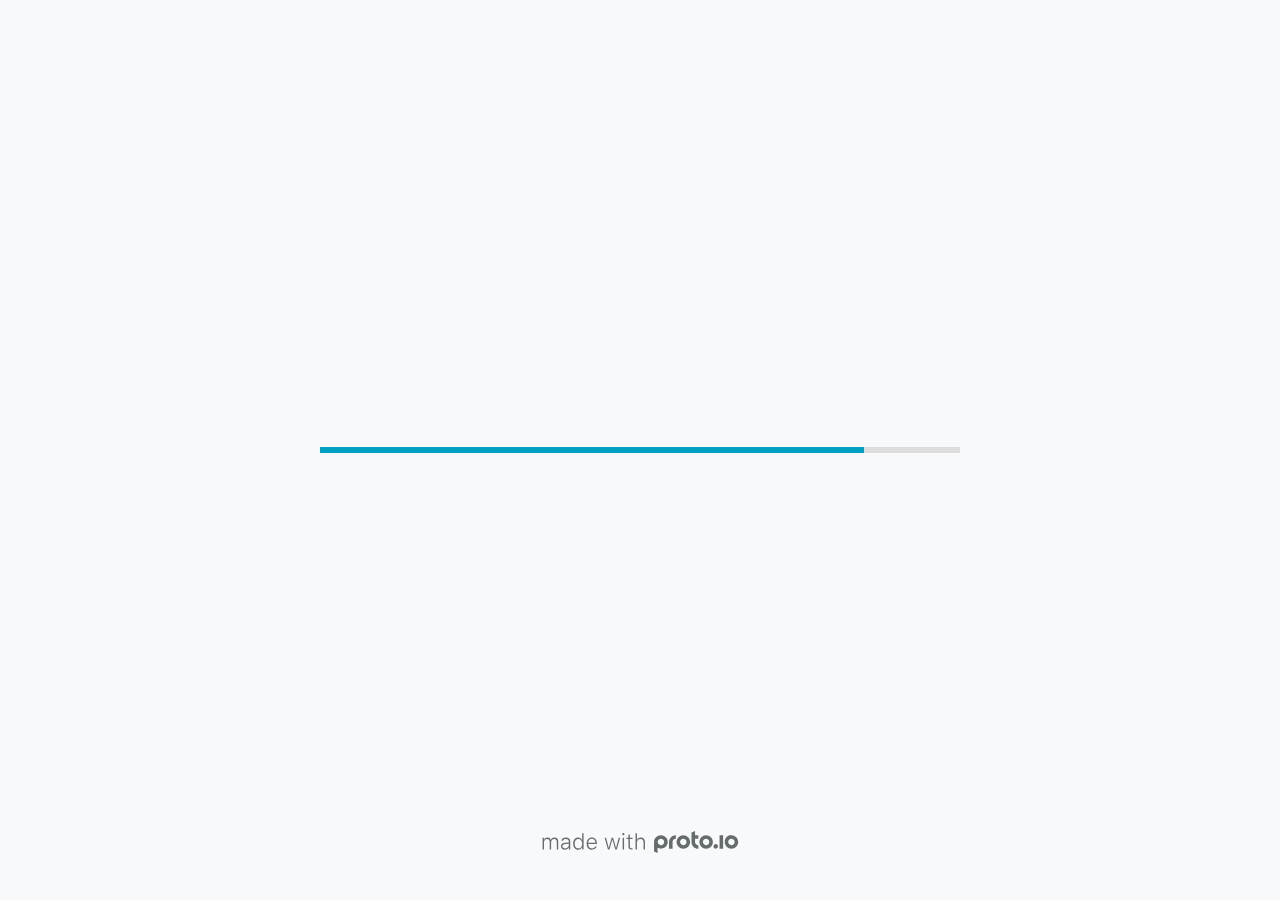
<file: files/hifiprototype/src/index.html>
<!DOCTYPE HTML>
	<head>

		<meta charset="utf-8">

		<title>B&amp;BB App Prototype - Proto.io</title>

		
			<meta name="HandheldFriendly" content="True">
			<meta name="MobileOptimized" content="390"> 

			
			
			
			<meta name="viewport" content="minimum-scale=1.00, maximum-scale=1.00, initial-scale=1.00, user-scalable=no, shrink-to-fit=no" />

			
				<meta name="apple-mobile-web-app-capable" content="yes" />
				<meta name="apple-mobile-web-app-status-bar-style" content="black-translucent" />
			

			<meta name="format-detection" content="telephone=no">


			

            
            <link rel="icon" sizes="192x192" href="./src/assets/branding/android-icon-hires.png">
            <link rel="icon" sizes="128x128" href="./src/assets/branding/android-icon.png">

            
            <link href="./src/assets/branding/apple-touch-icon-retina180.png" sizes="180x180" rel="apple-touch-icon">

            
            <link href="./src/assets/branding/apple-touch-icon-retina.png" sizes="114x114" rel="apple-touch-icon">

            
            <link href="./src/assets/branding/apple-touch-icon.png" sizes="57x57" rel="apple-touch-icon">

            
            <link href="./src/assets/branding/startup.png" media="(device-width: 320px)" rel="apple-touch-startup-image">

            
            <link href="./src/assets/branding/startup-retina.png" media="(device-width: 320px) and (device-height: 480px) and (-webkit-device-pixel-ratio: 2)" rel="apple-touch-startup-image">

            
            <link href="./src/assets/branding/startup-568.png" media="(device-width: 320px) and (device-height: 568px) and (-webkit-device-pixel-ratio: 2)" rel="apple-touch-startup-image">

            
            <link href="./src/assets/branding/startup-retina-6.png" media="(device-width: 375px) and (device-height: 667px) and (orientation: portrait) and (-webkit-device-pixel-ratio: 2)" rel="apple-touch-startup-image">

            
            <link href="./src/assets/branding/startup-retina-6plus.png" media="(device-width: 414px) and (device-height: 736px) and (orientation: portrait) and (-webkit-device-pixel-ratio: 3)" rel="apple-touch-startup-image">

            
            <link href="./src/assets/branding/startup-retina-6plus-landscape.png" media="(device-width: 414px) and (device-height: 736px) and (orientation: landscape) and (-webkit-device-pixel-ratio: 3)" rel="apple-touch-startup-image">

            
            <link href="./src/assets/branding/startup-ipad.png" media="(device-width: 768px) and (orientation: portrait)" rel="apple-touch-startup-image">

            
            <link href="./src/assets/branding/startup-ipad-landscape.png" media="(device-width: 768px) and (orientation: landscape)" rel="apple-touch-startup-image">

            
            <link href="./src/assets/branding/startup-ipad-retina.png" media="(device-width: 768px) and (orientation: portrait) and (-webkit-device-pixel-ratio: 2)" rel="apple-touch-startup-image">

            
            <link href="./src/assets/branding/startup-ipad-landscape-retina.png" media="(device-width: 768px) and (orientation: landscape) and (-webkit-device-pixel-ratio: 2)" rel="apple-touch-startup-image">

            
            <link href="./src/assets/branding/startup-ipad-pro.png" media="(device-width: 1024px) and (orientation: portrait) and (-webkit-device-pixel-ratio: 2)" rel="apple-touch-startup-image">

            
            <link href="./src/assets/branding/startup-ipad-pro-landscape.png" media="(device-width: 1024px) and (orientation: landscape) and (-webkit-device-pixel-ratio: 2)" rel="apple-touch-startup-image">

			<meta http-equiv="cleartype" content="on"> 


			 
		    <script type="text/javascript" src="./scripts/plugins/jquery/jquery.js"></script>

			
				<link rel="stylesheet" href="./stylesheets/player-export.css" />
				<script type="text/javascript" src="./scripts/player-export.js"></script>
			

			
			<script type="text/javascript" src="./libraries/common/components.js"></script> 
			<link type="text/css" rel="Stylesheet" href="./libraries/common/components.1.00.css" /> 

			
					<script type="text/javascript" src="./libraries/generic2/components.js"></script> 
					<link type="text/css" rel="Stylesheet" href="./libraries/generic2/components.1.00.css" /> 
				
					<script type="text/javascript" src="./libraries/ios7/components.js"></script> 
					<link type="text/css" rel="Stylesheet" href="./libraries/ios7/components.1.00.css" /> 
				
					<script type="text/javascript" src="./libraries/ios9/components.js"></script> 
					<link type="text/css" rel="Stylesheet" href="./libraries/ios9/components.1.00.css" /> 
				
				<script type="text/javascript" src="./data/data.js"></script> 
			<script type="text/javascript" src="./webkitmask/maskimages.js"></script> 

		<style>
			body { width: 390px; height: 844px; }
			.landscape, .landscape .prx-page { min-height: 390px; }
			.portrait, .portrait .prx-page { min-height: 844px; }
		</style>

		<script type="text/javascript">

			prx.ver = '6.8.21.0';
			prx.url.account = 'https://carolinaturner.proto.io';
			prx.url.staticassets = 'https://gal.proto.io';
			prx.url.devices = 'https://dteyv52hbg2at.cloudfront.net/devices';
			prx.url.static = 'https://dteyv52hbg2at.cloudfront.net';
			prx.url.siteurl = 'proto.io';
			prx.url.crossmsg = 'https://carolinaturner.proto.io';

			prx.nodejsassetsserver = {};
			prx.nodejsassetsserver.host = ".proto.io";
			prx.nodejsassetsserver.subdomainprefix = "https://a3";
			prx.nodejsassetsserver.maxsubdomains = "20";

			prx.device_library = 'ios9';
			prx.devices[prx.device] = {
				name: prx.device
				,defaultOrientation: 'portrait'
				,portrait_applies: 1 //new
				,portrait: [390,844]
				,landscape_applies: 1 //new
				,landscape: [844,390]
				,allow_orientation_change: 1 //new
				,statusbar_skin: 'default' // new
				,statusbarheightportrait: 0
				,statusbarheightlandscape: 0
				,navigationbar_skin: 'default' //new
				,navigationbarheightportrait: 0
				,navigationbarheightlandscape: 0
				,normalportrait: [390,844]
				,normallandscape: [844,390]
				,device_s3bucket: 'ee774ce2-0226-4d4b-b35e-dd4649e6ed40'
				,dpr: '1.00'
				,deviceType: "iphone13"
                ,showiPhoneXNotch: false
                ,hasCustomSkinNotch: false
				,appleWatchRoundedCorners: false
				,scrollType: "default"
				,initialscale: 1.00
				,targetdensitydpi: "device-dpi"
			}
			// save a copy of the device in the player state
			prx.currentPlayerStatus.projectDevice = prx.toolbox.clone(prx.devices[prx.device]);
			prx.currentPlayerStatus.targetDevice = {"ISANDROIDTABLET":0,"ISIPOD":0,"ISCHROME":0,"ISIOS":1,"ISMSIE":0,"ISMOZILLA":0,"isAndroid-Pad":0,"ISOPERA":0,"ISWEBKIT":0,"SOSVERSION":{"CBUILDVER":"","CMAJORVER":"","CMINORVER":"","CTEXT":"","IMINORVER":0,"IMAJORVER":0,"IBUILDVER":0},"ISIPAD":0,"ISMOBILE":1,"ISSAFARI":0,"ISIPHONE":1,"ISWINDOWS":0,"ISWINDOWSTOUCH":0,"ISDEVICE":1,"ISANDROID":0,"ISCUSTOM":0};
			prx.releaseChannel = 'stable';

			prx.projectsettings.id = '2ea7b122-e24b-4f5b-9ff5-437df12cb12d';
			prx.projectsettings.s3b = 'carolinaturner-1436339-37e8da80-9d60-a00c-c797a4b10e584ace';
			prx.projectsettings.account = 'carolinaturner';
			prx.projectsettings.statusbar = '0'; 
			prx.projectsettings.statusbarapplies = '0';
			prx.projectsettings.navigationbar = '0';
			prx.projectsettings.navigationbarapplies = '0';
			prx.projectsettings.initialpageid = -1;
			
			
			prx.projectsettings.flashactions = 1;
			prx.projectsettings.gatrackingcode = '';

			prx.export2html = '1' == true;
			prx.mobPlayer = 0;

			prx.user.country = 'US';

			prx.s3Links = []; 
			var sLinkedAssets = [];
			

			prx.csrf_token = 'DC09A3D9CDAC7E0BA3E25F310F61EE6B1B80CCB68DB7070C76CCBBC2BD9F13F2';

            

            
                            prx.assetsAccessToken = "eyJ0eXAiOiJKV1QiLCJhbGciOiJIUzI1NiJ9.eyJkIjp7InVpZCI6Ii0xIiwicHJvamVjdF9pZCI6IjJlYTdiMTIyLWUyNGItNGY1Yi05ZmY1LTQzN2RmMTJjYjEyZCJ9LCJ2IjowLCJleHAiOjE2ODE5NjU3MTUsImlhdCI6MTY4MTc4NTcxNX0.Au-fqPR9bm7HCH7kh58Y0An0N4TqTuFt-VyO3YQQfv4";

			prx.iniPlayer.iniPreLoad();

		</script>
	</head>

	

			<body class="player device-cursor-touch mobile-device-true " " id="mbd" >

				
				<div id="window-wrapper">
					<div id="dragarea"></div>
					<div id="statusbar"></div>
					<div id="underlay" style=""></div>

					<div class="prx-page" data-role="page" id="p-1" data-id="1"></div>
					
								<div class="prx-page" data-role="page" id="p-2" data-id="2"></div>
							
								<div class="prx-page" data-role="page" id="p-5" data-id="5"></div>
							
								<div class="prx-page" data-role="page" id="p-6" data-id="6"></div>
							
								<div class="prx-page" data-role="page" id="p-7" data-id="7"></div>
							
								<div class="prx-page" data-role="page" id="p-8" data-id="8"></div>
							
					<div id="navigationbar"></div>
					<div id="overlay"></div>
					<div id="trash"></div>
					<div id="quick-audios"></div>
				</div>

				 
			<div id="loader-wrapper">
				
				<div class="progress">
					<div class="progress-bar"></div>
				</div>
				<div id="poweredby"></div>
			</div>
			


			</body>
		

</html>
</file>
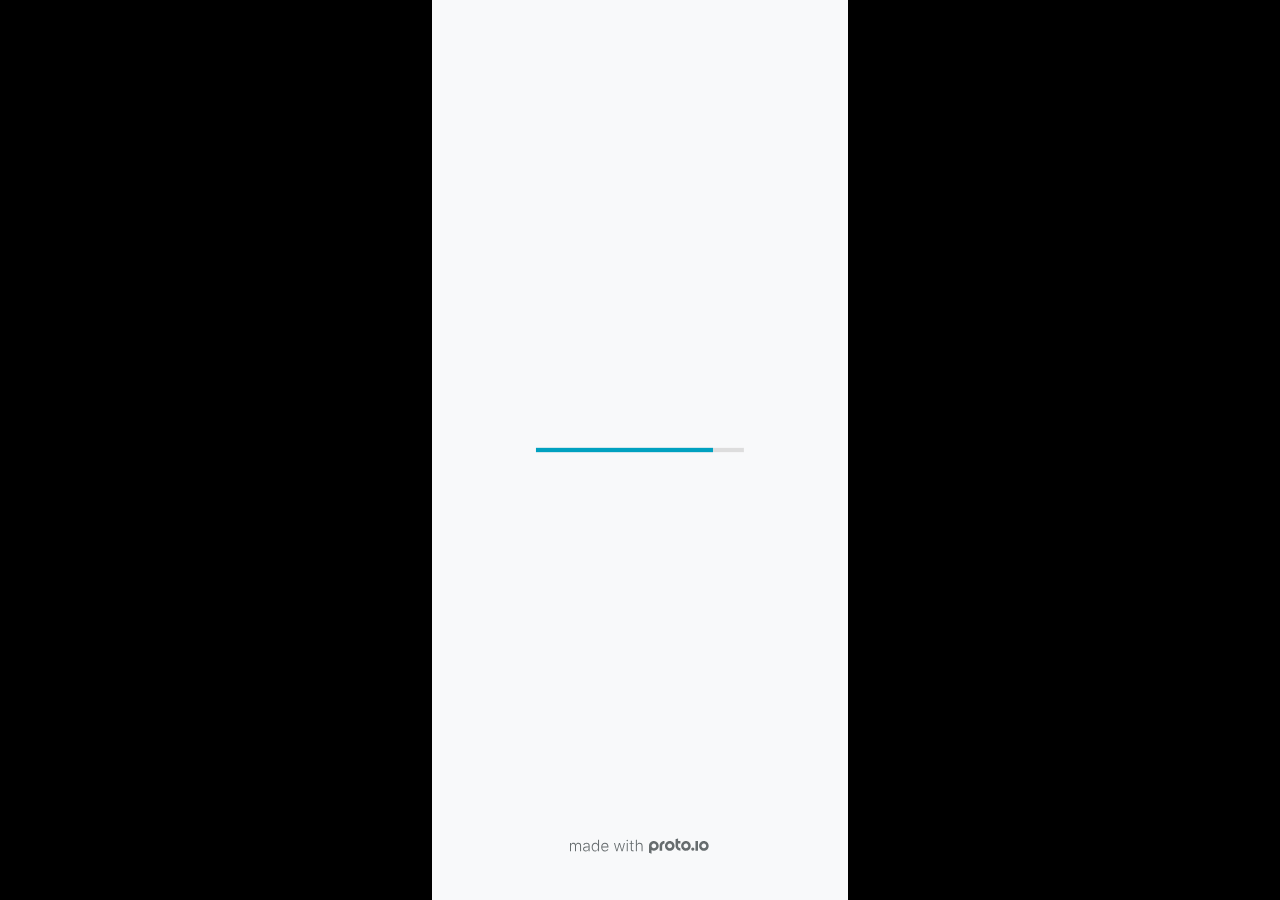
<file: files/hifiprototype/fullscreen.html>
<!DOCTYPE HTML>
	<head>
		<meta charset="utf-8">

        
			<meta name="HandheldFriendly" content="True">
			<meta name="MobileOptimized" content="390"> 

			
			
			
			<meta name="viewport" content="minimum-scale=1, maximum-scale=1, initial-scale=1, user-scalable=no, shrink-to-fit=no" />

			
				<meta name="apple-mobile-web-app-capable" content="yes" />
				<meta name="apple-mobile-web-app-status-bar-style" content="black-translucent" />
			

			<meta name="format-detection" content="telephone=no">


			

            
            <link rel="icon" sizes="192x192" href="./src/assets/branding/android-icon-hires.png">
            <link rel="icon" sizes="128x128" href="./src/assets/branding/android-icon.png">

            
            <link href="./src/assets/branding/apple-touch-icon-retina180.png" sizes="180x180" rel="apple-touch-icon">

            
            <link href="./src/assets/branding/apple-touch-icon-retina.png" sizes="114x114" rel="apple-touch-icon">

            
            <link href="./src/assets/branding/apple-touch-icon.png" sizes="57x57" rel="apple-touch-icon">

            
            <link href="./src/assets/branding/startup.png" media="(device-width: 320px)" rel="apple-touch-startup-image">

            
            <link href="./src/assets/branding/startup-retina.png" media="(device-width: 320px) and (device-height: 480px) and (-webkit-device-pixel-ratio: 2)" rel="apple-touch-startup-image">

            
            <link href="./src/assets/branding/startup-568.png" media="(device-width: 320px) and (device-height: 568px) and (-webkit-device-pixel-ratio: 2)" rel="apple-touch-startup-image">

            
            <link href="./src/assets/branding/startup-retina-6.png" media="(device-width: 375px) and (device-height: 667px) and (orientation: portrait) and (-webkit-device-pixel-ratio: 2)" rel="apple-touch-startup-image">

            
            <link href="./src/assets/branding/startup-retina-6plus.png" media="(device-width: 414px) and (device-height: 736px) and (orientation: portrait) and (-webkit-device-pixel-ratio: 3)" rel="apple-touch-startup-image">

            
            <link href="./src/assets/branding/startup-retina-6plus-landscape.png" media="(device-width: 414px) and (device-height: 736px) and (orientation: landscape) and (-webkit-device-pixel-ratio: 3)" rel="apple-touch-startup-image">

            
            <link href="./src/assets/branding/startup-ipad.png" media="(device-width: 768px) and (orientation: portrait)" rel="apple-touch-startup-image">

            
            <link href="./src/assets/branding/startup-ipad-landscape.png" media="(device-width: 768px) and (orientation: landscape)" rel="apple-touch-startup-image">

            
            <link href="./src/assets/branding/startup-ipad-retina.png" media="(device-width: 768px) and (orientation: portrait) and (-webkit-device-pixel-ratio: 2)" rel="apple-touch-startup-image">

            
            <link href="./src/assets/branding/startup-ipad-landscape-retina.png" media="(device-width: 768px) and (orientation: landscape) and (-webkit-device-pixel-ratio: 2)" rel="apple-touch-startup-image">

            
            <link href="./src/assets/branding/startup-ipad-pro.png" media="(device-width: 1024px) and (orientation: portrait) and (-webkit-device-pixel-ratio: 2)" rel="apple-touch-startup-image">

            
            <link href="./src/assets/branding/startup-ipad-pro-landscape.png" media="(device-width: 1024px) and (orientation: landscape) and (-webkit-device-pixel-ratio: 2)" rel="apple-touch-startup-image">

			<meta http-equiv="cleartype" content="on"> 


			

		<title>B&amp;BB App Prototype - Proto.io player</title>

		
				<link type="text/css" rel="stylesheet" href="./src/stylesheets/preview-letterbox-min.css">
				<script type="text/javascript" src="./src/scripts/preview-letterbox-min.js"></script>
			

		<script type="text/javascript">
			var prx = window.prx || {};
			prx.letterboxmode = true;
			prx.orientation = 'portrait';
			prx.orientations = {};
			prx.orientations.portrait = 1;
			prx.orientations.landscape = 1;
			prx.project = {};
			prx.project.id = '2ea7b122-e24b-4f5b-9ff5-437df12cb12d';
			prx.project.title = 'B&amp;BB App Prototype';
			prx.project.version = 0;
			prx.project.livepreview = 0;
			prx.project.account = "carolinaturner";
			prx.activePage = {};
			
				prx.user = false;
			
			prx.flashactions = 1;

			prx.device_library = 'ios9';
			prx.device = {
					name: prx.device
					,caption: "iPhone 14"
					,defaultOrientation: 'portrait'
					,portrait_applies: 1 //new
					,portrait: [390,844]
					,landscape_applies: 1 //new
					,landscape: [844,390]
					,allow_orientation_change: 1 && 1 //new

			}

			prx.url.crossmsg = 'https://carolinaturner.proto.io';
			prx.ver = '6.8.21.0';
			prx.exitFullScreenUrl = 'https://carolinaturner.proto.io/player/index.cfm?id=2ea7b122-e24b-4f5b-9ff5-437df12cb12d';
			prx.openURL = '';
			prx.downloadURL = '';

			
		</script>

		

	</head>

	<body>

		
				<iframe id="pio-playerframe" src="./src/index.html" scrolling="NO" style="width: 390px; height: 844px;" webkitAllowFullScreen mozallowfullscreen allowFullScreen allowvr allow="autoplay"></iframe>
				
						<script type="text/javascript">
							// remove parameter from address bar immediately if no changes
							let url = new URL(window.location.href);
							url.searchParams.delete('hc');
							url.searchParams.delete('ap');
							window.history.replaceState({}, document.title, url.toString());
						</script>
					
	</body>

</html>
</file>
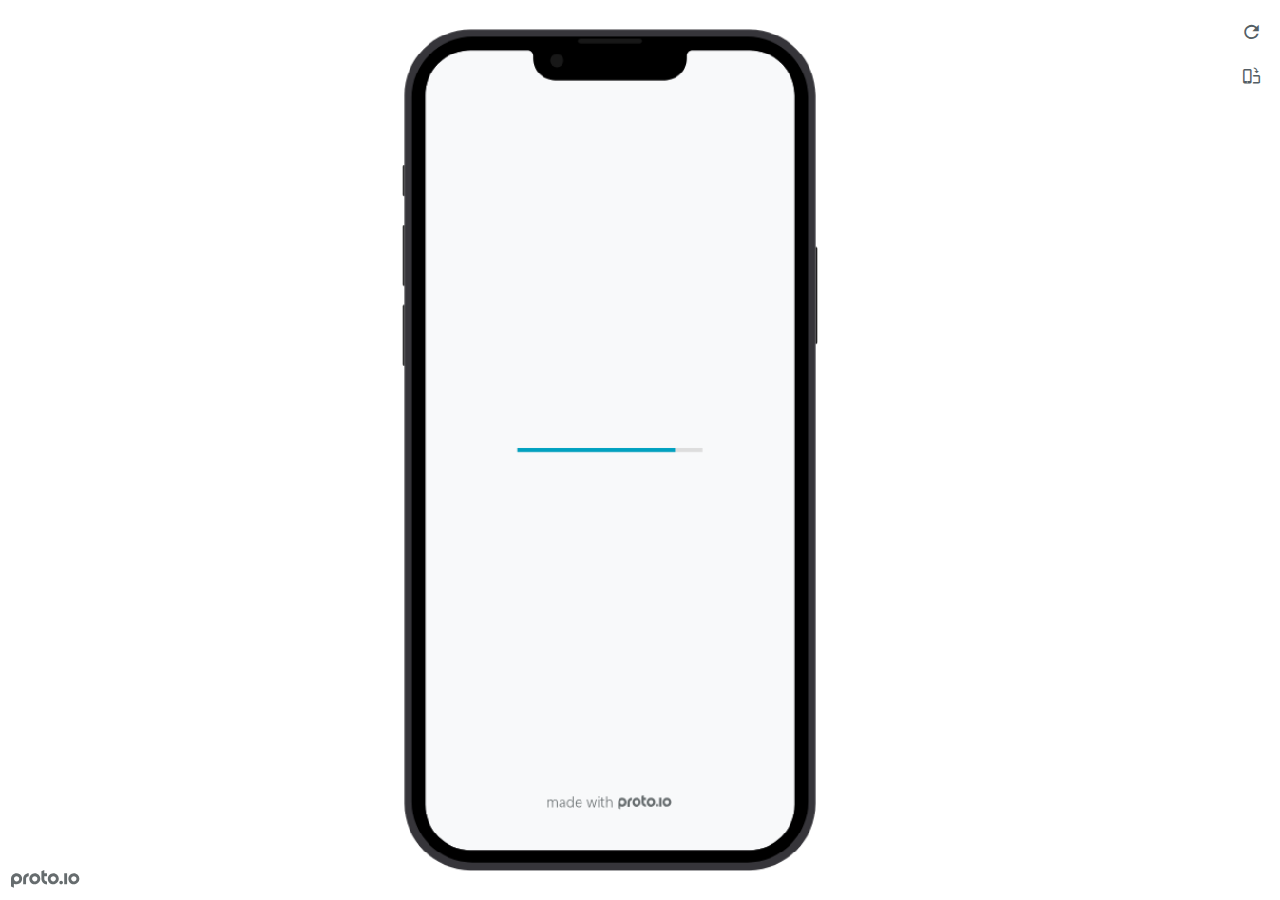
<file: files/hifiprototype/preview.html>
<!DOCTYPE HTML>
    <head>
    <meta charset="utf-8">

    <title>B&amp;BB App Prototype - Proto.io player</title>

    
				<link type="text/css" rel="stylesheet" href="./src/stylesheets/preview-export-min.css">
				<script type="text/javascript" src="./src/scripts/preview-export-min.js"></script>
			

    <script type="text/javascript">
        var prx = window.prx || {};
        prx.orientation = 'portrait';
        prx.orientations = {};
        prx.orientations.portrait = 1;
        prx.orientations.landscape = 1;
        prx.project = {};
        prx.project.id = '2ea7b122-e24b-4f5b-9ff5-437df12cb12d';
        prx.project.title = 'B&amp;BB App Prototype';
        prx.project.version = 0;
        prx.project.livepreview = 0;
        prx.project.account = "carolinaturner";
        prx.activePage = {};
        prx.usercountry = "us";
        
            prx.user = false;
        
        prx.skin = 'apple-phone-iphone13_13pro-1';
        prx.ver = '6.8.21.0';
        //prx.flashactions = 1;
		prx.flashactions = 1; //we are not using the DB value anymore

        prx.nodejsassetsserver = {};
        prx.nodejsassetsserver.host = ".proto.io";
        prx.nodejsassetsserver.subdomainprefix = "https://a3";
        prx.nodejsassetsserver.maxsubdomains = "20";
        prx.account = "carolinaturner";
        prx.browserShowScreenshots = 'true';
        prx.url.crossmsg = 'https://carolinaturner.proto.io';
        prx.playerUrl = 'https://carolinaturner.proto.io/player/';
        prx.fullScreenUrl = 'https://carolinaturner.proto.io/player/fullscreen/index.cfm?id=2ea7b122-e24b-4f5b-9ff5-437df12cb12d';
        prx.spaces = false;
        prx.csrf_token = '00218A307AC21078F567B41BB8A4BF36455E91274A69DDFF1E8A6DB6CAA8E00F';

        prx.bShowPlayerBetaPrompt = false;

        

    </script>

    

</head>


<body style="background-color:#FFFFFF">

    

    <div class="page-sidebar">
        
        <div class="sidebar-action-buttons">

            
                <span class="header-action-button player-icon-reload embed-icon-reload" id="refresh-preview">
                    <span class="tooltip">Refresh preview</span>
                </span>
                
                    <span  class="header-action-button player-icon-rotate embed-icon-rotate" id="change-orientation">
                        <span class="tooltip">Change orientation</span>
                    </span>
                

            <div class="header-action-button player-icon-enter-fullscreen-mode-icon" id="go-fullscreen">
                <span class="tooltip">Go full screen</span>
            </div>
        </div>

    </div>

    <div id="maincontent" class="portrait">

        <div id="shortcut-pressed-outer">
            <div id="shortcut-pressed"></div>
        </div>
        

			<div class="frame_generic">
				
				<div class="body_generic skin_apple-phone-iphone13_13pro-1 skin-wrapper skin-os-apple skin-device-phone skin-model-iphone13_13pro skin-size-1 skin-color-black skin-orientation-portrait skin-dimensions-390-844">

					<div class="buttons top"></div>
					<div class="detail-top"></div>
					<div class="web-search"></div>
					<div class="buttons left"></div>

					<div class="body_generic_inner">
						
						<iframe id="pio-playerframe" src="./src/index.html" scrolling="NO" style="width: 390px; height: 844px;" webkitAllowFullScreen mozallowfullscreen allowFullScreen allowvr allow="autoplay"></iframe>
						
                                <script type="text/javascript">
                                    // remove parameter from address bar immediately if no changes
                                    let url = new URL(window.location.href);
                                    url.searchParams.delete('hc');
									url.searchParams.delete('ap');
                                    window.history.replaceState({}, document.title, url.toString());
                                </script>
                            
					</div>

					<div class="buttons right"></div>
					<div class="detail-bottom"></div>
				</div>
				
			</div>
		
    </div>

    

    
            <div id="branding"></div>
        
</body>


<script type="text/javascript">
    
</script>
</html>
</file>
<file: files/hifiprototype/src/stylesheets/player-export.css>
/*!
 * 
 *                                                                       
 *                              ::;;;;                                   
 *    ::,,,,::    ::,,  ,,,,::::::11ii::,,::,,,,::      ::::,,::,,,,::   
 *  ,,111111ii,,::1111::111111ii::111111::111111ii,,    ii11,,ii111111,, 
 *  11ii::;;11;;ii11::iiii::;;11;;11ii::ii11::::11ii    ii11;;11;;::ii11 
 *  11;;  ::11ii11;;::11ii  ::11ii11ii,,iiii..  iiii    ii11;;11::  ;;11 
 *  1111;;ii11;;11;;,,ii11::ii11;;ii11;;;;11;;;;11;;;;;;ii11::11ii;;11ii 
 *  11111111;;::11;;  ::ii1111;;  ::ii11::ii1111ii::11ii;;11,,;;1111ii:: 
 *  11;;,,::  ,,::,,      ::,,        ::::  ::::    ,,,,::::    ::,,     
 *  ;;;;                                                                 
 *                                                                       
 *  Build: 4/5/2023, 10:34:19 AM
 */

/*!
 * Waves v0.5.5
 * http://fian.my.id/Waves
 *
 * Copyright 2014 Alfiana E. Sibuea and other contributors
 * Released under the MIT license
 * https://github.com/fians/Waves/blob/master/LICENSE
 */.mask-inner{position:relative;background-size:100% 100%;background-repeat:no-repeat}.mask-inner .mask-inner{transform:none!important}.mask-border .mborder,.mask-filter{height:100%;width:100%}.mask-border .mborder{border:1px solid hsla(0,0%,100%,.8);position:absolute;pointer-events:none}.mask-border .area-border{border:1px solid #00a1c0;left:0;top:0;position:absolute;transform-origin:0 0;box-sizing:border-box}.mask-border .mask-radius{width:100%;height:100%;overflow:hidden;position:absolute}.mask-border .mask-radius .mask-radius-border{position:relative;width:100%;height:100%;border:1px solid hsla(0,0%,100%,.8)}.mask-border.hide-handles .prx-resizable-handle{opacity:0;pointer-events:none!important}.mask-border.hide-handles .area-border{border:1px dashed #b4bcbf}.mask-wrapper{overflow:hidden;height:100%;pointer-events:none}.mask-wrapper.borderPos-inside{box-sizing:border-box}.mask-wrapper.borderPos-outside{width:100%;height:100%}.mask-wrapper.borderPos-outside .mask-inner{box-sizing:content-box}.mask-edit-mode-handles{pointer-events:none}.mask-edit-mode-handles.hide-handles .prx-resizable-handle,.mask-edit-mode-handles.hide-handles .prx-rotate-handle{opacity:0;pointer-events:none!important}.mask-edit-mode-handles.hide-handles .xborder{border-color:#b4bcbf!important}abbr,address,article,aside,audio,b,blockquote,body,caption,cite,code,dd,del,dfn,div,dl,dt,em,fieldset,figure,footer,form,h1,h2,h3,h4,h5,h6,header,hgroup,html,i,iframe,img,ins,kbd,label,legend,li,mark,menu,nav,object,ol,p,pre,q,samp,section,small,span,strong,sub,sup,table,tbody,td,tfoot,th,thead,time,tr,ul,var,video{margin:0;padding:0;border:0;outline:0;font-size:100%;background:transparent}article,aside,details,figcaption,figure,footer,header,hgroup,nav,section{display:block}audio,canvas,video{display:inline-block;*display:inline;*zoom:1}[hidden],audio:not([controls]){display:none}html{font-size:100%;-webkit-text-size-adjust:100%;-ms-text-size-adjust:100%}body{margin:0;font-size:13px}body,button,input,select,textarea{font-family:sans-serif;color:#222}a{color:#00e}a:visited{color:#551a8b}a:hover{color:#06e}a:focus{outline:thin dotted}a:active,a:hover{outline:0}abbr[title]{border-bottom:1px dotted}b,strong{font-weight:700}blockquote{margin:1em 40px}dfn{font-style:italic}hr{display:block;height:1px;border:0;border-top:1px solid #ccc;margin:1em 0;padding:0}ins{background:#ff9;text-decoration:none}ins,mark{color:#000}mark{background:#ff0;font-style:italic;font-weight:700}code,kbd,pre,samp{font-family:monospace,serif;_font-family:courier new,monospace;font-size:1em}pre{white-space:pre;white-space:pre-wrap;word-wrap:break-word}q{quotes:none}q:after,q:before{content:"";content:none}small{font-size:85%}sub,sup{font-size:75%;line-height:0;position:relative;vertical-align:baseline}sup{top:-.5em}sub{bottom:-.25em}ol,ul{margin:1em 0;padding:0 0 0 40px}dd{margin:0 0 0 40px}nav ol,nav ul{list-style:none;list-style-image:none;margin:0;padding:0}img{border:0;-ms-interpolation-mode:bicubic}svg:not(:root){overflow:hidden}figure,form{margin:0}fieldset{margin:0}fieldset,legend{border:0;padding:0}legend{*margin-left:-7px}button,input,select,textarea{font-size:100%;margin:0;vertical-align:baseline;*vertical-align:middle}button,input{line-height:normal;*overflow:visible}table button,table input{*overflow:auto}[role=button],button,input[type=button],input[type=reset],input[type=submit]{-webkit-appearance:button}input[type=checkbox],input[type=radio]{box-sizing:border-box;padding:0}input[type=search]{-webkit-appearance:textfield;-moz-box-sizing:content-box;-webkit-box-sizing:content-box;box-sizing:content-box}input[type=search]::-webkit-search-decoration{-webkit-appearance:none}button::-moz-focus-inner{border:0;padding:0}textarea{overflow:auto;vertical-align:top;resize:vertical}input:invalid,textarea:invalid{background-color:#f0dddd}table{border-collapse:collapse;border-spacing:0}td{vertical-align:top}.nocallout{-webkit-touch-callout:none}textarea[contenteditable]{-webkit-appearance:none}.gifhidden{position:absolute;left:-100%}.ir{display:block;border:0;text-indent:-999em;overflow:hidden;background-color:transparent;background-repeat:no-repeat;text-align:left;direction:ltr}.ir br{display:none}.hidden{display:none!important;visibility:hidden}.visuallyhidden{border:0;clip:rect(0 0 0 0);height:1px;margin:-1px;overflow:hidden;padding:0;position:absolute;width:1px}.visuallyhidden.focusable:active,.visuallyhidden.focusable:focus{clip:auto;height:auto;margin:0;overflow:visible;position:static;width:auto}.invisible{visibility:hidden}.clearfix:after,.clearfix:before{content:"";display:table}.clearfix:after{clear:both}.clearfix{*zoom:1}@media print{*{background:transparent!important;color:#000!important;text-shadow:none!important;filter:none!important;-ms-filter:none!important}a,a:visited{text-decoration:underline}a[href]:after{content:" (" attr(href) ")"}abbr[title]:after{content:" (" attr(title) ")"}.ir a:after,a[href^="#"]:after,a[href^="javascript:"]:after{content:""}blockquote,pre{border:1px solid #999;page-break-inside:avoid}thead{display:table-header-group}img,tr{page-break-inside:avoid}img{max-width:100%!important}@page{margin:.5cm}h2,h3,p{orphans:3;widows:3}h2,h3{page-break-after:avoid}}#eval-iframe{display:none}body{-webkit-appearance:none;-webkit-box-flex:1;-webkit-touch-callout:none;-webkit-tap-highlight-color:rgba(0,0,0,0)}*{-webkit-user-select:none;-khtml-user-select:none;-moz-user-select:-moz-none;-o-user-select:none;user-select:none}input,textarea{-webkit-user-select:text;-khtml-user-select:text;-moz-user-select:text;-o-user-select:text;user-select:text}#dragarea{font-family:Helvetica,Arial,sans-serif;text-align:left}.text{height:95%;overflow:auto}.wrap{overflow:hidden}.pos,.spos{position:absolute}.action-highlight{position:absolute;top:0;left:0;height:100%;width:100%;background:rgba(255,255,0,.5);background:rgba(64,208,255,.3);opacity:0;pointer-events:none;-webkit-transition:opacity .2s ease-in;transition:opacity .2s ease-in;border:2px solid #40c8f4;padding:3px;box-sizing:border-box}.action-highlight-simple-visible,.action-highlight-visible{opacity:1}#appModeNote{background-color:#333;border-top:5px solid #000;bottom:0;color:#f0f0f0;display:none;font-family:helvetica;left:0;padding:10px 0;position:fixed;text-align:center;width:100%}#appModeNote em{display:block;font-size:20px;font-weight:700;line-height:26px}#appModeNote span{display:block;font-size:14px;line-height:20px}.hidden{display:none}.prx-page.loadedFrom{display:block}.prx-page.loadedTo{z-index:999999}.prx-page.loadedTo-1{z-index:10000000}.prx-page.loadedTo-2{z-index:10000001}.prx-page.loadedTo-3{z-index:10000002}.prx-page.loadedTo-4{z-index:10000003}.prx-page.loadedTo-5{z-index:10000004}.prx-page.loadedTo-6{z-index:10000005}.prx-page.loadedTo-7{z-index:10000006}.prx-page.loadedTo-8{z-index:10000007}.prx-page.loadedTo-9{z-index:10000008}.prx-page.loadedTo-10{z-index:10000009}.prx-page.loadedTo-11{z-index:10000010}.prx-page.loadedTo-12{z-index:10000011}.prx-page.loadedTo-13{z-index:10000012}.prx-page.loadedTo-14{z-index:10000013}.prx-page.loadedTo-15{z-index:10000014}.prx-page.loadedTo-16{z-index:10000015}.prx-page.loadedTo-17{z-index:10000016}.prx-page.loadedTo-18{z-index:10000017}.prx-page.loadedTo-19{z-index:10000018}.prx-page.loadedTo-20{z-index:10000019}.prx-page.loadedTo-21{z-index:10000020}.prx-page.loadedTo-22{z-index:10000021}.prx-page.loadedTo-23{z-index:10000022}.prx-page.loadedTo-24{z-index:10000023}.prx-page.loadedTo-25{z-index:10000024}.prx-page.loadedTo-26{z-index:10000025}.prx-page.loadedTo-27{z-index:10000026}.prx-page.loadedTo-28{z-index:10000027}.prx-page.loadedTo-29{z-index:10000028}.prx-page.loadedTo-30{z-index:10000029}#navigationbar,#statusbar{background:transparent 0 0;display:block;width:100%;border:0;top:0;position:fixed;z-index:1}#loader-wrapper{background:#f8f9fa;height:100%;left:0;position:fixed;top:0;width:100%;z-index:99999;font-size:11px}#loader-wrapper .progress{position:absolute;top:50%;left:50%;transform:translate(-50%,-50%);-ms-transform:translate(-50%,-50%);-webkit-transform:translate(-50%,-50%);width:50%;height:4px;background-color:#ddd}#loader-wrapper .progress-bar{position:relative;width:0;height:4px;-webkit-transition:.4s linear;-moz-transition:.4s linear;-o-transition:.4s linear;transition:.4s linear;-webkit-transition-property:width,background-color;-moz-transition-property:width,background-color;-o-transition-property:width,background-color;transition-property:width,background-color}#loader-wrapper .progress-bar:before,.progress-bar:after{content:"";position:absolute;top:0;left:0;right:0}#loader-wrapper .progress-bar:before{bottom:0;background-color:#ddd}#loader-wrapper .progress-bar:after{z-index:2;bottom:0;background:#00a1c0}#loader-wrapper #app-icon{position:absolute;top:50%;left:50%;transform:translate(-50%,-150%);-ms-transform:translate(-50%,-150%);-webkit-transform:translate(-50%,-150%);width:114px;height:114px}#loader-wrapper #poweredby{position:absolute;bottom:5%;left:50%;transform:translate(-50%);-ms-transform:translate(-50%);-webkit-transform:translate(-50%);width:100%;height:16px;background-image:url(/images/player/player-logo.svg);background-repeat:no-repeat;background-position:top;background-size:auto 200%;z-index:99999}body{-moz-transition:opacity .3s linear;-o-transition:opacity .3s linear;-webkit-transition:opacity .3s linear;transition:opacity .3s linear}.reloading{background:#fff!important;opacity:0}@media (min-width:481px) and (max-width:1079px){#loader-wrapper .progress,#loader-wrapper .progress-bar{height:4px}}@media (min-width:1080px){#loader-wrapper #poweredby{height:24px}#loader-wrapper .progress,#loader-wrapper .progress-bar{height:6px}}@media (width:1280px) and (height:768px){#loader-wrapper .progress,#loader-wrapper .progress-bar{height:2px}}.pointer-events-none{pointer-events:none!important}body .prx-page{-webkit-trans1form:translate3d(0,0,0)}.prx-page .type-symbol .box{-w1ebkit-transform:translateZ(0)}html{background:transparent}body{background:#fff;overflow:hidden}body.mobile-device-true *{-webkit-text-size-adjust:100%}body.mobile-device-false *{-webkit-text-size-adjust:initial}#window-wrapper{width:100%;height:100%;overflow:hidden;position:relative}#dragarea{background:transparent;display:none}#overlay,#quick-audios,#trash,#underlay{position:absolute;top:0;left:0}#quick-audios,#trash{display:none}.visible{display:block!important}.iScrollHorizontalScrollbar,.iScrollVerticalScrollbar{z-index:auto!important}.overlay{position:fixed;left:0;right:0;bottom:0;top:0}.ui-mobile-viewport-transitioning,.ui-mobile-viewport-transitioning .prx-page{o1verflow:visible!important}.box[style*="z-index:0;"],.box[style*="z-index: 0;"]{z-index:auto!important}.box[data-mpoverlay="1"]{pos1ition:fixed}#temp-for-external-link{display:none}#dragarea,html{background:transparent!important}.hide{display:none!important}*{outline:none}.ghost-component,.ghost-component *,.ghost-component .box *{pointer-events:none!important}#statusbar{position:fixed!important}.prx-page{position:absolute;display:none}.prx-page.prx-page-active,.prx-page[class*=prx-page-transitioning-]{display:block}.prx-page[class*=prx-page-transitioning-]{overflow:hidden}.prx-page.prx-page-transitioning-overlay-in-source,.prx-page.prx-page-transitioning-overlay-out-target{overflow:visible}.prx-page.prx-page-below{z-index:10}.prx-page.prx-page-above{z-index:20}#overlay{z-index:30}.prx-page.prx-page-transition-flip,.prx-page.prx-page-transition-turn{-webkit-backface-visibility:hidden;-moz-backface-visibility:hidden;backface-visibility:hidden}.prx-page.prx-page-transition-turn{-webkit-transform:translateZ(0);-moz-transform:translateZ(0);-webkit-transform-origin:0 center;-moz-transform-origin:0 center;transform-origin:0 center;transform:translateZ(0)}.prx-page.prx-page-transition-flow:not(.prx-page-transition-flow-overlay),.prx-page.prx-page-transition-overlay-top{box-shadow:0 0 20px rgba(0,0,0,.4)}.prx-page-above.prx-page-transition-notificationInWatchOS{transition:background-color .45s ease-out}.prx-page-above.prx-page-transition-notificationInWatchOS.prx-page-transition-notificationInWatchOS-notification-in{background-color:transparent!important;transition:background-color 0s ease-out}.device-cursor-touch,.device-cursor-touch *{cursor:url(/images/player/touch-cursor-64.png) 32 32,default!important;cursor:-webkit-image-set(url("/images/player/touch-cursor-64.png") 1x,url("/images/player/touch-cursor-64@2x.png") 2x) 32 32,default!important}.device-cursor-web,.device-cursor-web *{cursor:default}.device-cursor-web .delayedtap,.device-cursor-web .delayedtap *,.device-cursor-web .interaction-click,.device-cursor-web .interaction-click *,.device-cursor-web .interaction-tap,.device-cursor-web .interaction-tap *,.device-cursor-web .release,.device-cursor-web .release *,.device-cursor-web .touch,.device-cursor-web .touch *{cursor:pointer;cursor:hand}.device-cursor-web [data-component-type=text]{cursor:default}.device-cursor-web .move,.device-cursor-web .move *{cursor:move}.device-cursor-web input,.device-cursor-web textarea{cursor:text}.do-chrome-fix #window-wrapper{-webkit-perspective:1}.do-chrome-fix .pos{-webkit-backface-visibility:hidden;-webkit-transform:translateZ(0)}.do-chrome-fix *{-w1ebkit-transform:translateZ(0) scale(1) scaleX(1) skew(0deg,0deg) skewX(0deg) skewY(0deg) rotateX(0deg) rotateY(0deg) rotate(0deg)}.do-chrome-fix.dont-do-chrome-fix #window-wrapper{-webkit-perspective:none}.do-chrome-fix.dont-do-chrome-fix .pos{-webkit-backface-visibility:visible;-webkit-transform:none}.prx-page-transitioning:not(.prx-page-transitioning-overlay-in-source):not(.loadedFrom) [data-mpoverlay="1"]{display:none}#fps{position:fixed;z-index:9999;font-size:18px;top:20px;left:20px;background:rgba(0,0,0,.8);border-radius:6px;color:#fff;padding:3px 10px}#fps,.cbutton{pointer-events:none}.cbutton{position:absolute;display:inline-block;padding:0;border:none;background:none;color:#286aab;font-size:1.4em;overflow:visible;-webkit-transition:color .7s;transition:color .7s;-webkit-tap-highlight-color:rgba(0,0,0,0)}.cbutton.cbutton--click,.cbutton:focus{outline:none;color:#3c8ddc}.cbutton:after{position:absolute;width:100%;height:100%;border-radius:50%;content:"";opacity:0;pointer-events:none}.cbutton--effect-jelena:after{border:3px solid hsla(0,0%,82.7%,.7)}.cbutton--effect-jelena.cbutton--click:after{-webkit-animation:anim-effect-jelena .3s ease-out forwards;animation:anim-effect-jelena .3s ease-out forwards}@-webkit-keyframes anim-effect-jelena{0%{opacity:1;-webkit-transform:scale3d(.6,.6,1);transform:scale3d(.6,.6,1)}to{opacity:0;-webkit-transform:scale3d(1.2,1.2,1);transform:scale3d(1.2,1.2,1)}}@keyframes anim-effect-jelena{0%{opacity:1;-webkit-transform:scale3d(.5,.5,1);transform:scale3d(.5,.5,1)}to{opacity:0;-webkit-transform:scale3d(1.2,1.2,1);transform:scale3d(1.2,1.2,1)}}.cbutton--effect-sanja:after{background:hsla(0,0%,75.3%,.3)}.cbutton--effect-sanja.cbutton--click:after{-webkit-animation:anim-effect-sanja 1s ease-out forwards;animation:anim-effect-sanja 1s ease-out forwards}@-webkit-keyframes anim-effect-sanja{0%{opacity:1;-webkit-transform:scale3d(.5,.5,1);transform:scale3d(.5,.5,1)}25%{opacity:1;-webkit-transform:scaleX(1);transform:scaleX(1)}to{opacity:0;-webkit-transform:scaleX(1);transform:scaleX(1)}}@keyframes anim-effect-sanja{0%{opacity:1;-webkit-transform:scale3d(.5,.5,1);transform:scale3d(.5,.5,1)}25%{opacity:1;-webkit-transform:scaleX(1);transform:scaleX(1)}to{opacity:0;-webkit-transform:scaleX(1);transform:scaleX(1)}}#log{position:fixed;z-index:9999;font-size:24px;top:20px;right:20px;pointer-events:none}.watchOSscrollbars .iScrollVerticalScrollbar{position:fixed!important;width:12px!important;background-color:hsla(0,0%,100%,.3)!important;border-radius:8px!important;z-index:99999!important}.watchOSscrollbars .iScrollIndicator{background:#fff!important;border-radius:8px!important;left:2px!important;width:8px!important}.applewatch-rounded-corners{-webkit-clip-path:inset(0 0 0 0 round 63px);clip-path:inset(0 0 0 0 round 63px)}.group-action-prediv{position:absolute}.player .type-symbol.type-symbol-transparent .group-action-prediv{pointer-events:auto}.initialise-hidden-container{display:block!important;visibility:hidden!important}.a-enter-vr{height:0!important}.fullscreen-vr .prx-page{transform:none!important;position:fixed!important}

/*!
 * Waves v0.5.5
 * http://fian.my.id/Waves
 *
 * Copyright 2014 Alfiana E. Sibuea and other contributors
 * Released under the MIT license
 * https://github.com/fians/Waves/blob/master/LICENSE
 */.waves-effect{position:relative;overflow:hidden}.waves-effect.box{position:absolute}.waves-effect .waves-ripple{position:absolute;border-radius:50%;width:100px;height:100px;margin-top:-50px;margin-left:-50px;opacity:0;background-color:rgba(0,0,0,.2);pointer-events:none}.waves-effect.waves-light .waves-ripple{background-color:hsla(0,0%,100%,.4)}.waves-button,.waves-circle{-webkit-mask-image:-webkit-radial-gradient(circle,#fff 100%,#000 0);mask-image:radial-gradient(circle,#fff 100%,#000 0)}.waves-button,.waves-button-input,.waves-button:hover,.waves-button:link,.waves-button:visited{white-space:nowrap;vertical-align:middle;cursor:pointer;border:none;outline:none;color:inherit;background-color:transparent;font-size:14px;text-align:center;text-decoration:none;z-index:1}.waves-button{padding:10px 15px;border-radius:2px}.waves-button-input{margin:0;padding:10px 15px}.waves-input-wrapper{border-radius:2px;vertical-align:bottom}.waves-input-wrapper.waves-button{padding:0}.waves-input-wrapper .waves-button-input{position:relative;top:0;left:0;z-index:1}.waves-block{display:block}a.waves-effect .waves-ripple{z-index:-1}#loader-wrapper #poweredby{background-image:url(../images/player/player-logo.svg)!important}.device-cursor-touch,.device-cursor-touch *{cursor:url(../images/player/touch-cursor-64.png) 32 32,default!important;cursor:-webkit-image-set(url("../images/player/touch-cursor-64.png") 1x,url("../images/player/touch-cursor-64@2x.png") 2x) 32 32,default!important}
</file>
<file: files/hifiprototype/src/libraries/common/components.1.00.css>
.type-shapes .shape-wrapper{width:100%;height:100%;-moz-box-sizing:border-box;-webkit-box-sizing:border-box;box-sizing:border-box;background-clip:content-box}.type-shapes .shapes-text-container{position:absolute;top:0;left:0;right:0;display:table;width:100%;height:100%;text-align:center}.type-shapes .shapes-text-container>span{display:table-cell;vertical-align:middle}.type-shapes svg{overflow:visible}.player .type-symbol{overflow:hidden}.player .type-symbol.symbol-scroll{-webkit-perspective:1000}.player .type-symbol.type-symbol-transparent{pointer-events:none !important}.player .type-symbol.type-symbol-transparent .box{pointer-events:auto}.type-symbol.fullscreen{transform:none !important;width:100vw !important;height:100vh !important}.type-symbol>.type-symbol-hover-message,.type-symbol.ui-draggable-dragging:hover>.type-symbol-hover-message,.type-symbol.prx-resizable-resizing:hover>.type-symbol-hover-message{display:none;position:absolute;color:#fff;font-family:Helvetica,Arial,sans-serif !important;background:rgba(0,0,0,.7);top:50%;left:50%;text-align:center;position:absolute;pointer-events:none;width:70px;height:30px;line-height:15px;font-size:10px !important;border-radius:3px;margin:-20px 0 0 -40px;padding:5px}.type-symbol:hover>.type-symbol-hover-message{display:block}.type-vrsymbol.fullscreen{transform:none !important;width:100vw !important;height:100vh !important}.type-vrsymbol.fullscreen canvas{width:100vw !important;height:100vh !important}.type-vrsymbol>.type-vrsymbol-hover-message,.type-vrsymbol.ui-draggable-dragging:hover>.type-vrsymbol-hover-message,.type-vrsymbol.prx-resizable-resizing:hover>.type-vrsymbol-hover-message{display:none;position:absolute;color:#fff;font-family:Helvetica,Arial,sans-serif !important;background:rgba(0,0,0,.7);top:50%;left:50%;text-align:center;position:absolute;pointer-events:none;width:70px;height:30px;line-height:15px;font-size:10px !important;border-radius:3px;margin:-20px 0 0 -40px;padding:5px}.type-vrsymbol:hover>.type-vrsymbol-hover-message{display:block}.type-text.v2-text .text-contents{o1verflow:hidden;width:100%;height:100%}.type-text.v2-text.box [data-editableProperty]{word-wrap:break-word !important}.type-text .autoresize{white-space:nowrap}.player .type-text .autoResize-true{white-space:nowrap}.type-richtext p{margin:0;line-height:normal}.type-rectangle .inner-rec{position:absolute;width:100%;height:100%;-moz-box-sizing:border-box;-webkit-box-sizing:border-box;box-sizing:border-box;background-clip:content-box}.type-rectangle .shapes-image-background{top:0;left:0;width:100%;height:100%;position:absolute;background-position:center;background-repeat:no-repeat}.type-rectangle[data-shape-type=oval] .shapes-image-background{border-radius:50%}.type-rectangle .shapes-text-container{display:table;width:100%;height:100%;text-align:center}.type-rectangle .shapes-text-container>span{display:table-cell;vertical-align:middle}.type-horizontalline .inner{width:100%;height:0}.type-verticalline .inner{width:0;height:100%}.type-actionarea .inner-rec{width:100%;height:100%}.type-actionarea .inner-rec div{width:100%;height:100%;background:#40c8f4;opacity:.4;-moz-box-sizing:border-box;-webkit-box-sizing:border-box;box-sizing:border-box}.type-actionarea .inner-rec div:before{content:" ";display:block;position:absolute;top:50%;left:50%;width:24px;height:24px;margin:-12px 0 0 -12px}.player .type-actionarea .inner-rec div{background:transparent}.player .type-actionarea .inner-rec div:before{background-image:none}.type-image,.type-image .type-image-wrapper{background:0 0 repeat;background-size:100% 100%;width:100%;height:100%;background-clip:content-box;transform:translate3d(0px, 0px, 0px)}.type-image .type-image-wrapper.type-image-svg{background:center center no-repeat;background-size:contain;transform:translate3d(0px, 0px, 0px)}.type-image .type-image-wrapper img{display:none}.player .type-image .type-image-wrapper.gif img{display:block !important;width:1px;height:1px;opacity:.1}.type-image.type-image-repeater,.type-image.type-image-repeater .type-image-wrapper{background-size:auto}.type-image .image-inner{width:100%;height:100%}.type-image .image-inner.borderPos-inside .type-image-wrapper{box-sizing:border-box;background-origin:border-box}.type-image .image-inner.borderPos-outside{display:-webkit-box;display:-moz-box;display:-ms-flexbox;display:-webkit-flex;display:flex;-moz-flex-flow:row;-ms-flex-flow:row;-webkit-flex-flow:row;flex-flow:row;-moz-box-orient:horizontal;-ms-box-orient:horizontal;-webkit-box-orient:horizontal;box-orient:horizontal;-ms-align-items:center;-webkit-align-items:center;align-items:center;-ms-box-align:center;-webkit-box-align:center;box-align:center;-ms-flex-align:center;-webkit-flex-align:center;flex-align:center;-ms-justify-content:center;-webkit-justify-content:center;justify-content:center;-ms-box-pack:center;-webkit-box-pack:center;box-pack:center;-ms-flex-pack:center;-webkit-flex-pack:center;flex-pack:center}.type-image .image-inner.borderPos-outside .type-image-wrapper{-ms-flex-shrink:0;-webkit-flex-shrink:0;flex-shrink:0;box-sizing:content-box}.type-image .mask-inner .type-image-wrapper{transform:none}.type-image>.type-image-hover-message,.type-image.ui-draggable-dragging:hover>.type-image-hover-message,.type-image.prx-resizable-resizing:hover>.type-image-hover-message{display:none;position:absolute;color:#fff;font-family:Helvetica,Arial,sans-serif !important;background:rgba(0,0,0,.7);top:50%;left:50%;text-align:center;position:absolute;pointer-events:none;width:70px;height:30px;line-height:15px;font-size:10px !important;border-radius:3px;margin:-20px 0 0 -40px;padding:5px}.type-image:hover>.type-image-hover-message{display:block}.type-placeholder .bg{position:absolute;width:100%;height:100%;-moz-box-sizing:border-box;-webkit-box-sizing:border-box;box-sizing:border-box}.type-placeholder .diagonal{border:0px solid transparent;position:absolute;-moz-box-sizing:border-box;-webkit-box-sizing:border-box;box-sizing:border-box}.type-placeholder .diagonal1{-moz-transform-origin:0 0;-webkit-transform-origin:0 0;-o-transform-origin:0 0;transform-origin:0 0}.type-placeholder .diagonal2{-moz-transform-origin:right top;-webkit-transform-origin:right top;-o-transform-origin:right top;transform-origin:right top}.type-placeholder .contents{width:100%;height:100%;display:-webkit-box;display:-moz-box;display:-ms-flexbox;display:-webkit-flex;display:flex;-ms-justify-content:center;-webkit-justify-content:center;justify-content:center;-ms-box-pack:center;-webkit-box-pack:center;box-pack:center;-ms-flex-pack:center;-webkit-flex-pack:center;flex-pack:center;-ms-align-items:center;-webkit-align-items:center;align-items:center;-ms-box-align:center;-webkit-box-align:center;box-align:center;-ms-flex-align:center;-webkit-flex-align:center;flex-align:center}.type-placeholder .contents>span{display:inline-block}.type-placeholder .contents span[data-editableproperty]:empty{padding:0}.type-webview .webview-scroll-wrapper{width:100%;height:100%;-webkit-overflow-scrolling:touch;overflow:auto}.type-webview iframe{width:100%;height:100%;border:none}.type-html iframe{width:100%;height:100%;overflow:hidden;border:none}.type-animationtarget{position:relative}.type-animationtarget.type-animatiotarget-fixed-positioning{position:absolute}.type-animationtarget .animationtarget-circle{-moz-box-sizing:border-box;-webkit-box-sizing:border-box;box-sizing:border-box;width:0;height:0;position:absolute;top:0;left:0;border-radius:50%;display:none}.type-animationtarget .animationtarget-vertical{position:absolute;top:0}.type-animationtarget .animationtarget-horizontal{position:absolute;top:0%;left:0}.player .type-animationtarget{opacity:0 !important;pointer-events:none !important}.type-bannerad .bannerad-outer{display:table;height:100%;width:100%}.type-bannerad .bannerad-inner{display:table-cell;position:relative;text-align:center;vertical-align:middle;width:100%;background-size:100% 100%}.type-tooltip .tooltip-content-wrapper{width:100%;height:100%;position:relative}.type-tooltip .tooltip-content-wrapper .tooltip-outer{position:absolute;overflow:hidden}.type-tooltip .tooltip-content-wrapper .tooltip{position:absolute;-moz-transform:rotate(45deg);-webkit-transform:rotate(45deg);transform:rotate(45deg);filter:progid:DXImageTransform.Microsoft.Matrix(sizingMethod="auto expand", M11=0.7071067811865476, M12=-0.7071067811865475, M21=0.7071067811865475, M22=0.7071067811865476);-ms-filter:"progid:DXImageTransform.Microsoft.Matrix(SizingMethod='auto expand', M11=0.7071067811865476, M12=-0.7071067811865475, M21=0.7071067811865475, M22=0.7071067811865476)";-moz-box-sizing:border-box;-webkit-box-sizing:border-box;box-sizing:border-box}.type-tooltip .tooltip-content-wrapper .tooltip-content-outer{position:absolute;width:100%;height:100%;-moz-box-sizing:border-box;-webkit-box-sizing:border-box;box-sizing:border-box}.type-tooltip .tooltip-content-wrapper .tooltip-content{width:100%;height:100%;overflow:hidden;padding:10px;-moz-box-sizing:border-box;-webkit-box-sizing:border-box;box-sizing:border-box}.type-tooltip.verticalAlignCenter .tooltip-content{display:-webkit-box;display:-moz-box;display:-ms-flexbox;display:-webkit-flex;display:flex;-ms-box-align:center;-webkit-box-align:center;box-align:center;-ms-flex-align:center;-webkit-flex-align:center;flex-align:center;-ms-align-items:center;-webkit-align-items:center;align-items:center}.type-tooltip.verticalAlignCenter .tooltip-content .tooltip-text{width:100%}.type-vectoranimation .type-vectoranimation-wrapper{width:100%;height:100%}.type-vectoranimation .bodymovin,.type-vectoranimation .bodymovin-player{width:100%;height:100%}.type-vectoranimation .vector-inner{width:100%;height:100%}.type-vectoranimation .vector-inner.borderPos-inside .type-vectoranimation-wrapper{box-sizing:border-box;background-origin:border-box;overflow:hidden}.type-vectoranimation .vector-inner.borderPos-outside{display:-webkit-box;display:-moz-box;display:-ms-flexbox;display:-webkit-flex;display:flex;-moz-flex-flow:row;-ms-flex-flow:row;-webkit-flex-flow:row;flex-flow:row;-moz-box-orient:horizontal;-ms-box-orient:horizontal;-webkit-box-orient:horizontal;box-orient:horizontal;-ms-align-items:center;-webkit-align-items:center;align-items:center;-ms-box-align:center;-webkit-box-align:center;box-align:center;-ms-flex-align:center;-webkit-flex-align:center;flex-align:center;-ms-justify-content:center;-webkit-justify-content:center;justify-content:center;-ms-box-pack:center;-webkit-box-pack:center;box-pack:center;-ms-flex-pack:center;-webkit-flex-pack:center;flex-pack:center}.type-vectoranimation .vector-inner.borderPos-outside .type-vectoranimation-wrapper{-ms-flex-shrink:0;-webkit-flex-shrink:0;flex-shrink:0;box-sizing:content-box}.type-vectoranimation>.type-vectoranimation-hover-message,.type-vectoranimation.ui-draggable-dragging:hover>.type-vectoranimation-hover-message,.type-vectoranimation.prx-resizable-resizing:hover>.type-vectoranimation-hover-message{display:none;position:absolute;color:#fff;font-family:Helvetica,Arial,sans-serif !important;background:rgba(0,0,0,.7);top:50%;left:50%;text-align:center;position:absolute;pointer-events:none;width:70px;height:45px;line-height:15px;font-size:10px !important;border-radius:3px;margin:-27px 0 0 -40px;padding:5px}.type-vectoranimation:hover>.type-vectoranimation-hover-message{display:block}.type-basic-tabbar ul{margin:0;padding:0;list-style:none;height:100%}.type-basic-tabbar ul li{margin:0;padding:0;float:left;text-align:center;height:100%;position:relative}.type-basic-tabbar ul li:first-child{border-left:0 none !important}.type-basic-tabbar ul li input{display:none}.type-basic-tabbar ul li label{width:100%;height:100%;display:block}.type-basic-tabbar ul li label .icon-wrapper{width:100%;height:100%;display:block}.type-basic-tabbar ul li label .icon{height:100%;background-position:center center;background-repeat:no-repeat;background-size:auto 60%;-webkit-mask-size:auto 60%;mask-size:auto 60%;-webkit-mask-repeat:no-repeat;mask-repeat:no-repeat;-webkit-mask-position:center center;mask-position:center center}.type-basic-tabbar.type-basic-tabbar-icon-top ul li label .icon{height:75%}.type-basic-tabbar.type-basic-tabbar-icon-top ul li label .caption{display:inline-block;width:100%;height:25%;float:left}.type-generic-onoffswitch input[type=checkbox]{display:none}.type-generic-onoffswitch label{display:block;overflow:hidden}.type-generic-onoffswitch .onoffswitch-inner{width:200%;margin-left:-100%;-moz-transition:margin .3s ease-in 0s;-webkit-transition:margin .3s ease-in 0s;-ms-transition:margin .3s ease-in 0s;-o-transition:margin .3s ease-in 0s;transition:margin .3s ease-in 0s}.type-generic-onoffswitch input:checked+label .onoffswitch-inner{margin-left:0}.type-generic-onoffswitch .onoffswitch-inner div{float:left;width:50%;color:#fff;font-family:Trebuchet,Arial,sans-serif;font-weight:bold;-moz-box-sizing:border-box;-webkit-box-sizing:border-box;-ms-box-sizing:border-box;-o-box-sizing:border-box;box-sizing:border-box}.type-generic-onoffswitch .onoffswitch-inner .active{background-color:#2fccff;color:#fff}.type-generic-onoffswitch .onoffswitch-inner .inactive{background-color:#eee;color:#999;text-align:right}.type-generic-onoffswitch .onoffswitch-switch{background:#fff;position:absolute;top:0;bottom:0;-moz-transition:right .3s ease-in 0s;-webkit-transition:right .3s ease-in 0s;-ms-transition:right .3s ease-in 0s;-o-transition:right .3s ease-in 0s;transition:right .3s ease-in 0s}.type-generic-onoffswitch input:checked+label .onoffswitch-switch{right:0px !important}.type-datetime #background{box-sizing:border-box;margin:0;padding:0;height:100%;overflow:hidden;display:-webkit-box;display:-moz-box;display:-ms-flexbox;display:-webkit-flex;display:flex;-ms-justify-content:center;-webkit-justify-content:center;justify-content:center;-ms-box-pack:center;-webkit-box-pack:center;box-pack:center;-ms-flex-pack:center;-webkit-flex-pack:center;flex-pack:center;-ms-align-items:center;-webkit-align-items:center;align-items:center;-ms-box-align:center;-webkit-box-align:center;box-align:center;-ms-flex-align:center;-webkit-flex-align:center;flex-align:center}.type-datetime #datetime{width:100%}.type-basic-button .basic-button-inner{height:100%;width:100%;-moz-box-sizing:border-box;box-sizing:border-box;display:-webkit-box;display:-moz-box;display:-ms-flexbox;display:-webkit-flex;display:flex;-ms-box-pack:center;-webkit-box-pack:center;box-pack:center;-ms-flex-pack:center;-webkit-flex-pack:center;flex-pack:center;-ms-align-items:center;-webkit-align-items:center;align-items:center;-ms-box-align:center;-webkit-box-align:center;box-align:center;-ms-flex-align:center;-webkit-flex-align:center;flex-align:center;-moz-flex-flow:row;-ms-flex-flow:row;-webkit-flex-flow:row;flex-flow:row;-moz-box-orient:horizontal;-ms-box-orient:horizontal;-webkit-box-orient:horizontal;box-orient:horizontal;-ms-align-items:center;-webkit-align-items:center;align-items:center;-ms-box-align:center;-webkit-box-align:center;box-align:center;-ms-flex-align:center;-webkit-flex-align:center;flex-align:center}.type-basic-button .basic-button-icon{height:50%}.type-basic-button .basic-button-icon img{height:50%;vertical-align:middle}.type-basic-slider .slider-bar{position:absolute;top:50%;width:100%}.type-basic-slider .slider-bar-filled{height:100%}.type-basic-slider .slider-button{display:block;position:absolute;top:0;bottom:0}#iphoneX-notch-player{display:none}#iphoneX-notch-player{background:#000;position:absolute;z-index:9999999;pointer-events:none}#iphoneX-notch-player:before,#iphoneX-notch-player:after{content:"";display:block;background-color:#191919;position:absolute}#iphoneX-notch-player:after{border-radius:50%}#iphoneX-notch-player.portrait,#iphoneX-notch-player.portrait-p{left:50%;transform:translateX(-50%)}#iphoneX-notch-player.portrait:before,#iphoneX-notch-player.portrait-p:before{left:50%;transform:translateX(-50%)}#iphoneX-notch-player.portrait-p{display:block !important}#iphoneX-notch-player.landscape,#iphoneX-notch-player.landscape-p{top:50%;left:0;transform:translateY(-50%)}#iphoneX-notch-player.landscape:before,#iphoneX-notch-player.landscape-p:before{top:50%;transform:translateY(-50%)}#iphoneX-notch-player.landscape .iphoneX-notch-corners:before,#iphoneX-notch-player.landscape .iphoneX-notch-corners:after,#iphoneX-notch-player.landscape-p .iphoneX-notch-corners:before,#iphoneX-notch-player.landscape-p .iphoneX-notch-corners:after{left:auto;top:auto;right:auto}#iphoneX-notch-player.landscape-p-minus90{display:block !important;top:50%;right:0 !important;transform:translateY(-50%) rotate(180deg) !important}#iphoneX-notch-player.landscape-p-minus90:before{top:50%;transform:translateY(-50%)}#iphoneX-notch-player.landscape-p-minus90 .iphoneX-notch-corners:before,#iphoneX-notch-player.landscape-p-minus90 .iphoneX-notch-corners:after{left:auto;top:auto;right:auto}#iphoneX-notch-player.landscape-p{display:block !important}#iphoneX-notch-player .iphoneX-notch-corners{width:100%;height:100%;display:block}#iphoneX-notch-player .iphoneX-notch-corners:before,#iphoneX-notch-player .iphoneX-notch-corners:after{content:" ";display:block;position:absolute;top:0;background-position:0 0;background-repeat:no-repeat}#dragarea,.timeline-dragarea{font-size:16px}.type-richtext{font-size:12px !important}.type-richtext .fr-element{font-size:12px !important;f1ont-family:"Arial,sans-serif"}.type-basic-button.generic .basic-button-inner{padding:0px 10px}.type-basic-button.generic .basic-button-icon,.type-basic-button.generic .basic-button-text{margin:0px 6px}.type-placeholder .bg{border:5px solid #999}.type-placeholder .diagonal1{left:2px}.type-placeholder .diagonal2{right:2px}.type-placeholder .contents>span{margin:0 1px}.type-placeholder .contents span[data-editableproperty]{padding:5px}.type-placeholder .contents span[data-editableproperty] textarea{margin-left:-5px}.type-animationtarget .animationtarget-circle{border:2px solid #09c}.type-animationtarget .animationtarget-vertical{border-left:2px solid #09c;height:24px;margin-top:-4px}.type-animationtarget .animationtarget-horizontal{border-top:2px solid #09c;width:24px;margin-left:-4px}.type-tooltip .tooltip-content-wrapper .tooltip{width:40px;height:40px}.type-tooltip .tooltip-content-wrapper .tooltip-content{padding:10px}.type-basic-tabbar.type-basic-tabbar-icon-top ul li label .caption{margin-top:-5px}.type-generic-onoffswitch label{border:2px solid #999;border-radius:20px}.type-generic-onoffswitch .onoffswitch-inner div{padding:0px 10px;line-height:30px}.type-generic-onoffswitch .onoffswitch-switch{width:32px;border:2px solid #999;border-radius:20px;right:56px;margin:-1px}#iphoneX-notch-player:before{border-radius:6px}#iphoneX-notch-player:after{width:11px;height:11px}#iphoneX-notch-player.portrait,#iphoneX-notch-player.portrait-p{width:210px;height:30px;border-radius:0 0 22px 22px}#iphoneX-notch-player.portrait:before,#iphoneX-notch-player.portrait-p:before{width:50px;height:6px;top:6px}#iphoneX-notch-player.portrait:after,#iphoneX-notch-player.portrait-p:after{top:4px;right:54px}#iphoneX-notch-player.landscape,#iphoneX-notch-player.landscape-p,#iphoneX-notch-player.landscape-p-minus90{width:30px;height:210px;border-radius:0 22px 22px 0}#iphoneX-notch-player.landscape:before,#iphoneX-notch-player.landscape-p:before,#iphoneX-notch-player.landscape-p-minus90:before{width:6px;height:50px;left:6px}#iphoneX-notch-player.landscape:after,#iphoneX-notch-player.landscape-p:after,#iphoneX-notch-player.landscape-p-minus90:after{left:4px;top:54px}#iphoneX-notch-player .iphoneX-notch-corners{width:100%;height:100%}#iphoneX-notch-player .iphoneX-notch-corners:before,#iphoneX-notch-player .iphoneX-notch-corners:after{width:6px;height:6px}#iphoneX-notch-player .iphoneX-notch-corners:before{left:-6px;background-image:radial-gradient(circle at 0 100%, rgba(0, 0, 0, 0) 6px, #000 7px)}#iphoneX-notch-player .iphoneX-notch-corners:after{right:-6px;background-image:radial-gradient(circle at 100% 100%, rgba(0, 0, 0, 0) 6px, #000 7px)}#iphoneX-notch-player.landscape .iphoneX-notch-corners:before,#iphoneX-notch-player.landscape-p .iphoneX-notch-corners:before{top:-6px;background-image:radial-gradient(circle at 100% 0, rgba(0, 0, 0, 0) 6px, #000 7px)}#iphoneX-notch-player.landscape .iphoneX-notch-corners:after,#iphoneX-notch-player.landscape-p .iphoneX-notch-corners:after{bottom:-6px;background-image:radial-gradient(circle at 100% 100%, rgba(0, 0, 0, 0) 6px, #000 7px)}a-scene.round-corners-device .a-enter-vr{margin-right:10px}.type-basic-segmentedcontrol .icon{margin:5px}
</file>
<file: files/hifiprototype/src/libraries/generic2/components.1.00.css>
.type-basic-checkbox label{display:-webkit-box;display:-moz-box;display:-ms-flexbox;display:-webkit-flex;display:flex;-ms-align-items:top;-webkit-align-items:top;align-items:top;-ms-box-align:top;-webkit-box-align:top;box-align:top;-ms-flex-align:top;-webkit-flex-align:top;flex-align:top;height:100%;width:100%}.type-basic-checkbox label .basic-checkbox-text{word-wrap:break-word}.type-basic-checkbox label .basic-checkbox-inner{position:absolute;-moz-box-sizing:border-box;box-sizing:border-box;display:-webkit-box;display:-moz-box;display:-ms-flexbox;display:-webkit-flex;display:flex;-ms-align-items:center;-webkit-align-items:center;align-items:center;-ms-box-align:center;-webkit-box-align:center;box-align:center;-ms-flex-align:center;-webkit-flex-align:center;flex-align:center;-moz-box-orient:horizontal;-ms-box-orient:horizontal;-webkit-box-orient:horizontal;box-orient:horizontal;-ms-justify-content:center;-webkit-justify-content:center;justify-content:center;-ms-box-pack:center;-webkit-box-pack:center;box-pack:center;-ms-flex-pack:center;-webkit-flex-pack:center;flex-pack:center}.type-basic-checkbox input{display:none}.type-basic-checkbox label .basic-checkbox-icon{display:none;height:50%}.type-basic-checkbox input:checked+label .basic-checkbox-inner .basic-checkbox-icon{display:block}.type-basic-searchbar input,.type-basic-searchbar .basic-searchbar-faux-input{-moz-box-sizing:border-box;-webkit-box-sizing:border-box;box-sizing:border-box;height:100%;width:100%;border:medium none;-webkit-appearance:none;-moz-appearance:none;appearance:none}.type-basic-searchbar .basic-searchbar-faux-input{overflow:hidden}.type-basic-searchbar.box.current-component [data-editableProperty] textarea{height:100% !important;vertical-align:initial}.type-basic-searchbar .basic-searchbar-icon{background:center center no-repeat;background-size:contain;display:block;height:100%}.type-basic-searchbar .basic-searchbar-icon-faux{height:100%}.type-basic-searchbar .basic-searchbar-icon-erase{height:40%;background:center center no-repeat;background-size:contain;visibility:hidden}.type-basic-searchbar input,.type-basic-searchbar .basic-searchbar-faux-input{background-color:transparent}.type-basic-searchbar input:valid+.basic-searchbar-input-overlay,.type-basic-searchbar input:focus+.basic-searchbar-input-overlay,.type-basic-searchbar .basic-searchbar-faux-input:not(:empty)+.basic-searchbar-faux-input-overlay{-ms-flex-line-pack:start;-webkit-flex-line-pack:start;align-flex-line-pack:start;-ms-align-content:flex-start;-webkit-align-content:flex-start;align-content:flex-start;-ms-box-pack:start;-webkit-box-pack:start;box-pack:start;-ms-flex-pack:start;-webkit-flex-pack:start;flex-pack:start;-ms-justify-content:flex-start;-webkit-justify-content:flex-start;justify-content:flex-start}.type-basic-searchbar input:valid~.basic-searchbar-icon-erase{visibility:visible}.type-basic-searchbar .basic-searchbar-faux-input:not(:empty)~.basic-searchbar-icon-erase{visibility:visible}.type-basic-searchbar .basic-searchbar-faux-input:not(:empty)+.basic-searchbar-faux-input-overlay .placeholder-input{display:none}.type-basic-searchbar input:invalid{box-shadow:none}.type-basic-searchbar .basic-searchbar-input-overlay,.type-basic-searchbar .basic-searchbar-faux-input-overlay{width:100%;height:100%;position:absolute;left:0;top:0;pointer-events:none;display:-webkit-box;display:-moz-box;display:-ms-flexbox;display:-webkit-flex;display:flex;-ms-box-align:center;-webkit-box-align:center;box-align:center;-ms-flex-align:center;-webkit-flex-align:center;flex-align:center;-ms-align-items:center;-webkit-align-items:center;align-items:center;-ms-box-pack:center;-webkit-box-pack:center;box-pack:center;-ms-flex-pack:center;-webkit-flex-pack:center;flex-pack:center;-ms-justify-content:center;-webkit-justify-content:center;justify-content:center}.type-basic-searchbar.textAlign-left .basic-searchbar-input-overlay,.type-basic-searchbar.textAlign-left .basic-searchbar-faux-input-overlay{-ms-box-pack:start;-webkit-box-pack:start;box-pack:start;-ms-flex-pack:start;-webkit-flex-pack:start;flex-pack:start;-ms-justify-content:flex-start;-webkit-justify-content:flex-start;justify-content:flex-start}.type-basic-searchbar.textAlign-right input:valid+.basic-searchbar-input-overlay,.type-basic-searchbar.textAlign-right input:focus+.basic-searchbar-input-overlay,.type-basic-searchbar.textAlign-right .basic-searchbar-faux-input:not(:empty)+.basic-searchbar-faux-input-overlay{-ms-flex-line-pack:justify;-webkit-flex-line-pack:justify;align-flex-line-pack:justify;-ms-align-content:space-between;-webkit-align-content:space-between;align-content:space-between;-ms-box-pack:justify;-webkit-box-pack:justify;box-pack:justify;-ms-flex-pack:justify;-webkit-flex-pack:justify;flex-pack:justify;-ms-justify-content:space-between;-webkit-justify-content:space-between;justify-content:space-between}.type-basic-searchbar.textAlign-right .basic-searchbar-input-overlay,.type-basic-searchbar.textAlign-right .basic-searchbar-faux-input-overlay{-ms-box-pack:justify;-webkit-box-pack:justify;box-pack:justify;-ms-flex-pack:justify;-webkit-flex-pack:justify;flex-pack:justify;-ms-justify-content:space-between;-webkit-justify-content:space-between;justify-content:space-between}.type-basic-searchbar .basic-searchbar-input-flex{width:100%;height:100%;position:absolute;-moz-box-sizing:border-box;-webkit-box-sizing:border-box;box-sizing:border-box;display:-webkit-box;display:-moz-box;display:-ms-flexbox;display:-webkit-flex;display:flex;-ms-box-align:center;-webkit-box-align:center;box-align:center;-ms-flex-align:center;-webkit-flex-align:center;flex-align:center;-ms-align-items:center;-webkit-align-items:center;align-items:center;-ms-box-pack:start;-webkit-box-pack:start;box-pack:start;-ms-flex-pack:start;-webkit-flex-pack:start;flex-pack:start;-ms-justify-content:flex-start;-webkit-justify-content:flex-start;justify-content:flex-start}.type-basic-searchbar .basic-searchbar-input-flex .basic-searchbar-icon,.type-basic-searchbar .basic-searchbar-input-flex .basic-searchbar-icon-faux{-ms-flex-grow:0;-webkit-flex-grow:0;flex-grow:0;-ms-flex-shrink:0;-webkit-flex-shrink:0;flex-shrink:0}.type-basic-select.ui-selected,.type-basic-select.display-on-top{position:absolute;z-index:100 !important}.type-basic-select .basic-select-contextmenu{display:none;position:absolute;min-width:75%;box-sizing:border-box}.type-basic-select.current-component .basic-select-contextmenu{display:block}.type-basic-select .basic-select-item{position:relative;white-space:nowrap;display:-webkit-box;display:-moz-box;display:-ms-flexbox;display:-webkit-flex;display:flex;-ms-flex-direction:row;-moz-flex-direction:row;-webkit-flex-direction:row;flex-direction:row}.type-basic-select .basic-select-item .error-msg{-ms-align-self:center;-webkit-align-self:center;align-self:center;-ms-flex-item-align:center;-webkit-flex-item-align:center;flex-item-align:center;width:100%}.type-basic-select .basic-select-item .image{-ms-align-self:center;-webkit-align-self:center;align-self:center;-ms-flex-item-align:center;-webkit-flex-item-align:center;flex-item-align:center;display:-webkit-box;display:-moz-box;display:-ms-flexbox;display:-webkit-flex;display:flex;-ms-justify-content:center;-webkit-justify-content:center;justify-content:center;-ms-box-pack:center;-webkit-box-pack:center;box-pack:center;-ms-flex-pack:center;-webkit-flex-pack:center;flex-pack:center}.type-basic-select .basic-select-item .image img{-ms-align-self:center;-webkit-align-self:center;align-self:center;-ms-flex-item-align:center;-webkit-flex-item-align:center;flex-item-align:center;display:none}.type-basic-select .basic-select-item.active img{display:block}.type-basic-select .select-trigger{overflow:hidden;height:100%;-moz-box-sizing:border-box;-webkit-box-sizing:border-box;box-sizing:border-box;text-overflow:ellipsis}.type-basic-select .select-trigger-icon{height:100%;float:right;background:center center no-repeat;background-size:50%}.type-basic-dropdown.ui-selected,.type-basic-dropdown.display-on-top{position:absolute;z-index:100 !important}.type-basic-dropdown.position-dropdown-flex-end .basic-dropdown-wrapper{-ms-justify-content:flex-end;-webkit-justify-content:flex-end;justify-content:flex-end;-ms-box-pack:end;-webkit-box-pack:end;box-pack:end;-ms-flex-pack:end;-webkit-flex-pack:end;flex-pack:end}.type-basic-dropdown.position-dropdown-center .basic-dropdown-wrapper{-ms-justify-content:center;-webkit-justify-content:center;justify-content:center;-ms-box-pack:center;-webkit-box-pack:center;box-pack:center;-ms-flex-pack:center;-webkit-flex-pack:center;flex-pack:center}.type-basic-dropdown.position-dropdown-flex-start .basic-dropdown-wrapper{-ms-justify-content:flex-start;-webkit-justify-content:flex-start;justify-content:flex-start;-ms-box-pack:start;-webkit-box-pack:start;box-pack:start;-ms-flex-pack:start;-webkit-flex-pack:start;flex-pack:start}.type-basic-dropdown .basic-dropdown-wrapper{display:-webkit-box;display:-moz-box;display:-ms-flexbox;display:-webkit-flex;display:flex}.type-basic-dropdown .basic-dropdown-contextmenu{display:none}.type-basic-dropdown.current-component .basic-dropdown-contextmenu{display:block}.type-basic-dropdown .basic-dropdown-item{position:relative;white-space:nowrap}.type-basic-dropdown .dropdown-trigger{overflow:hidden;height:100%;-moz-box-sizing:border-box;-webkit-box-sizing:border-box;box-sizing:border-box;display:-webkit-box;display:-moz-box;display:-ms-flexbox;display:-webkit-flex;display:flex;-ms-flex-wrap:nowrap;-moz-flex-wrap:nowrap;-webkit-flex-wrap:nowrap;flex-wrap:nowrap;-ms-justify-content:space-between;-webkit-justify-content:space-between;justify-content:space-between;-ms-box-pack:justify;-webkit-box-pack:justify;box-pack:justify;-ms-flex-pack:justify;-webkit-flex-pack:justify;flex-pack:justify}.type-basic-dropdown .basic-dropdown-active-value{overflow:hidden;text-overflow:ellipsis;white-space:nowrap;display:block;min-width:1px;-ms-flex-grow:99999;-webkit-flex-grow:99999;flex-grow:99999}.type-basic-dropdown .dropdown-trigger-icon{height:100%;-ms-flex-grow:1;-webkit-flex-grow:1;flex-grow:1;display:-webkit-box;display:-moz-box;display:-ms-flexbox;display:-webkit-flex;display:flex;-ms-align-items:center;-webkit-align-items:center;align-items:center}.type-basic-dropdown .dropdown-trigger-icon img{width:auto;height:60%}.type-basic-dropdown iframe.fr-iframe{width:100%}.type-basic-radiobutton label{display:-webkit-box;display:-moz-box;display:-ms-flexbox;display:-webkit-flex;display:flex;-ms-align-items:top;-webkit-align-items:top;align-items:top;-ms-box-align:top;-webkit-box-align:top;box-align:top;-ms-flex-align:top;-webkit-flex-align:top;flex-align:top}.type-basic-radiobutton .bordered-circle{box-sizing:border-box;border-radius:50%;border-style:solid;position:relative}.type-basic-radiobutton .bordered-circle .circle{top:50%;left:50%;display:none;box-sizing:border-box;border-radius:50%;background-clip:content-box;border:0px solid transparent;position:absolute}.type-basic-radiobutton input:checked+label .circle{display:block}.type-basic-switch input{display:none}.type-basic-switch label{display:flex;align-items:center;height:100%;width:100%}.type-basic-switch .switch-background{display:block;position:relative;-webkit-box-sizing:border-box;-moz-box-sizing:border-box;box-sizing:border-box;-webkit-transition:all .3s ease-in;-moz-transition:all .3s ease-in;-o-transition:all .3s ease-in;transition:all .3s ease-in}.type-basic-switch .switch{position:absolute;-webkit-box-sizing:border-box;-moz-box-sizing:border-box;box-sizing:border-box;-webkit-transition:all .3s ease-in;-moz-transition:all .3s ease-in;-o-transition:all .3s ease-in;transition:all .3s ease-in;top:50%;-webkit-transform:translate(0, -50%);-moz-transform:translate(0, -50%);-o-transform:translate(0, -50%);transform:translate(0, -50%)}.type-basic-pagecontroller .basic-pagecontroller-inner{width:100%;height:100%;-moz-box-sizing:border-box;box-sizing:border-box;display:-webkit-box;display:-webkit-flexbox;display:-ms-flexbox;display:-webkit-flex;display:flex}.type-basic-pagecontroller .basic-pagecontroller-button{height:100%;-webkit-box-flex:1;-webkit-flex-grow:1;-ms-flex-grow:1;flex-grow:1;display:-webkit-box;-webkit-box-orient:horizontal;-webkit-box-pack:center;-webkit-box-align:center;display:-webkit-flexbox;display:-ms-flexbox;display:-webkit-flex;display:flex;-ms-justify-content:center;-webkit-justify-content:center;justify-content:center}.type-basic-pagecontroller .basic-pagecontroller-button input{display:none}.type-basic-pagecontroller .basic-pagecontroller-button label{height:100%;display:block}.type-basic-progressbar .progressbar-bar{width:100%;height:100%}.type-basic-progressbar .progressbar-bar-filled{height:100%}.type-basic-buttongroup .basic-buttongroup-inner{width:100%;height:100%;-moz-box-sizing:border-box;box-sizing:border-box;display:-webkit-box;display:-moz-box;display:-ms-flexbox;display:-webkit-flex;display:flex}.type-basic-buttongroup .basic-buttongroup-button{-webkit-box-flex:1;-ms-flex-grow:1;-webkit-flex-grow:1;flex-grow:1;-ms-flex-basis:1px;-webkit-flex-basis:1px;flex-basis:1px;position:relative;overflow:hidden}.type-basic-buttongroup .basic-buttongroup-button input{display:none}.type-basic-buttongroup .basic-buttongroup-button label{width:100%;height:100%;text-align:center;box-sizing:border-box;display:-webkit-box;-webkit-box-orient:horizontal;-webkit-box-pack:center;-webkit-box-align:center;display:-webkit-box;display:-moz-box;display:-ms-flexbox;display:-webkit-flex;display:flex;-ms-align-items:center;-webkit-align-items:center;align-items:center;-ms-box-align:center;-webkit-box-align:center;box-align:center;-ms-flex-align:center;-webkit-flex-align:center;flex-align:center;-ms-justify-content:center;-webkit-justify-content:center;justify-content:center;-ms-box-pack:center;-webkit-box-pack:center;box-pack:center;-ms-flex-pack:center;-webkit-flex-pack:center;flex-pack:center;position:absolute;top:0;left:0;right:0;bottom:0}.type-basic-buttongroup .basic-buttongroup-button label .icon-wrapper{max-width:100%;position:relative}.type-basic-buttongroup .basic-buttongroup-button label .icon-wrapper .icon{position:absolute;top:0;left:0;right:0;bottom:0}.type-basic-buttongroup .basic-buttongroup-button:first-child{border-left:0 none !important}.type-basic-buttongroup.iconpos-top .basic-buttongroup-button label{-ms-flex-direction:column;-moz-flex-direction:column;-webkit-flex-direction:column;flex-direction:column}.type-basic-buttongroup.iconpos-left .basic-buttongroup-button label,.type-basic-buttongroup.iconpos-right .basic-buttongroup-button label,.type-basic-buttongroup.iconpos-none .basic-buttongroup-button label,.type-basic-buttongroup.iconpos-notext .basic-buttongroup-button label{-ms-flex-direction:row;-moz-flex-direction:row;-webkit-flex-direction:row;flex-direction:row}.type-basic-buttongroup.iconpos-top .basic-buttongroup-button label .caption{-ms-flex-grow:1;-webkit-flex-grow:1;flex-grow:1}.type-basic-buttongroup.iconpos-top.iconSize-1 .basic-buttongroup-button label .icon-wrapper{-ms-flex-grow:1.5;-webkit-flex-grow:1.5;flex-grow:1.5}.type-basic-buttongroup.iconpos-top.iconSize-2 .basic-buttongroup-button label .icon-wrapper{-ms-flex-grow:3;-webkit-flex-grow:3;flex-grow:3}.type-basic-buttongroup.iconpos-top.iconSize-3 .basic-buttongroup-button label .icon-wrapper{-ms-flex-grow:4.5;-webkit-flex-grow:4.5;flex-grow:4.5}.type-basic-buttongroup.iconpos-top.iconSize-4 .basic-buttongroup-button label .icon-wrapper{-ms-flex-grow:6;-webkit-flex-grow:6;flex-grow:6}.type-basic-buttongroup.iconpos-top.iconSize-5 .basic-buttongroup-button label .icon-wrapper{-ms-flex-grow:8.5;-webkit-flex-grow:8.5;flex-grow:8.5}.type-basic-buttongroup .icon{overflow:hidden;background-position:center center;background-repeat:no-repeat;background-size:auto 60%;-webkit-mask-size:auto 60%;mask-size:auto 60%;-webkit-mask-repeat:no-repeat;mask-repeat:no-repeat;-webkit-mask-position:center center;mask-position:center center}.type-basic-buttongroup .icon img{opacity:0}.type-basic-buttongroup.type-basic-buttongroup div div label .top{display:inline-block;width:100%;height:25%;float:left}.type-basic-buttongroup.horizontal.textAlign-right:not(.iconpos-top) .basic-buttongroup-button label{-ms-justify-content:flex-end;-webkit-justify-content:flex-end;justify-content:flex-end;-ms-box-pack:end;-webkit-box-pack:end;box-pack:end;-ms-flex-pack:end;-webkit-flex-pack:end;flex-pack:end;text-align:right}.type-basic-buttongroup.horizontal.textAlign-left:not(.iconpos-top) .basic-buttongroup-button label{-ms-justify-content:flex-start;-webkit-justify-content:flex-start;justify-content:flex-start;-ms-box-pack:flex-start;-webkit-box-pack:flex-start;box-pack:flex-start;-ms-flex-pack:flex-start;-webkit-flex-pack:flex-start;flex-pack:flex-start;text-align:left}.type-basic-buttongroup.horizontal.textAlign-center:not(.iconpos-top) .basic-buttongroup-button label{-ms-justify-content:center;-webkit-justify-content:center;justify-content:center;-ms-box-pack:center;-webkit-box-pack:center;box-pack:center;-ms-flex-pack:center;-webkit-flex-pack:center;flex-pack:center;text-align:center}.type-basic-buttongroup.horizontal.textAlign-right.iconpos-top .basic-buttongroup-button label{-ms-align-items:flex-end;-webkit-align-items:flex-end;align-items:flex-end;-ms-box-align:flex-end;-webkit-box-align:flex-end;box-align:flex-end;-ms-flex-align:flex-end;-webkit-flex-align:flex-end;flex-align:flex-end;text-align:right}.type-basic-buttongroup.horizontal.textAlign-left.iconpos-top .basic-buttongroup-button label{-ms-align-items:flex-start;-webkit-align-items:flex-start;align-items:flex-start;-ms-box-align:flex-start;-webkit-box-align:flex-start;box-align:flex-start;-ms-flex-align:flex-start;-webkit-flex-align:flex-start;flex-align:flex-start;text-align:left}.type-basic-buttongroup.horizontal.textAlign-center.iconpos-top .basic-buttongroup-button label{-ms-align-items:center;-webkit-align-items:center;align-items:center;-ms-box-align:center;-webkit-box-align:center;box-align:center;-ms-flex-align:center;-webkit-flex-align:center;flex-align:center;text-align:center}.type-basic-buttongroup.horizontal.textAlign-justify .basic-buttongroup-button label{text-align:justify}.type-basic-buttongroup.vertical.textAlign-right .basic-buttongroup-button label{-ms-justify-content:flex-end;-webkit-justify-content:flex-end;justify-content:flex-end;-ms-box-pack:end;-webkit-box-pack:end;box-pack:end;-ms-flex-pack:end;-webkit-flex-pack:end;flex-pack:end;text-align:right}.type-basic-buttongroup.vertical.textAlign-left .basic-buttongroup-button label{-ms-justify-content:left;-webkit-justify-content:left;justify-content:left;-ms-box-pack:left;-webkit-box-pack:left;box-pack:left;-ms-flex-pack:left;-webkit-flex-pack:left;flex-pack:left;text-align:left}.type-basic-buttongroup.vertical.textAlign-center .basic-buttongroup-button label{-ms-justify-content:center;-webkit-justify-content:center;justify-content:center;-ms-box-pack:center;-webkit-box-pack:center;box-pack:center;-ms-flex-pack:center;-webkit-flex-pack:center;flex-pack:center;text-align:center}.type-basic-buttongroup.vertical.textAlign-justify .basic-buttongroup-button label{text-align:justify}.type-basic-buttongroup.vertical .icon-wrapper{-ms-flex-shrink:0;-webkit-flex-shrink:0;flex-shrink:0}.type-basic-buttongroup.vertical .basic-buttongroup-inner{-ms-flex-direction:column;-moz-flex-direction:column;-webkit-flex-direction:column;flex-direction:column}.type-basic-buttongroup.vertical .basic-buttongroup-button{position:relative}.type-basic-buttongroup.vertical .basic-buttongroup-button label{position:absolute;top:0;right:0;bottom:0;left:0}.type-basic-checkboxlist .basic-checkboxlist-inner{width:100%;height:100%;-moz-box-sizing:border-box;box-sizing:border-box;overflow:hidden;display:-webkit-box;display:-moz-box;display:-ms-flexbox;display:-webkit-flex;display:flex}.type-basic-checkboxlist .basic-checkboxlist-button{position:relative;-webkit-box-flex:1;-ms-flex-grow:1;-webkit-flex-grow:1;flex-grow:1;-ms-flex-basis:1px;-webkit-flex-basis:1px;flex-basis:1px}.type-basic-checkboxlist .basic-checkboxlist-button:first-child{border-left:0 none !important}.type-basic-checkboxlist .basic-checkboxlist-button input{display:none}.type-basic-checkboxlist .basic-checkboxlist-button label{width:auto;height:100%;text-align:center;box-sizing:border-box;display:-webkit-box;-webkit-box-orient:horizontal;-webkit-box-pack:center;-webkit-box-align:center;display:-webkit-box;display:-moz-box;display:-ms-flexbox;display:-webkit-flex;display:flex;-ms-align-items:center;-webkit-align-items:center;align-items:center;-ms-box-align:center;-webkit-box-align:center;box-align:center;-ms-flex-align:center;-webkit-flex-align:center;flex-align:center;-ms-justify-content:space-between;-webkit-justify-content:space-between;justify-content:space-between;-ms-box-pack:space-between;-webkit-box-pack:space-between;box-pack:space-between;-ms-flex-pack:space-between;-webkit-flex-pack:space-between;flex-pack:space-between}.type-basic-checkboxlist.iconpos-top .basic-checkboxlist-button label{-ms-flex-direction:column;-moz-flex-direction:column;-webkit-flex-direction:column;flex-direction:column}.type-basic-checkboxlist.iconpos-left .basic-checkboxlist-button label,.type-basic-checkboxlist.iconpos-right .basic-checkboxlist-button label,.type-basic-checkboxlist.iconpos-none .basic-checkboxlist-button label,.type-basic-checkboxlist.iconpos-notext .basic-checkboxlist-button label{-ms-flex-direction:row;-moz-flex-direction:row;-webkit-flex-direction:row;flex-direction:row}.type-basic-checkboxlist.iconpos-left .caption{order:2}.type-basic-checkboxlist.iconpos-left .icon{order:1}.type-basic-checkboxlist.iconpos-right .caption{order:1}.type-basic-checkboxlist.iconpos-right .icon{order:2}.type-basic-checkboxlist .icon-box{display:-webkit-box;display:-moz-box;display:-ms-flexbox;display:-webkit-flex;display:flex;-ms-justify-content:space-between;-webkit-justify-content:space-between;justify-content:space-between;-ms-box-pack:space-between;-webkit-box-pack:space-between;box-pack:space-between;-ms-flex-pack:space-between;-webkit-flex-pack:space-between;flex-pack:space-between;-ms-flex-shrink:0;-webkit-flex-shrink:0;flex-shrink:0}.type-basic-checkboxlist label .activeIcon{display:none}.type-basic-checkboxlist label .inactiveIcon{display:block}.type-basic-checkboxlist input:checked+label .activeIcon{display:block}.type-basic-checkboxlist input:checked+label .inactiveIcon{display:none}.type-basic-checkboxlist .icon img{-ms-align-self:center;-webkit-align-self:center;align-self:center;-ms-flex-item-align:center;-webkit-flex-item-align:center;flex-item-align:center;max-width:100%;max-height:100%}.type-basic-checkboxlist .caption{width:100%;-ms-flex-shrink:9999;-webkit-flex-shrink:9999;flex-shrink:9999}.type-basic-checkboxlist.type-basic-checkboxlist div div label .top{display:inline-block;width:100%;height:25%;float:left}.type-basic-checkboxlist.horizontal.textAlign-right:not(.iconpos-top) .basic-checkboxlist-button label{text-align:right}.type-basic-checkboxlist.horizontal.textAlign-left:not(.iconpos-top) .basic-checkboxlist-button label{text-align:left}.type-basic-checkboxlist.horizontal.textAlign-center:not(.iconpos-top) .basic-checkboxlist-button label{text-align:center}.type-basic-checkboxlist.horizontal.textAlign-justify .basic-checkboxlist-button label{text-align:justify}.type-basic-checkboxlist.vertical.textAlign-right .basic-checkboxlist-button label{text-align:right}.type-basic-checkboxlist.vertical.textAlign-left .basic-checkboxlist-button label{text-align:left}.type-basic-checkboxlist.vertical.textAlign-center .basic-checkboxlist-button label{text-align:center}.type-basic-checkboxlist.vertical.textAlign-justify .basic-checkboxlist-button label{text-align:justify}.type-basic-checkboxlist.vertical .basic-checkboxlist-inner{-ms-flex-direction:column;-moz-flex-direction:column;-webkit-flex-direction:column;flex-direction:column}.type-basic-checkboxlist.vertical .basic-checkboxlist-button label{position:absolute;top:0;right:0;bottom:0;left:0}.type-basic-circularprogressbar.type-basic-loader .circularprogressbar{animation:basic-loader-rotation infinite .75s linear}.type-basic-circularprogressbar .circularprogressbar-bar{width:100%;height:100%}.type-basic-circularprogressbar .circularprogressbar-bar-filled{height:100%}@-webkit-keyframes basic-loader-rotation{0%{-webkit-transform:rotate(0);-ms-transform:rotate(0);-o-transform:rotate(0);transform:rotate(0)}100%{-webkit-transform:rotate(360deg);-ms-transform:rotate(360deg);-o-transform:rotate(360deg);transform:rotate(360deg)}}@-moz-keyframes basic-loader-rotation{0%{-webkit-transform:rotate(0);-ms-transform:rotate(0);-o-transform:rotate(0);transform:rotate(0)}100%{-webkit-transform:rotate(360deg);-ms-transform:rotate(360deg);-o-transform:rotate(360deg);transform:rotate(360deg)}}@-o-keyframes basic-loader-rotation{0%{-webkit-transform:rotate(0);-ms-transform:rotate(0);-o-transform:rotate(0);transform:rotate(0)}100%{-webkit-transform:rotate(360deg);-ms-transform:rotate(360deg);-o-transform:rotate(360deg);transform:rotate(360deg)}}@keyframes basic-loader-rotation{0%{-webkit-transform:rotate(0);-ms-transform:rotate(0);-o-transform:rotate(0);transform:rotate(0)}100%{-webkit-transform:rotate(360deg);-ms-transform:rotate(360deg);-o-transform:rotate(360deg);transform:rotate(360deg)}}.type-basic-textfield input,.type-basic-textfield .faux-input{-moz-box-sizing:border-box;-webkit-box-sizing:border-box;box-sizing:border-box;height:100%;width:100%;border:medium none;-webkit-appearance:none;-moz-appearance:none;appearance:none;overflow:hidden}.type-basic-textfield .faux-input{display:-webkit-box;-webkit-box-orient:horizontal;-webkit-box-pack:center;-webkit-box-align:center;display:-webkit-flexbox;display:-ms-flexbox;display:-webkit-flex;display:flex;-webkit-flex-align:center;-ms-flex-align:center;-webkit-align-items:center;align-items:center;white-space:nowrap;overflow:hidden}.type-basic-textfield .faux-input:empty,.type-basic-textfield .faux-input.placeholder-input{display:none}.type-basic-textfield .faux-input:empty+.faux-input.placeholder-input{display:-webkit-box;display:-webkit-flexbox;display:-ms-flexbox;display:-webkit-flex;display:flex}.type-basic-textfield.box.current-component [data-editableProperty] textarea{height:100% !important}.type-basic-textfield.type-basic-textfield-password .faux-input:not(.placeholder-input),.type-basic-textfield.type-basic-textfield-password.box.current-component [data-editableProperty] textarea{-webkit-text-security:disc}.type-basic-textfield input[type=number]::-webkit-inner-spin-button,.type-basic-textfield input[type=number]::-webkit-outer-spin-button{-webkit-appearance:none;margin:0}.type-basic-textarea>textarea,.type-basic-textarea .faux-input{-moz-box-sizing:border-box;-webkit-box-sizing:border-box;box-sizing:border-box;height:100%;width:100%;resize:none;border:medium none;-webkit-appearance:none;-moz-appearance:none;appearance:none}.type-basic-textarea .faux-input:empty,.type-basic-textarea .faux-input.placeholder-input{display:none}.type-basic-textarea .faux-input:empty+.faux-input.placeholder-input{display:block}.type-basic-searchbar input,.type-basic-searchbar .basic-searchbar-faux-input{margin:0 16px}.type-basic-searchbar .basic-searchbar-icon{margin-left:17px}.type-basic-searchbar .basic-searchbar-icon-faux{margin-left:17px}.type-basic-searchbar .basic-searchbar-icon-erase{margin-right:13px}.type-basic-searchbar .basic-searchbar-input-overlay .placeholder-input,.type-basic-searchbar .basic-searchbar-faux-input-overlay .placeholder-input{margin-left:16px;margin-right:17px}.type-basic-searchbar.textAlign-right .basic-searchbar-faux-input-overlay .placeholder-input,.type-basic-searchbar.textAlign-right .basic-searchbar-input-overlay .placeholder-input{margin-right:38px}.type-basic-searchbar .basic-searchbar-icon-faux~input,.type-basic-searchbar .basic-searchbar-icon-faux~.basic-searchbar-faux-input{margin:0 12px}.type-basic-searchbar .basic-searchbar-icon-faux~.basic-searchbar-input-overlay .placeholder-input,.type-basic-searchbar .basic-searchbar-icon-faux~.basic-searchbar-faux-input-overlay .placeholder-input{margin-left:12px}.type-basic-select .basic-select-contextmenu{padding:8px 0px}.type-basic-select .basic-select-contextmenu .basic-select-item .error-msg{margin-right:8px}.type-basic-select .basic-select-contextmenu .basic-select-item .image{width:16px;height:16px;margin:0px 8px}.type-basic-select .basic-select-contextmenu .basic-select-item .image img{max-width:16px;max-height:16px}.type-basic-select .select-trigger{padding-left:16px}.type-basic-dropdown .basic-dropdown-contextmenu{padding:8px 0px}.type-basic-dropdown .basic-dropdown-item{padding:8px 26px}.type-basic-dropdown .dropdown-trigger{padding-left:10px}.type-basic-dropdown .dropdown-trigger-icon img{padding:0 16px 0 12px}.type-basic-radiobutton label{border-width:2px}.type-basic-tabbar.type-basic-tabbar-icon-top ul li label .caption{margin-top:-5px}.type-basic-checkboxlist label{padding:0px 12px}.type-basic-checkboxlist .icon,.type-basic-checkboxlist .caption{margin:0px 4px}.type-basic-buttongroup label{padding:0 12px}.type-basic-buttongroup .icon-wrapper,.type-basic-buttongroup .caption{margin:0 4px}.type-basic-buttongroup.iconpos-top .caption{margin-top:8px}.type-basic-buttongroup.iconpos-top .icon-wrapper{margin-top:8px}.type-basic-textfield input,.type-basic-textfield .faux-input{padding:0 16px}.type-basic-textarea>textarea,.type-basic-textarea .faux-input{padding:16px}
</file>
<file: files/hifiprototype/src/libraries/ios7/components.1.00.css>
.type-ios7-navbar .ios7-navbar-inner{width:100%;height:100%;-moz-box-sizing:border-box;box-sizing:border-box;background-clip:padding-box}.type-ios7-navbar .ios7-navbar-title{display:-webkit-box;display:-moz-box;display:-ms-flexbox;display:-webkit-flex;display:flex;-ms-justify-content:center;-webkit-justify-content:center;justify-content:center;-ms-box-pack:center;-webkit-box-pack:center;box-pack:center;-ms-flex-pack:center;-webkit-flex-pack:center;flex-pack:center;-ms-align-items:center;-webkit-align-items:center;align-items:center;-ms-box-align:center;-webkit-box-align:center;box-align:center;-ms-flex-align:center;-webkit-flex-align:center;flex-align:center;text-align:center;height:100%}.type-ios7-navbar .ios7-navbar-button{display:-webkit-box;display:-moz-box;display:-ms-flexbox;display:-webkit-flex;display:flex;-ms-align-items:center;-webkit-align-items:center;align-items:center;-ms-box-align:center;-webkit-box-align:center;box-align:center;-ms-flex-align:center;-webkit-flex-align:center;flex-align:center;height:100%}.type-ios7-navbar .ios7-navbar-button-left{position:absolute;top:0;-ms-justify-content:flex-start;-webkit-justify-content:flex-start;justify-content:flex-start;-ms-box-pack:start;-webkit-box-pack:start;box-pack:start;-ms-flex-pack:start;-webkit-flex-pack:start;flex-pack:start}.type-ios7-navbar .ios7-navbar-button-right{position:absolute;top:0;-ms-justify-content:flex-end;-webkit-justify-content:flex-end;justify-content:flex-end;-ms-box-pack:end;-webkit-box-pack:end;box-pack:end;-ms-flex-pack:end;-webkit-flex-pack:end;flex-pack:end}.type-ios7-navbar .ios7-navbar-button-icon{height:50%}.type-ios7-toolbar .ios7-toolbar-inner{height:100%;-moz-box-sizing:border-box;box-sizing:border-box;display:-webkit-box;-webkit-box-orient:horizontal;display:-webkit-flexbox;display:-ms-flexbox;display:-webkit-flex;display:flex}.type-ios7-toolbar .ios7-toolbar-button{position:relative;height:100%;float:left;background:no-repeat center center;background-size:auto 50%;-webkit-box-flex:1;-webkit-flex-grow:1;-ms-flex-grow:1;flex-grow:1;-webkit-flex-basis:1px;-ms-flex-basis:1px;flex-basis:1px}.type-ios7-statusbar .ios7-statusbar-inner{width:100%;height:100%;display:-webkit-box;-webkit-box-orient:horizontal;-webkit-box-pack:center;-webkit-box-align:center;display:-webkit-flexbox;display:-ms-flexbox;display:-webkit-flex;display:flex;-ms-justify-content:center;-webkit-justify-content:center;justify-content:center;-webkit-flex-align:center;-ms-flex-align:center;-webkit-align-items:center;align-items:center;position:relative}.type-ios7-statusbar .ios7-statusbar-signal{-webkit-box-flex:1;-webkit-flex-grow:1;-ms-flex-grow:1;flex-grow:1;-webkit-flex-basis:1px;-ms-flex-basis:1px;flex-basis:1px}.type-ios7-statusbar .ios7-statusbar-signal-dot{border-radius:50%;float:left}.type-ios7-statusbar .ios7-statusbar-signal-dot-empty{background-color:transparent !important}.type-ios7-statusbar .ios7-statusbar-provider{float:left;height:100%}.type-ios7-statusbar .ios7-statusbar-time{font-family:HelveticaNeue-Medium,Helvetica,Verdana,Arial,sans-serif;-webkit-box-flex:0;-webkit-flex-grow:0;-ms-flex-grow:0;flex-grow:0;text-align:center}.type-ios7-statusbar .ios7-statusbar-battery-life{-webkit-box-flex:1;-webkit-flex-grow:1;-ms-flex-grow:1;flex-grow:1;-webkit-flex-basis:1px;-ms-flex-basis:1px;flex-basis:1px;text-align:right}.type-ios7-statusbar .ios7-statusbar-battery-life-text{float:right;height:100%}.type-ios7-statusbar .ios7-statusbar-battery-life-icon{float:right;background:#000;background-clip:content-box;-moz-box-sizing:border-box;box-sizing:border-box;position:relative}.type-ios7-statusbar .ios7-statusbar-battery-life-icon-battery-pole{position:absolute;top:0;bottom:0;overflow:hidden}.type-ios7-statusbar .ios7-statusbar-battery-life-icon-battery-pole-inner{content:" ";display:block;position:absolute}.type-ios11-statusbar .ios11-statusbar-inner{display:-webkit-box;display:-moz-box;display:-ms-flexbox;display:-webkit-flex;display:flex;-ms-align-items:center;-webkit-align-items:center;align-items:center;-ms-box-align:center;-webkit-box-align:center;box-align:center;-ms-flex-align:center;-webkit-flex-align:center;flex-align:center;width:100%;height:100%;box-sizing:border-box}.type-ios11-statusbar .ios11-statusbar-inner .ios11-statusbar-time{-ms-flex-grow:1;-webkit-flex-grow:1;flex-grow:1;display:-webkit-box;display:-moz-box;display:-ms-flexbox;display:-webkit-flex;display:flex;-ms-align-items:center;-webkit-align-items:center;align-items:center;-ms-box-align:center;-webkit-box-align:center;box-align:center;-ms-flex-align:center;-webkit-flex-align:center;flex-align:center}.type-ios11-statusbar .ios11-statusbar-inner .ios11-statusbar-icons{-ms-flex-grow:0;-webkit-flex-grow:0;flex-grow:0;-ms-flex-shrink:0;-webkit-flex-shrink:0;flex-shrink:0;display:-webkit-box;display:-moz-box;display:-ms-flexbox;display:-webkit-flex;display:flex;-ms-align-items:center;-webkit-align-items:center;align-items:center;-ms-box-align:center;-webkit-box-align:center;box-align:center;-ms-flex-align:center;-webkit-flex-align:center;flex-align:center}.type-ios16-live-activities .ios16-live-activities-inner{display:-webkit-box;display:-moz-box;display:-ms-flexbox;display:-webkit-flex;display:flex;-ms-flex-direction:row;-moz-flex-direction:row;-webkit-flex-direction:row;flex-direction:row;-ms-justify-content:center;-webkit-justify-content:center;justify-content:center}.type-ios16-live-activities .ios16-live-activities-inner .ios16-live-activities-time-wrapper{-ms-flex-grow:1;-webkit-flex-grow:1;flex-grow:1;display:-webkit-box;display:-moz-box;display:-ms-flexbox;display:-webkit-flex;display:flex;-ms-align-items:center;-webkit-align-items:center;align-items:center;-ms-justify-content:center;-webkit-justify-content:center;justify-content:center;-ms-flex-basis:1px;-webkit-flex-basis:1px;flex-basis:1px}.type-ios16-live-activities .ios16-live-activities-inner .ios16-live-activities-time-wrapper .ios16-live-activities-time{white-space:nowrap;overflow:hidden}.type-ios16-live-activities .ios16-live-activities-inner .ios16-live-activities-island-wrapper .ios16-live-activities-island{background-color:#000;position:relative;display:-webkit-box;display:-moz-box;display:-ms-flexbox;display:-webkit-flex;display:flex;-ms-flex-direction:row;-moz-flex-direction:row;-webkit-flex-direction:row;flex-direction:row}.type-ios16-live-activities .ios16-live-activities-inner .ios16-live-activities-island-wrapper .ios16-live-activities-island .ios16-live-activities-island-added-width{transition:width 600ms}.type-ios16-live-activities .ios16-live-activities-inner .ios16-live-activities-icons-wrapper{-ms-flex-grow:1;-webkit-flex-grow:1;flex-grow:1;display:-webkit-box;display:-moz-box;display:-ms-flexbox;display:-webkit-flex;display:flex;-ms-align-items:center;-webkit-align-items:center;align-items:center;-ms-justify-content:end;-webkit-justify-content:end;justify-content:end;-ms-flex-basis:1px;-webkit-flex-basis:1px;flex-basis:1px}.type-ios16-live-activities .ios16-live-activities-inner .ios16-live-activities-icons-wrapper .ios16-live-activities-icons{margin-left:auto;margin-right:auto;white-space:nowrap;overflow:hidden;display:-webkit-box;display:-moz-box;display:-ms-flexbox;display:-webkit-flex;display:flex;-ms-flex-direction:row;-moz-flex-direction:row;-webkit-flex-direction:row;flex-direction:row;-ms-justify-content:end;-webkit-justify-content:end;justify-content:end}.type-ios7-button .ios7-button-inner{height:100%;width:100%;-moz-box-sizing:border-box;box-sizing:border-box;display:-webkit-box;-webkit-box-orient:horizontal;-webkit-box-pack:center;-webkit-box-align:center;display:-webkit-flexbox;display:-ms-flexbox;display:-webkit-flex;display:flex;-webkit-flex-align:center;-ms-flex-align:center;-webkit-align-items:center;align-items:center}.type-ios7-button .ios7-button-icon{height:50%}.type-ios7-button .ios7-button-icon img{height:50%;v1ertical-align:middle}.type-ios7-segmentedcontrol .ios7-segmentedcontrol-inner{width:100%;height:100%;-moz-box-sizing:border-box;box-sizing:border-box;display:-webkit-box;display:-webkit-flexbox;display:-ms-flexbox;display:-webkit-flex;display:flex}.type-ios7-segmentedcontrol .ios7-segmentedcontrol-button{height:100%;-webkit-box-flex:1;-webkit-flex-grow:1;-ms-flex-grow:1;flex-grow:1;-webkit-flex-basis:1px;-ms-flex-basis:1px;flex-basis:1px;position:relative}.type-ios7-segmentedcontrol .ios7-segmentedcontrol-button:first-child{border-left:0 none !important}.type-ios7-segmentedcontrol .ios7-segmentedcontrol-button input{display:none}.type-ios7-segmentedcontrol .ios7-segmentedcontrol-button label{width:100%;height:100%;text-align:center;display:-webkit-box;-webkit-box-orient:horizontal;-webkit-box-pack:center;-webkit-box-align:center;display:-webkit-flexbox;display:-ms-flexbox;display:-webkit-flex;display:flex;-webkit-flex-align:center;-ms-flex-align:center;-webkit-align-items:center;align-items:center;-ms-justify-content:center;-webkit-justify-content:center;justify-content:center}.type-ios7-segmentedcontrol.type-ios13-segmentedcontrol .ios7-segmentedcontrol-inner{overflow:hidden}.type-ios7-segmentedcontrol.type-ios13-segmentedcontrol .ios7-segmentedcontrol-button input:not(:checked)+label .label-separator{content:"";height:40%;width:0;position:absolute}.type-ios7-pagecontroller .ios7-pagecontroller-inner{width:100%;height:100%;-moz-box-sizing:border-box;box-sizing:border-box;display:-webkit-box;display:-webkit-flexbox;display:-ms-flexbox;display:-webkit-flex;display:flex}.type-ios7-pagecontroller .ios7-pagecontroller-button{height:100%;-webkit-box-flex:1;-webkit-flex-grow:1;-ms-flex-grow:1;flex-grow:1;display:-webkit-box;-webkit-box-orient:horizontal;-webkit-box-pack:center;-webkit-box-align:center;display:-webkit-flexbox;display:-ms-flexbox;display:-webkit-flex;display:flex;-ms-justify-content:center;-webkit-justify-content:center;justify-content:center}.type-ios7-pagecontroller .ios7-pagecontroller-button input{display:none}.type-ios7-pagecontroller .ios7-pagecontroller-button label{height:100%;display:block}.type-ios7-label .ios7-label-inner{height:100%;width:100%;display:-webkit-box;-webkit-box-orient:horizontal;-webkit-box-pack:center;-webkit-box-align:center;display:-webkit-flexbox;display:-ms-flexbox;display:-webkit-flex;display:flex;-webkit-flex-align:center;-ms-flex-align:center;-webkit-align-items:center;align-items:center}.type-ios7-textfield input,.type-ios7-textfield .faux-input{-moz-box-sizing:border-box;-webkit-box-sizing:border-box;box-sizing:border-box;height:100%;width:100%;border:medium none;-webkit-appearance:none;-moz-appearance:none;appearance:none;overflow:hidden}.type-ios7-textfield .faux-input{display:-webkit-box;-webkit-box-orient:horizontal;-webkit-box-pack:center;-webkit-box-align:center;display:-webkit-flexbox;display:-ms-flexbox;display:-webkit-flex;display:flex;-webkit-flex-align:center;-ms-flex-align:center;-webkit-align-items:center;align-items:center;white-space:nowrap;overflow:hidden}.type-ios7-textfield .faux-input:empty,.type-ios7-textfield .faux-input.placeholder-input{display:none}.type-ios7-textfield .faux-input:empty+.faux-input.placeholder-input{display:-webkit-box;display:-webkit-flexbox;display:-ms-flexbox;display:-webkit-flex;display:flex}.type-ios7-textfield.box.current-component [data-editableProperty] textarea{height:100% !important}.type-ios7-textfield.type-ios7-textfield-password .faux-input:not(.placeholder-input),.type-ios7-textfield.type-ios7-textfield-password.box.current-component [data-editableProperty] textarea{-webkit-text-security:disc}.type-ios7-textfield input[type=number]::-webkit-inner-spin-button,.type-ios7-textfield input[type=number]::-webkit-outer-spin-button{-webkit-appearance:none;margin:0}.type-ios7-textarea>textarea,.type-ios7-textarea .faux-input{-moz-box-sizing:border-box;-webkit-box-sizing:border-box;box-sizing:border-box;height:100%;width:100%;resize:none;border:medium none;-webkit-appearance:none;-moz-appearance:none;appearance:none}.type-ios7-textarea .faux-input:empty,.type-ios7-textarea .faux-input.placeholder-input{display:none}.type-ios7-textarea .faux-input:empty+.faux-input.placeholder-input{display:block}.type-ios7-checkbox .ios7-checkbox-inner{height:100%;width:100%;-moz-box-sizing:border-box;box-sizing:border-box;display:-webkit-box;-webkit-box-orient:horizontal;-webkit-box-pack:center;-webkit-box-align:center;display:-webkit-flexbox;display:-ms-flexbox;display:-webkit-flex;display:flex;-webkit-flex-align:center;-ms-flex-align:center;-webkit-align-items:center;align-items:center;-ms-justify-content:center;-webkit-justify-content:center;justify-content:center}.type-ios7-checkbox input{display:none}.type-ios7-checkbox input:checked+.ios7-checkbox-inner{border-width:0 !important}.type-ios7-checkbox .ios7-checkbox-icon{display:none;height:50%}.type-ios7-checkbox input:checked+.ios7-checkbox-inner .ios7-checkbox-icon{display:block}.type-ios7-switch input{display:none}.type-ios7-switch label{display:block;width:100%;height:100%;-moz-box-sizing:border-box;-webkit-box-sizing:border-box;box-sizing:border-box;-moz-transition:all .3s ease-in;-webkit-transition:all .3s ease-in;transition:all .3s ease-in}.type-ios7-switch .switch{position:absolute;border-radius:50%;-moz-box-sizing:border-box;-webkit-box-sizing:border-box;box-sizing:border-box;-moz-transition:all .3s ease-in;-webkit-transition:all .3s ease-in;transition:all .3s ease-in}.type-ios7-slider .slider-bar{position:absolute;top:50%;width:100%}.type-ios7-slider .slider-bar-filled{height:100%}.type-ios7-slider .slider-button{display:block;position:absolute;top:0;bottom:0}.player .type-ios7-picker ul{-webkit-perspective:1000;margin:0;right:0}.type-ios7-picker .outer{height:100%}.type-ios7-picker .inner{height:100%;overflow:hidden;position:relative;background:#fff}.type-ios7-picker .inner ul{list-style:none}.type-ios7-picker .inner ul input{display:none}.type-ios7-picker .inner ul label{display:inline;white-space:nowrap;overflow:hidden;text-overflow:ellipsis}.type-ios7-picker .inner ul input:checked+label{color:#2a3666;font-size:120%}.type-ios7-picker .inner ul input+label span{visibility:hidden;float:left;display:inline-block}.type-ios7-picker .inner ul input:checked+label span{visibility:visible}.type-ios7-picker .bar{width:100%;position:absolute;top:50%;pointer-events:none}.type-ios8-searchbar input,.type-ios8-searchbar .ios8-searchbar-faux-input{-moz-box-sizing:border-box;-webkit-box-sizing:border-box;box-sizing:border-box;height:100%;width:100%;border:medium none;-webkit-appearance:none;-moz-appearance:none;appearance:none}.type-ios8-searchbar .ios8-searchbar-faux-input{overflow:hidden}.type-ios8-searchbar.box.current-component [data-editableProperty] textarea{height:100% !important}.type-ios8-searchbar .ios8-searchbar-icon{background:center center no-repeat;background-size:contain;display:block;height:100%}.type-ios8-searchbar .ios8-searchbar-icon-faux{height:100%}.type-ios8-searchbar .ios8-searchbar-icon-erase{height:40%;background:center center no-repeat;background-size:contain;display:none}.type-ios8-searchbar input,.type-ios8-searchbar .ios8-searchbar-faux-input{background-color:transparent;text-align:left !important}.type-ios8-searchbar input:valid+.ios8-searchbar-input-overlay,.type-ios8-searchbar input:focus+.ios8-searchbar-input-overlay,.type-ios8-searchbar .ios8-searchbar-faux-input:not(:empty)+.ios8-searchbar-faux-input-overlay{-webkit-box-pack:start;-webkit-box-align:start;-ms-justify-content:flex-start;-webkit-justify-content:flex-start;justify-content:flex-start}.type-ios8-searchbar input:valid~.ios8-searchbar-icon-erase,.type-ios8-searchbar .ios8-searchbar-faux-input:not(:empty)~.ios8-searchbar-icon-erase{display:block}.type-ios8-searchbar .ios8-searchbar-faux-input:not(:empty)+.ios8-searchbar-faux-input-overlay .placeholder-input{display:none}.type-ios8-searchbar input:invalid{box-shadow:none}.type-ios8-searchbar .ios8-searchbar-input-overlay,.type-ios8-searchbar .ios8-searchbar-faux-input-overlay{width:100%;height:100%;position:absolute;left:0;top:0;pointer-events:none;display:-webkit-box;display:-moz-box;display:-ms-flexbox;display:-webkit-flex;display:flex;-ms-justify-content:center;-webkit-justify-content:center;justify-content:center;-ms-box-pack:center;-webkit-box-pack:center;box-pack:center;-ms-flex-pack:center;-webkit-flex-pack:center;flex-pack:center;-ms-align-items:center;-webkit-align-items:center;align-items:center;-ms-box-align:center;-webkit-box-align:center;box-align:center;-ms-flex-align:center;-webkit-flex-align:center;flex-align:center}.type-ios8-searchbar .ios8-searchbar-input-overlay.ios13,.type-ios8-searchbar .ios8-searchbar-faux-input-overlay.ios13{-ms-justify-content:flex-start;-webkit-justify-content:flex-start;justify-content:flex-start;-ms-box-pack:start;-webkit-box-pack:start;box-pack:start;-ms-flex-pack:start;-webkit-flex-pack:start;flex-pack:start}.type-ios8-searchbar .ios8-searchbar-input-flex{width:100%;height:100%;position:absolute;-moz-box-sizing:border-box;-webkit-box-sizing:border-box;box-sizing:border-box;display:-webkit-box;-webkit-box-orient:horizontal;-webkit-box-pack:center;-webkit-box-align:center;display:-webkit-flexbox;display:-ms-flexbox;display:-webkit-flex;display:flex;-webkit-flex-align:center;-ms-flex-align:center;-webkit-align-items:center;align-items:center;-ms-justify-content:flex-start;-webkit-justify-content:flex-start;justify-content:flex-start}.type-ios8-searchbar .ios8-searchbar-input-flex .ios8-searchbar-icon,.type-ios8-searchbar .ios8-searchbar-input-flex .ios8-searchbar-icon-faux{-webkit-flex-grow:0;-ms-flex-grow:0;flex-grow:0;-webkit-flex-shrink:0;-ms-flex-shrink:0;flex-shrink:0}.type-ios7-list .ios7-list-inner{display:-webkit-box;-webkit-box-orient:vertical;-webkit-box-pack:center;-webkit-box-align:center;display:-webkit-flexbox;display:-ms-flexbox;display:-webkit-flex;display:flex;-webkit-flex-align:center;-ms-flex-align:center;-webkit-align-items:center;align-items:center;-ms-justify-content:center;-webkit-justify-content:center;justify-content:center;-webkit-flex-direction:column;-ms-flex-direction:column;flex-direction:column;height:100%;-moz-box-sizing:border-box;box-sizing:border-box;border-left:0 none !important;border-right:0 none !important}.type-ios7-list .ios7-list-listitem{width:100%;-webkit-box-flex:1;-webkit-flex-grow:1;-ms-flex-grow:1;flex-grow:1;-webkit-flex-basis:1px;-ms-flex-basis:1px;flex-basis:1px;position:relative}.type-ios7-list .ios7-list-listitem label{-moz-box-sizing:border-box;box-sizing:border-box;display:-webkit-box;-webkit-box-orient:horizontal;-webkit-box-pack:center;-webkit-box-align:center;display:-webkit-flexbox;display:-ms-flexbox;display:-webkit-flex;display:flex;-ms-justify-content:center;-webkit-justify-content:center;justify-content:center;-webkit-flex-align:center;-ms-flex-align:center;-webkit-align-items:center;align-items:center;position:absolute;top:0;left:0;right:0;bottom:0}.type-ios7-list .ios7-list-listitem input{display:none}.type-ios7-list .ios7-list-thumb,.type-ios7-list .ios7-list-icon{background:center center no-repeat;background-clip:content-box;background-size:contain;-ms-flex-shrink:0;-webkit-flex-shrink:0;flex-shrink:0}.type-ios7-list .ios7-list-thumb{height:60%}.type-ios7-list .ios7-list-listitem .bordered-container{-webkit-box-flex:1;-webkit-flex-grow:1;-ms-flex-grow:1;flex-grow:1;display:-webkit-box;-webkit-box-orient:horizontal;-webkit-box-pack:center;-webkit-box-align:center;display:-webkit-flexbox;display:-ms-flexbox;display:-webkit-flex;display:flex;-ms-justify-content:center;-webkit-justify-content:center;justify-content:center;-webkit-flex-align:center;-ms-flex-align:center;-webkit-align-items:center;align-items:center;height:100%}.type-ios7-list .ios7-list-listitem:first-child .bordered-container{border-top:0 none !important}.type-ios7-list .ios7-list-listitem .bordered-container .text-and-subtitle{-webkit-box-flex:1;-webkit-flex-grow:1;-ms-flex-grow:1;flex-grow:1}.type-ios7-list .ios7-list-listitem-type-checkbox .ios7-list-icon,.type-ios7-list .ios7-list-listitem-type-radio .ios7-list-icon{visibility:hidden}.type-ios7-list .ios7-list-listitem-type-checkbox input:checked+label .ios7-list-icon,.type-ios7-list .ios7-list-listitem-type-radio input:checked+label .ios7-list-icon{visibility:visible}.type-ios7-list label,.type-ios7-list label .ios7-list-subtitle,.type-ios7-list label .ios7-list-value{-webkit-transition:all .2s ease-in;-moz-transition:all .2s ease-in;-o-transition:all .2s ease-in;transition:all .2s ease-in}.type-ios7-list label:active,.type-ios7-list label:active .ios7-list-subtitle,.type-ios7-list label:active .ios7-list-value{-webkit-transition:all 0s ease-in;-moz-transition:all 0s ease-in;-o-transition:all 0s ease-in;transition:all 0s ease-in}.type-ios7-list-header .ios7-list-header-inner{text-align:center;display:-webkit-box;-webkit-box-orient:horizontal;-webkit-box-pack:center;-webkit-box-align:center;display:-webkit-flexbox;display:-ms-flexbox;display:-webkit-flex;display:flex;-webkit-flex-align:center;-ms-flex-align:center;-webkit-align-items:center;align-items:center;-ms-justify-content:center;-webkit-justify-content:center;justify-content:center;height:100%;width:100%;-moz-box-sizing:border-box;box-sizing:border-box}.type-ios7-alert .ios7-alert-inner{height:100%;overflow:hidden}.type-ios7-alert .ios7-alert-text,.type-ios7-alert .ios7-alert-title{text-align:center}.type-ios7-alert .ios7-alert-buttons{position:absolute;bottom:0;left:0;right:0;display:-webkit-box;display:-webkit-box;display:-moz-box;display:-ms-flexbox;display:-webkit-flex;display:flex}.type-ios7-alert .ios7-alert-button{-webkit-box-flex:1;-ms-flex-grow:1;-webkit-flex-grow:1;flex-grow:1;-ms-flex-basis:1px;-webkit-flex-basis:1px;flex-basis:1px;display:-webkit-box;display:-moz-box;display:-ms-flexbox;display:-webkit-flex;display:flex;-ms-justify-content:center;-webkit-justify-content:center;justify-content:center;-ms-box-pack:center;-webkit-box-pack:center;box-pack:center;-ms-flex-pack:center;-webkit-flex-pack:center;flex-pack:center;-ms-align-items:center;-webkit-align-items:center;align-items:center;-ms-box-align:center;-webkit-box-align:center;box-align:center;-ms-flex-align:center;-webkit-flex-align:center;flex-align:center;position:relative}.type-ios7-alert .ios7-alert-button:first-child{border-left:0 none}.type-ios10-vertical-alert .ios7-alert-buttons{-moz-flex-flow:column;-ms-flex-flow:column;-webkit-flex-flow:column;flex-flow:column;-moz-box-orient:vertical;-ms-box-orient:vertical;-webkit-box-orient:vertical;box-orient:vertical}.type-ios10-vertical-alert .ios7-alert-button{-ms-flex-basis:auto;-webkit-flex-basis:auto;flex-basis:auto;box-sizing:border-box}.type-ios10-vertical-alert .ios7-alert-button:first-child{border-top:0 none}.type-ios7-actionsheet .ios7-actionsheet-inner{display:-webkit-box;-webkit-box-orient:vertical;-webkit-box-pack:center;-webkit-box-align:center;display:-webkit-flexbox;display:-ms-flexbox;display:-webkit-flex;display:flex;-webkit-flex-align:center;-ms-flex-align:center;-webkit-align-items:center;align-items:center;-ms-justify-content:center;-webkit-justify-content:center;justify-content:center;-webkit-flex-direction:column;-ms-flex-direction:column;flex-direction:column;height:100%}.type-ios7-actionsheet .ios7-actionsheet-buttons{width:100%;text-align:center;display:-webkit-box;-webkit-box-orient:vertical;-webkit-box-pack:center;-webkit-box-align:center;display:-webkit-flexbox;display:-ms-flexbox;display:-webkit-flex;display:flex;-webkit-flex-align:center;-ms-flex-align:center;-webkit-align-items:center;align-items:center;-ms-justify-content:center;-webkit-justify-content:center;justify-content:center;-webkit-flex-direction:column;-ms-flex-direction:column;flex-direction:column;-webkit-box-flex:1;-webkit-flex-grow:1;-ms-flex-grow:1;flex-grow:1}.type-ios7-actionsheet .ios7-actionsheet-button{-webkit-box-flex:1;-webkit-flex-grow:1;-ms-flex-grow:1;flex-grow:1;display:-webkit-box;-webkit-box-orient:vertical;-webkit-box-pack:center;-webkit-box-align:center;display:-webkit-flexbox;display:-ms-flexbox;display:-webkit-flex;display:flex;-webkit-flex-align:center;-ms-flex-align:center;-webkit-align-items:center;align-items:center;-ms-justify-content:center;-webkit-justify-content:center;justify-content:center;-webkit-flex-direction:column;-ms-flex-direction:column;flex-direction:column;width:100%;position:relative}.type-ios7-actionsheet .ios7-actionsheet-button:first-child{border-top:0 none}.type-ios7-actionsheet .ios7-actionsheet-button-title{-webkit-box-flex:1;-webkit-flex-grow:1;-ms-flex-grow:1;flex-grow:1;-moz-box-sizing:border-box;box-sizing:border-box}.type-ios7-control-popover .ios7-control-popover-inner{width:100%;height:100%;-moz-box-sizing:border-box;box-sizing:border-box;display:-webkit-box;display:-webkit-flexbox;display:-ms-flexbox;display:-webkit-flex;display:flex;border:0px solid transparent}.type-ios7-control-popover .ios7-control-popover-buttons{width:100%;height:100%;display:-webkit-box;display:-webkit-flexbox;display:-ms-flexbox;display:-webkit-flex;display:flex}.type-ios7-control-popover .ios7-control-popover-button{height:100%;-webkit-box-flex:1;-webkit-flex-grow:1;-ms-flex-grow:1;flex-grow:1;text-align:center;display:-webkit-box;-webkit-box-orient:horizontal;-webkit-box-pack:center;-webkit-box-align:center;display:-webkit-flexbox;display:-ms-flexbox;display:-webkit-flex;display:flex;-webkit-flex-align:center;-ms-flex-align:center;-webkit-align-items:center;align-items:center;-ms-justify-content:center;-webkit-justify-content:center;justify-content:center}.type-ios7-control-popover .ios7-control-popover-button:first-child{border-left:0 none !important}.type-ios7-control-popover .ios7-control-popover-tooltip{position:absolute;bottom:0;overflow:hidden}.type-ios7-control-popover .ios7-control-popover-tooltip-inner{width:100%;height:200%;-moz-transform:rotate(45deg);-webkit-transform:rotate(45deg);-o-transform:rotate(45deg);-ms-transform:rotate(45deg);transform:rotate(45deg)}.type-ios7-popover .ios7-popover-inner{width:100%;height:100%;-moz-box-sizing:border-box;box-sizing:border-box;border:0px solid transparent;position:absolute}.type-ios7-popover .ios7-popover-body{width:100%;height:100%}.type-ios7-popover .ios7-popover-tooltip{position:absolute;overflow:hidden}.type-ios7-popover .ios7-popover-tooltip-inner{width:100%;height:100%;-moz-transform:rotate(45deg);-webkit-transform:rotate(45deg);-o-transform:rotate(45deg);-ms-transform:rotate(45deg);transform:rotate(45deg)}.type-ios7-progressbar .progressbar-bar{width:100%;height:100%}.type-ios7-progressbar .progressbar-bar-filled{height:100%}.type-ios7-badge .ios7-badge-inner{width:100%;height:100%;display:-webkit-box;-webkit-box-orient:horizontal;-webkit-box-pack:center;-webkit-box-align:center;display:-webkit-flexbox;display:-ms-flexbox;display:-webkit-flex;display:flex;-webkit-flex-align:center;-ms-flex-align:center;-webkit-align-items:center;align-items:center;-ms-justify-content:center;-webkit-justify-content:center;justify-content:center}.type-ios8-map-tag .ios8-map-tag-wrapper{display:-webkit-box;-webkit-box-orient:horizontal;-webkit-box-pack:center;-webkit-box-align:center;display:-webkit-flexbox;display:-ms-flexbox;display:-webkit-flex;display:flex;-webkit-flex-align:center;-ms-flex-align:center;-webkit-align-items:center;align-items:center;-ms-justify-content:center;-webkit-justify-content:center;justify-content:center;height:100%;position:relative}.type-ios8-map-tag .ios8-map-tag-point{display:block;width:0;height:0;border-style:solid;border-right-color:transparent !important;border-bottom-color:transparent !important;border-left-color:transparent !important;position:absolute;left:50%}.type-ios8-map-tag .ios8-map-tag-icon-right{background:center center no-repeat;background-size:contain}.type-ios8-map-tag .ios8-map-tag-text{-webkit-box-flex:1;-webkit-flex-grow:1;-ms-flex-grow:1;flex-grow:1}.type-ios8-map-tag .ios8-map-tag-left-info{height:100%;position:relative;-webkit-flex-shrink:0;-ms-flex-shrink:0;flex-shrink:0;display:-webkit-box;-webkit-box-orient:vertical;-webkit-box-pack:center;-webkit-box-align:center;display:-webkit-flexbox;display:-ms-flexbox;display:-webkit-flex;display:flex;-webkit-flex-align:center;-ms-flex-align:center;-webkit-align-items:center;align-items:center;-ms-justify-content:center;-webkit-justify-content:center;justify-content:center;-webkit-flex-direction:column;-ms-flex-direction:column;flex-direction:column}.type-ios8-map-tag .ios8-map-tag-icon-left{width:100%;background:center center no-repeat;background-size:contain;background-clip:content-box;background-origin:content-box;margin:0 auto;-webkit-box-flex:1;-webkit-flex-grow:1;-ms-flex-grow:1;flex-grow:1;-webkit-box-sizing:border-box;-moz-box-sizing:border-box;box-sizing:border-box}.type-ios8-map-tag .ios8-map-tag-duration{text-align:center}.type-ios8-map-tag .ios8-map-tag-duration:empty{padding:0}.type-ios8-message-bubble .ios8-message-bubble-wrapper{position:relative;border-style:solid;border-width:0px;width:100%;height:100%;-moz-box-sizing:border-box;-webkit-box-sizing:border-box;box-sizing:border-box;overflow:hidden;text-align:left}.type-ios8-message-bubble .ios8-message-bubble-wrapper:before,.type-ios8-message-bubble .ios8-message-bubble-wrapper:after{content:"";display:table}.type-ios8-message-bubble .ios8-message-bubble-wrapper:after{clear:both}.type-ios8-message-bubble .ios8-message-bubble-thumb{background-size:cover;background-position:center center;display:inline-block}.type-ios8-message-bubble .ios8-message-bubble-tip{position:absolute;border:0 solid transparent;-webkit-transform:rotate(-81deg);-moz-transform:rotate(-81deg);-ms-transform:rotate(-81deg);-o-transform:rotate(-81deg)}.type-ios8-message-bubble .ios8-message-bubble-tip.right{left:auto;-webkit-transform:rotate(81deg);-moz-transform:rotate(81deg);-ms-transform:rotate(81deg);-o-transform:rotate(81deg)}.type-ios10-widget .ios10-widget-wrapper{width:100%;height:100%}.type-ios10-widget .ios10-widget-wrapper .ios10-widget-title-bar{display:-webkit-box;display:-moz-box;display:-ms-flexbox;display:-webkit-flex;display:flex;-ms-align-items:center;-webkit-align-items:center;align-items:center;-ms-box-align:center;-webkit-box-align:center;box-align:center;-ms-flex-align:center;-webkit-flex-align:center;flex-align:center;box-sizing:border-box}.type-ios10-widget .ios10-widget-wrapper .ios10-widget-title-bar .ios10-widget-title-bar-icon{-ms-flex-grow:0;-webkit-flex-grow:0;flex-grow:0;-ms-flex-shrink:0;-webkit-flex-shrink:0;flex-shrink:0;background:rgba(255,255,255,.5);background-size:contain !important;background-position:center center !important}.type-ios10-widget .ios10-widget-wrapper .ios10-widget-title-bar .ios10-widget-title-bar-title{-ms-flex-grow:1;-webkit-flex-grow:1;flex-grow:1}.type-ios10-widget .ios10-widget-wrapper .ios10-widget-title-bar .ios10-widget-title-bar-more{-ms-flex-grow:0;-webkit-flex-grow:0;flex-grow:0;-ms-flex-shrink:0;-webkit-flex-shrink:0;flex-shrink:0}.type-ios10-widget .ios10-widget-wrapper .ios10-widget-content{box-sizing:border-box}.type-ios11-home-indicator .ios11-home-indicator-wrapper{width:100%;height:100%;box-sizing:border-box}.type-ios11-home-indicator .ios11-home-indicator-wrapper .ios11-home-indicator-inner{margin:0 auto}.on-iphone-app .type-ios11-home-indicator{display:none}.type-ios13-contextmenu .ios7-list-listitem label{padding-left:0 !important;padding-right:0 !important}.player .type-ios11-home-indicator{pointer-events:none}.player .type-ios11-home-indicator .ios11-home-indicator-inner{pointer-events:auto}.type-ios7-navbar .ios7-navbar-inner{padding:0 8px}.type-ios7-navbar .ios7-navbar-button-left{left:8px}.type-ios7-navbar .ios7-navbar-button-right{right:8px}.type-ios7-navbar .ios7-navbar-button-left .ios7-navbar-button-icon{margin-right:3px}.type-ios7-navbar .ios7-navbar-button-right .ios7-navbar-button-icon{margin-left:3px}.ios7-statusbar-signal{padding-left:8px}.type-ios7-statusbar .ios7-statusbar-inner{font-size:12px}.type-ios7-statusbar .ios7-statusbar-signal-dot{height:5px;width:5px;margin:auto 2px auto 0;border:1px solid #000}.type-ios7-statusbar .ios7-statusbar-signal-dot-empty{margin-right:5px}.type-ios7-statusbar .ios7-statusbar-battery-life{padding-right:8px}.type-ios7-statusbar .ios7-statusbar-battery-life-icon{border:1px solid #000;border-radius:2px;padding:1px 2px 1px 1px;margin:auto 2px 0 5px}.type-ios7-statusbar .ios7-statusbar-battery-life-icon-battery-pole{right:-3px;width:2px}.type-ios7-statusbar .ios7-statusbar-battery-life-icon-battery-pole-inner{width:3px;height:3px;border-radius:25px;left:-2px;top:3px}.type-ios11-statusbar .ios11-statusbar-inner{padding:12px 14px 9px 29px}.type-ios11-statusbar .ios11-statusbar-inner .ios11-statusbar-time{font-size:15px}.type-ios11-statusbar .ios11-statusbar-inner .ios11-statusbar-icons{padding-top:2px}.type-ios11-statusbar .ios11-statusbar-inner .ios11-statusbar-icons>div{display:-webkit-box;display:-moz-box;display:-ms-flexbox;display:-webkit-flex;display:flex}.type-ios11-statusbar .ios11-statusbar-inner .ios11-statusbar-icons .ios11-statusbar-signal{margin-right:4px}.type-ios11-statusbar .ios11-statusbar-inner .ios11-statusbar-icons .ios11-statusbar-wifi{margin-right:5px}.type-ios16-live-activities .ios16-live-activities-inner{padding:9px 14px}.type-ios16-live-activities .ios16-live-activities-inner .ios16-live-activities-time-wrapper .ios16-live-activities-time{font-size:15px;max-width:max(0px,(100% - 60px)*999)}.type-ios16-live-activities .ios16-live-activities-inner .ios16-live-activities-island-wrapper .ios16-live-activities-island{height:36px;border-radius:44px;left:6px}.type-ios16-live-activities .ios16-live-activities-inner .ios16-live-activities-island-wrapper .ios16-live-activities-island .ios16-live-activities-island-default-width{min-width:126px}.type-ios16-live-activities .ios16-live-activities-inner .ios16-live-activities-island-wrapper .ios16-live-activities-island.liveActivitiesStatus-none .ios16-live-activities-island-added-width{width:0}.type-ios16-live-activities .ios16-live-activities-inner .ios16-live-activities-island-wrapper .ios16-live-activities-island.liveActivitiesStatus-compact.liveActivitiesWidth-iphone-14-pro .ios16-live-activities-island-added-width{width:104px}.type-ios16-live-activities .ios16-live-activities-inner .ios16-live-activities-island-wrapper .ios16-live-activities-island.liveActivitiesStatus-compact.liveActivitiesWidth-iphone-14-pro-max .ios16-live-activities-island-added-width{width:124px}.type-ios16-live-activities .ios16-live-activities-inner .ios16-live-activities-icons-wrapper .ios16-live-activities-icons{max-width:max(0px,(100% - 60px)*999)}.type-ios16-live-activities .ios16-live-activities-inner .ios16-live-activities-icons-wrapper .ios16-live-activities-icons .ios16-live-activities-signal{margin-right:5px}.type-ios7-textfield input,.type-ios7-textfield .faux-input{padding:0 8px}.type-ios7-textarea>textarea,.type-ios7-textarea .faux-input{padding:4px}.type-ios7-slider .slider-bar,.type-ios7-slider .slider-bar-filled{border-radius:2px}.type-ios7-slider .slider-button{box-shadow:0 0 1px 1px rgba(0,0,0,.3)}.type-ios7-picker .inner{font-size:16px}.type-ios7-picker .inner ul li{height:32px;line-height:32px;padding:0 20px}.type-ios7-picker .inner ul input+label span{padding:0 10px 0 0}.type-ios7-picker .bar{height:32px;margin:-16px 0 auto;border:1px solid #000;border-width:1px 0}.type-ios8-searchbar input,.type-ios8-searchbar .ios8-searchbar-faux-input{margin:0 5px}.type-ios8-searchbar .ios8-searchbar-icon{margin-left:5px}.type-ios8-searchbar .ios8-searchbar-icon-faux{margin-left:5px}.type-ios8-searchbar .ios8-searchbar-icon-erase{margin-right:2px}.type-ios8-searchbar .ios8-searchbar-input-overlay .placeholder-input,.type-ios8-searchbar .ios8-searchbar-faux-input-overlay .placeholder-input{margin-left:5px}.type-ios7-list .ios7-list-listitem label{padding-left:15px}.type-ios7-list .ios7-list-listitem label .bordered-container{padding-right:15px}.type-ios7-list .ios7-list-thumb{margin-right:15px}.type-ios7-list .ios7-list-icon-left{margin-right:15px}.type-ios7-list .ios7-list-icon-right{margin-left:15px}.type-ios7-list .ios7-list-value{margin-left:15px}.type-ios7-list .ios7-list-badge{border-radius:10px;padding:1px 4px;margin-left:15px}.type-ios7-list-header .ios7-list-header-inner{padding:0 15px}.type-ios7-alert .ios7-alert-text,.type-ios7-alert .ios7-alert-title{margin:15px 15px 0}.type-ios7-alert .ios7-alert-text{margin-top:8px}.type-ios7-alert .ios7-alert-buttons{border-top:1px solid #ccc}.type-ios7-alert .ios7-alert-button{border-left:1px solid #ccc;padding:10px 3px}.type-ios10-vertical-alert .ios7-alert-button{height:40px}.type-ios10-vertical-alert .ios7-alert-button{border-left:0 none;border-top:1px solid #ccc;padding:10px 3px}.type-ios7-actionsheet .ios7-actionsheet-buttons+.ios7-actionsheet-buttons{margin-top:5px}.type-ios7-actionsheet .ios7-actionsheet-button{border-top:1px solid transparent}.type-ios7-actionsheet .ios7-actionsheet-button-title{padding:5px 10px}.type-ios7-progressbar .progressbar-bar,.type-ios7-progressbar .progressbar-bar-filled{border-radius:2px}.type-ios8-map-tag .ios8-map-tag-icon-right{width:8px;height:8px;margin-right:5px}.type-ios8-map-tag .ios8-map-tag-text{padding:0 5px}.type-ios8-map-tag .ios8-map-tag-icon-left{padding:5px}.type-ios8-map-tag .ios8-map-tag-duration{padding:0 3px 3px 3px}.type-ios8-map-tag .ios8-map-tag-duration:first-child{padding-top:3px}.type-ios8-message-bubble .ios8-message-bubble-wrapper{padding:8px;border-radius:10px 10px 10px 5px}.type-ios8-message-bubble .ios8-message-bubble-wrapper.right{border-radius:10px 10px 5px 10px}.type-ios8-message-bubble .ios8-message-bubble-thumb-wrapper{margin-top:5px}.type-ios8-message-bubble .ios8-message-bubble-thumb{width:50px;height:50px}.type-ios8-message-bubble .ios8-message-bubble-tip{border-bottom:4px solid;border-radius:0 0 0 10px;bottom:-3px;left:-5px;width:8px;height:5px}.type-ios8-message-bubble .ios8-message-bubble-tip.right{border-radius:0 0 10px 0;right:-5px}.type-ios10-widget .ios10-widget-title-bar{padding:6px 8px}.type-ios10-widget .ios10-widget-title-bar .ios10-widget-title-bar-icon{width:20px;height:20px;margin-right:10px;border-radius:5px}.type-ios10-widget .ios10-widget-title-bar .ios10-widget-title-bar-more{margin-left:10px}.type-ios10-widget .ios10-widget-content{padding:12px 14px}.type-ios11-home-indicator .ios11-home-indicator-wrapper{padding:9px 0 0}.type-ios11-home-indicator .ios11-home-indicator-wrapper .ios11-home-indicator-inner{width:134px;height:5px;padding:10px 5px}.type-ios11-home-indicator .ios11-home-indicator-wrapper .ios11-home-indicator-inner .ios11-home-indicator-icon{width:134px;height:5px;border-radius:100px}.type-ios13-contextmenu .ios7-list-inner{border-radius:15px;border:none !important}.type-ios13-contextmenu .ios7-list-inner .ios7-list-listitem label .bordered-container{padding-left:15px !important;padding-right:15px !important}.type-ios13-contextmenu .ios7-list-inner .ios7-list-listitem:first-child label{border-radius:15px 15px 0 0}.type-ios13-contextmenu .ios7-list-inner .ios7-list-listitem:last-child label{border-radius:0 0 15px 15px}.type-ios13-segmentedcontrol .ios7-segmentedcontrol-button label{border-radius:7px;border:1px solid transparent}.type-ios13-segmentedcontrol .ios7-segmentedcontrol-button input:checked+label{box-shadow:0px 3px 3px rgba(0,0,0,.12)}.type-ios13-segmentedcontrol .ios7-segmentedcontrol-inner{padding:1px}.type-ios13-segmentedcontrol .ios7-segmentedcontrol-button:not(:last-child) input:not(:checked)+label .label-separator{border-right:1px solid rgba(142,142,147,.3);right:-3px}
</file>
<file: files/hifiprototype/src/libraries/ios9/components.1.00.css>
.type-ios7-navbar .ios7-navbar-inner{width:100%;height:100%;-moz-box-sizing:border-box;box-sizing:border-box;background-clip:padding-box}.type-ios7-navbar .ios7-navbar-title{display:-webkit-box;display:-moz-box;display:-ms-flexbox;display:-webkit-flex;display:flex;-ms-justify-content:center;-webkit-justify-content:center;justify-content:center;-ms-box-pack:center;-webkit-box-pack:center;box-pack:center;-ms-flex-pack:center;-webkit-flex-pack:center;flex-pack:center;-ms-align-items:center;-webkit-align-items:center;align-items:center;-ms-box-align:center;-webkit-box-align:center;box-align:center;-ms-flex-align:center;-webkit-flex-align:center;flex-align:center;text-align:center;height:100%}.type-ios7-navbar .ios7-navbar-button{display:-webkit-box;display:-moz-box;display:-ms-flexbox;display:-webkit-flex;display:flex;-ms-align-items:center;-webkit-align-items:center;align-items:center;-ms-box-align:center;-webkit-box-align:center;box-align:center;-ms-flex-align:center;-webkit-flex-align:center;flex-align:center;height:100%}.type-ios7-navbar .ios7-navbar-button-left{position:absolute;top:0;-ms-justify-content:flex-start;-webkit-justify-content:flex-start;justify-content:flex-start;-ms-box-pack:start;-webkit-box-pack:start;box-pack:start;-ms-flex-pack:start;-webkit-flex-pack:start;flex-pack:start}.type-ios7-navbar .ios7-navbar-button-right{position:absolute;top:0;-ms-justify-content:flex-end;-webkit-justify-content:flex-end;justify-content:flex-end;-ms-box-pack:end;-webkit-box-pack:end;box-pack:end;-ms-flex-pack:end;-webkit-flex-pack:end;flex-pack:end}.type-ios7-navbar .ios7-navbar-button-icon{height:50%}.type-ios7-toolbar .ios7-toolbar-inner{height:100%;-moz-box-sizing:border-box;box-sizing:border-box;display:-webkit-box;-webkit-box-orient:horizontal;display:-webkit-flexbox;display:-ms-flexbox;display:-webkit-flex;display:flex}.type-ios7-toolbar .ios7-toolbar-button{position:relative;height:100%;float:left;background:no-repeat center center;background-size:auto 50%;-webkit-box-flex:1;-webkit-flex-grow:1;-ms-flex-grow:1;flex-grow:1;-webkit-flex-basis:1px;-ms-flex-basis:1px;flex-basis:1px}.type-ios7-statusbar .ios7-statusbar-inner{width:100%;height:100%;display:-webkit-box;-webkit-box-orient:horizontal;-webkit-box-pack:center;-webkit-box-align:center;display:-webkit-flexbox;display:-ms-flexbox;display:-webkit-flex;display:flex;-ms-justify-content:center;-webkit-justify-content:center;justify-content:center;-webkit-flex-align:center;-ms-flex-align:center;-webkit-align-items:center;align-items:center;position:relative}.type-ios7-statusbar .ios7-statusbar-signal{-webkit-box-flex:1;-webkit-flex-grow:1;-ms-flex-grow:1;flex-grow:1;-webkit-flex-basis:1px;-ms-flex-basis:1px;flex-basis:1px}.type-ios7-statusbar .ios7-statusbar-signal-dot{border-radius:50%;float:left}.type-ios7-statusbar .ios7-statusbar-signal-dot-empty{background-color:transparent !important}.type-ios7-statusbar .ios7-statusbar-provider{float:left;height:100%}.type-ios7-statusbar .ios7-statusbar-time{font-family:HelveticaNeue-Medium,Helvetica,Verdana,Arial,sans-serif;-webkit-box-flex:0;-webkit-flex-grow:0;-ms-flex-grow:0;flex-grow:0;text-align:center}.type-ios7-statusbar .ios7-statusbar-battery-life{-webkit-box-flex:1;-webkit-flex-grow:1;-ms-flex-grow:1;flex-grow:1;-webkit-flex-basis:1px;-ms-flex-basis:1px;flex-basis:1px;text-align:right}.type-ios7-statusbar .ios7-statusbar-battery-life-text{float:right;height:100%}.type-ios7-statusbar .ios7-statusbar-battery-life-icon{float:right;background:#000;background-clip:content-box;-moz-box-sizing:border-box;box-sizing:border-box;position:relative}.type-ios7-statusbar .ios7-statusbar-battery-life-icon-battery-pole{position:absolute;top:0;bottom:0;overflow:hidden}.type-ios7-statusbar .ios7-statusbar-battery-life-icon-battery-pole-inner{content:" ";display:block;position:absolute}.type-ios11-statusbar .ios11-statusbar-inner{display:-webkit-box;display:-moz-box;display:-ms-flexbox;display:-webkit-flex;display:flex;-ms-align-items:center;-webkit-align-items:center;align-items:center;-ms-box-align:center;-webkit-box-align:center;box-align:center;-ms-flex-align:center;-webkit-flex-align:center;flex-align:center;width:100%;height:100%;box-sizing:border-box}.type-ios11-statusbar .ios11-statusbar-inner .ios11-statusbar-time{-ms-flex-grow:1;-webkit-flex-grow:1;flex-grow:1;display:-webkit-box;display:-moz-box;display:-ms-flexbox;display:-webkit-flex;display:flex;-ms-align-items:center;-webkit-align-items:center;align-items:center;-ms-box-align:center;-webkit-box-align:center;box-align:center;-ms-flex-align:center;-webkit-flex-align:center;flex-align:center}.type-ios11-statusbar .ios11-statusbar-inner .ios11-statusbar-icons{-ms-flex-grow:0;-webkit-flex-grow:0;flex-grow:0;-ms-flex-shrink:0;-webkit-flex-shrink:0;flex-shrink:0;display:-webkit-box;display:-moz-box;display:-ms-flexbox;display:-webkit-flex;display:flex;-ms-align-items:center;-webkit-align-items:center;align-items:center;-ms-box-align:center;-webkit-box-align:center;box-align:center;-ms-flex-align:center;-webkit-flex-align:center;flex-align:center}.type-ios16-live-activities .ios16-live-activities-inner{display:-webkit-box;display:-moz-box;display:-ms-flexbox;display:-webkit-flex;display:flex;-ms-flex-direction:row;-moz-flex-direction:row;-webkit-flex-direction:row;flex-direction:row;-ms-justify-content:center;-webkit-justify-content:center;justify-content:center}.type-ios16-live-activities .ios16-live-activities-inner .ios16-live-activities-time-wrapper{-ms-flex-grow:1;-webkit-flex-grow:1;flex-grow:1;display:-webkit-box;display:-moz-box;display:-ms-flexbox;display:-webkit-flex;display:flex;-ms-align-items:center;-webkit-align-items:center;align-items:center;-ms-justify-content:center;-webkit-justify-content:center;justify-content:center;-ms-flex-basis:1px;-webkit-flex-basis:1px;flex-basis:1px}.type-ios16-live-activities .ios16-live-activities-inner .ios16-live-activities-time-wrapper .ios16-live-activities-time{white-space:nowrap;overflow:hidden}.type-ios16-live-activities .ios16-live-activities-inner .ios16-live-activities-island-wrapper .ios16-live-activities-island{background-color:#000;position:relative;display:-webkit-box;display:-moz-box;display:-ms-flexbox;display:-webkit-flex;display:flex;-ms-flex-direction:row;-moz-flex-direction:row;-webkit-flex-direction:row;flex-direction:row}.type-ios16-live-activities .ios16-live-activities-inner .ios16-live-activities-island-wrapper .ios16-live-activities-island .ios16-live-activities-island-added-width{transition:width 600ms}.type-ios16-live-activities .ios16-live-activities-inner .ios16-live-activities-icons-wrapper{-ms-flex-grow:1;-webkit-flex-grow:1;flex-grow:1;display:-webkit-box;display:-moz-box;display:-ms-flexbox;display:-webkit-flex;display:flex;-ms-align-items:center;-webkit-align-items:center;align-items:center;-ms-justify-content:end;-webkit-justify-content:end;justify-content:end;-ms-flex-basis:1px;-webkit-flex-basis:1px;flex-basis:1px}.type-ios16-live-activities .ios16-live-activities-inner .ios16-live-activities-icons-wrapper .ios16-live-activities-icons{margin-left:auto;margin-right:auto;white-space:nowrap;overflow:hidden;display:-webkit-box;display:-moz-box;display:-ms-flexbox;display:-webkit-flex;display:flex;-ms-flex-direction:row;-moz-flex-direction:row;-webkit-flex-direction:row;flex-direction:row;-ms-justify-content:end;-webkit-justify-content:end;justify-content:end}.type-ios7-button .ios7-button-inner{height:100%;width:100%;-moz-box-sizing:border-box;box-sizing:border-box;display:-webkit-box;-webkit-box-orient:horizontal;-webkit-box-pack:center;-webkit-box-align:center;display:-webkit-flexbox;display:-ms-flexbox;display:-webkit-flex;display:flex;-webkit-flex-align:center;-ms-flex-align:center;-webkit-align-items:center;align-items:center}.type-ios7-button .ios7-button-icon{height:50%}.type-ios7-button .ios7-button-icon img{height:50%;v1ertical-align:middle}.type-ios7-segmentedcontrol .ios7-segmentedcontrol-inner{width:100%;height:100%;-moz-box-sizing:border-box;box-sizing:border-box;display:-webkit-box;display:-webkit-flexbox;display:-ms-flexbox;display:-webkit-flex;display:flex}.type-ios7-segmentedcontrol .ios7-segmentedcontrol-button{height:100%;-webkit-box-flex:1;-webkit-flex-grow:1;-ms-flex-grow:1;flex-grow:1;-webkit-flex-basis:1px;-ms-flex-basis:1px;flex-basis:1px;position:relative}.type-ios7-segmentedcontrol .ios7-segmentedcontrol-button:first-child{border-left:0 none !important}.type-ios7-segmentedcontrol .ios7-segmentedcontrol-button input{display:none}.type-ios7-segmentedcontrol .ios7-segmentedcontrol-button label{width:100%;height:100%;text-align:center;display:-webkit-box;-webkit-box-orient:horizontal;-webkit-box-pack:center;-webkit-box-align:center;display:-webkit-flexbox;display:-ms-flexbox;display:-webkit-flex;display:flex;-webkit-flex-align:center;-ms-flex-align:center;-webkit-align-items:center;align-items:center;-ms-justify-content:center;-webkit-justify-content:center;justify-content:center}.type-ios7-segmentedcontrol.type-ios13-segmentedcontrol .ios7-segmentedcontrol-inner{overflow:hidden}.type-ios7-segmentedcontrol.type-ios13-segmentedcontrol .ios7-segmentedcontrol-button input:not(:checked)+label .label-separator{content:"";height:40%;width:0;position:absolute}.type-ios7-pagecontroller .ios7-pagecontroller-inner{width:100%;height:100%;-moz-box-sizing:border-box;box-sizing:border-box;display:-webkit-box;display:-webkit-flexbox;display:-ms-flexbox;display:-webkit-flex;display:flex}.type-ios7-pagecontroller .ios7-pagecontroller-button{height:100%;-webkit-box-flex:1;-webkit-flex-grow:1;-ms-flex-grow:1;flex-grow:1;display:-webkit-box;-webkit-box-orient:horizontal;-webkit-box-pack:center;-webkit-box-align:center;display:-webkit-flexbox;display:-ms-flexbox;display:-webkit-flex;display:flex;-ms-justify-content:center;-webkit-justify-content:center;justify-content:center}.type-ios7-pagecontroller .ios7-pagecontroller-button input{display:none}.type-ios7-pagecontroller .ios7-pagecontroller-button label{height:100%;display:block}.type-ios7-label .ios7-label-inner{height:100%;width:100%;display:-webkit-box;-webkit-box-orient:horizontal;-webkit-box-pack:center;-webkit-box-align:center;display:-webkit-flexbox;display:-ms-flexbox;display:-webkit-flex;display:flex;-webkit-flex-align:center;-ms-flex-align:center;-webkit-align-items:center;align-items:center}.type-ios7-textfield input,.type-ios7-textfield .faux-input{-moz-box-sizing:border-box;-webkit-box-sizing:border-box;box-sizing:border-box;height:100%;width:100%;border:medium none;-webkit-appearance:none;-moz-appearance:none;appearance:none;overflow:hidden}.type-ios7-textfield .faux-input{display:-webkit-box;-webkit-box-orient:horizontal;-webkit-box-pack:center;-webkit-box-align:center;display:-webkit-flexbox;display:-ms-flexbox;display:-webkit-flex;display:flex;-webkit-flex-align:center;-ms-flex-align:center;-webkit-align-items:center;align-items:center;white-space:nowrap;overflow:hidden}.type-ios7-textfield .faux-input:empty,.type-ios7-textfield .faux-input.placeholder-input{display:none}.type-ios7-textfield .faux-input:empty+.faux-input.placeholder-input{display:-webkit-box;display:-webkit-flexbox;display:-ms-flexbox;display:-webkit-flex;display:flex}.type-ios7-textfield.box.current-component [data-editableProperty] textarea{height:100% !important}.type-ios7-textfield.type-ios7-textfield-password .faux-input:not(.placeholder-input),.type-ios7-textfield.type-ios7-textfield-password.box.current-component [data-editableProperty] textarea{-webkit-text-security:disc}.type-ios7-textfield input[type=number]::-webkit-inner-spin-button,.type-ios7-textfield input[type=number]::-webkit-outer-spin-button{-webkit-appearance:none;margin:0}.type-ios7-textarea>textarea,.type-ios7-textarea .faux-input{-moz-box-sizing:border-box;-webkit-box-sizing:border-box;box-sizing:border-box;height:100%;width:100%;resize:none;border:medium none;-webkit-appearance:none;-moz-appearance:none;appearance:none}.type-ios7-textarea .faux-input:empty,.type-ios7-textarea .faux-input.placeholder-input{display:none}.type-ios7-textarea .faux-input:empty+.faux-input.placeholder-input{display:block}.type-ios7-checkbox .ios7-checkbox-inner{height:100%;width:100%;-moz-box-sizing:border-box;box-sizing:border-box;display:-webkit-box;-webkit-box-orient:horizontal;-webkit-box-pack:center;-webkit-box-align:center;display:-webkit-flexbox;display:-ms-flexbox;display:-webkit-flex;display:flex;-webkit-flex-align:center;-ms-flex-align:center;-webkit-align-items:center;align-items:center;-ms-justify-content:center;-webkit-justify-content:center;justify-content:center}.type-ios7-checkbox input{display:none}.type-ios7-checkbox input:checked+.ios7-checkbox-inner{border-width:0 !important}.type-ios7-checkbox .ios7-checkbox-icon{display:none;height:50%}.type-ios7-checkbox input:checked+.ios7-checkbox-inner .ios7-checkbox-icon{display:block}.type-ios7-switch input{display:none}.type-ios7-switch label{display:block;width:100%;height:100%;-moz-box-sizing:border-box;-webkit-box-sizing:border-box;box-sizing:border-box;-moz-transition:all .3s ease-in;-webkit-transition:all .3s ease-in;transition:all .3s ease-in}.type-ios7-switch .switch{position:absolute;border-radius:50%;-moz-box-sizing:border-box;-webkit-box-sizing:border-box;box-sizing:border-box;-moz-transition:all .3s ease-in;-webkit-transition:all .3s ease-in;transition:all .3s ease-in}.type-ios7-slider .slider-bar{position:absolute;top:50%;width:100%}.type-ios7-slider .slider-bar-filled{height:100%}.type-ios7-slider .slider-button{display:block;position:absolute;top:0;bottom:0}.player .type-ios7-picker ul{-webkit-perspective:1000;margin:0;right:0}.type-ios7-picker .outer{height:100%}.type-ios7-picker .inner{height:100%;overflow:hidden;position:relative;background:#fff}.type-ios7-picker .inner ul{list-style:none}.type-ios7-picker .inner ul input{display:none}.type-ios7-picker .inner ul label{display:inline;white-space:nowrap;overflow:hidden;text-overflow:ellipsis}.type-ios7-picker .inner ul input:checked+label{color:#2a3666;font-size:120%}.type-ios7-picker .inner ul input+label span{visibility:hidden;float:left;display:inline-block}.type-ios7-picker .inner ul input:checked+label span{visibility:visible}.type-ios7-picker .bar{width:100%;position:absolute;top:50%;pointer-events:none}.type-ios8-searchbar input,.type-ios8-searchbar .ios8-searchbar-faux-input{-moz-box-sizing:border-box;-webkit-box-sizing:border-box;box-sizing:border-box;height:100%;width:100%;border:medium none;-webkit-appearance:none;-moz-appearance:none;appearance:none}.type-ios8-searchbar .ios8-searchbar-faux-input{overflow:hidden}.type-ios8-searchbar.box.current-component [data-editableProperty] textarea{height:100% !important}.type-ios8-searchbar .ios8-searchbar-icon{background:center center no-repeat;background-size:contain;display:block;height:100%}.type-ios8-searchbar .ios8-searchbar-icon-faux{height:100%}.type-ios8-searchbar .ios8-searchbar-icon-erase{height:40%;background:center center no-repeat;background-size:contain;display:none}.type-ios8-searchbar input,.type-ios8-searchbar .ios8-searchbar-faux-input{background-color:transparent;text-align:left !important}.type-ios8-searchbar input:valid+.ios8-searchbar-input-overlay,.type-ios8-searchbar input:focus+.ios8-searchbar-input-overlay,.type-ios8-searchbar .ios8-searchbar-faux-input:not(:empty)+.ios8-searchbar-faux-input-overlay{-webkit-box-pack:start;-webkit-box-align:start;-ms-justify-content:flex-start;-webkit-justify-content:flex-start;justify-content:flex-start}.type-ios8-searchbar input:valid~.ios8-searchbar-icon-erase,.type-ios8-searchbar .ios8-searchbar-faux-input:not(:empty)~.ios8-searchbar-icon-erase{display:block}.type-ios8-searchbar .ios8-searchbar-faux-input:not(:empty)+.ios8-searchbar-faux-input-overlay .placeholder-input{display:none}.type-ios8-searchbar input:invalid{box-shadow:none}.type-ios8-searchbar .ios8-searchbar-input-overlay,.type-ios8-searchbar .ios8-searchbar-faux-input-overlay{width:100%;height:100%;position:absolute;left:0;top:0;pointer-events:none;display:-webkit-box;display:-moz-box;display:-ms-flexbox;display:-webkit-flex;display:flex;-ms-justify-content:center;-webkit-justify-content:center;justify-content:center;-ms-box-pack:center;-webkit-box-pack:center;box-pack:center;-ms-flex-pack:center;-webkit-flex-pack:center;flex-pack:center;-ms-align-items:center;-webkit-align-items:center;align-items:center;-ms-box-align:center;-webkit-box-align:center;box-align:center;-ms-flex-align:center;-webkit-flex-align:center;flex-align:center}.type-ios8-searchbar .ios8-searchbar-input-overlay.ios13,.type-ios8-searchbar .ios8-searchbar-faux-input-overlay.ios13{-ms-justify-content:flex-start;-webkit-justify-content:flex-start;justify-content:flex-start;-ms-box-pack:start;-webkit-box-pack:start;box-pack:start;-ms-flex-pack:start;-webkit-flex-pack:start;flex-pack:start}.type-ios8-searchbar .ios8-searchbar-input-flex{width:100%;height:100%;position:absolute;-moz-box-sizing:border-box;-webkit-box-sizing:border-box;box-sizing:border-box;display:-webkit-box;-webkit-box-orient:horizontal;-webkit-box-pack:center;-webkit-box-align:center;display:-webkit-flexbox;display:-ms-flexbox;display:-webkit-flex;display:flex;-webkit-flex-align:center;-ms-flex-align:center;-webkit-align-items:center;align-items:center;-ms-justify-content:flex-start;-webkit-justify-content:flex-start;justify-content:flex-start}.type-ios8-searchbar .ios8-searchbar-input-flex .ios8-searchbar-icon,.type-ios8-searchbar .ios8-searchbar-input-flex .ios8-searchbar-icon-faux{-webkit-flex-grow:0;-ms-flex-grow:0;flex-grow:0;-webkit-flex-shrink:0;-ms-flex-shrink:0;flex-shrink:0}.type-ios7-list .ios7-list-inner{display:-webkit-box;-webkit-box-orient:vertical;-webkit-box-pack:center;-webkit-box-align:center;display:-webkit-flexbox;display:-ms-flexbox;display:-webkit-flex;display:flex;-webkit-flex-align:center;-ms-flex-align:center;-webkit-align-items:center;align-items:center;-ms-justify-content:center;-webkit-justify-content:center;justify-content:center;-webkit-flex-direction:column;-ms-flex-direction:column;flex-direction:column;height:100%;-moz-box-sizing:border-box;box-sizing:border-box;border-left:0 none !important;border-right:0 none !important}.type-ios7-list .ios7-list-listitem{width:100%;-webkit-box-flex:1;-webkit-flex-grow:1;-ms-flex-grow:1;flex-grow:1;-webkit-flex-basis:1px;-ms-flex-basis:1px;flex-basis:1px;position:relative}.type-ios7-list .ios7-list-listitem label{-moz-box-sizing:border-box;box-sizing:border-box;display:-webkit-box;-webkit-box-orient:horizontal;-webkit-box-pack:center;-webkit-box-align:center;display:-webkit-flexbox;display:-ms-flexbox;display:-webkit-flex;display:flex;-ms-justify-content:center;-webkit-justify-content:center;justify-content:center;-webkit-flex-align:center;-ms-flex-align:center;-webkit-align-items:center;align-items:center;position:absolute;top:0;left:0;right:0;bottom:0}.type-ios7-list .ios7-list-listitem input{display:none}.type-ios7-list .ios7-list-thumb,.type-ios7-list .ios7-list-icon{background:center center no-repeat;background-clip:content-box;background-size:contain;-ms-flex-shrink:0;-webkit-flex-shrink:0;flex-shrink:0}.type-ios7-list .ios7-list-thumb{height:60%}.type-ios7-list .ios7-list-listitem .bordered-container{-webkit-box-flex:1;-webkit-flex-grow:1;-ms-flex-grow:1;flex-grow:1;display:-webkit-box;-webkit-box-orient:horizontal;-webkit-box-pack:center;-webkit-box-align:center;display:-webkit-flexbox;display:-ms-flexbox;display:-webkit-flex;display:flex;-ms-justify-content:center;-webkit-justify-content:center;justify-content:center;-webkit-flex-align:center;-ms-flex-align:center;-webkit-align-items:center;align-items:center;height:100%}.type-ios7-list .ios7-list-listitem:first-child .bordered-container{border-top:0 none !important}.type-ios7-list .ios7-list-listitem .bordered-container .text-and-subtitle{-webkit-box-flex:1;-webkit-flex-grow:1;-ms-flex-grow:1;flex-grow:1}.type-ios7-list .ios7-list-listitem-type-checkbox .ios7-list-icon,.type-ios7-list .ios7-list-listitem-type-radio .ios7-list-icon{visibility:hidden}.type-ios7-list .ios7-list-listitem-type-checkbox input:checked+label .ios7-list-icon,.type-ios7-list .ios7-list-listitem-type-radio input:checked+label .ios7-list-icon{visibility:visible}.type-ios7-list label,.type-ios7-list label .ios7-list-subtitle,.type-ios7-list label .ios7-list-value{-webkit-transition:all .2s ease-in;-moz-transition:all .2s ease-in;-o-transition:all .2s ease-in;transition:all .2s ease-in}.type-ios7-list label:active,.type-ios7-list label:active .ios7-list-subtitle,.type-ios7-list label:active .ios7-list-value{-webkit-transition:all 0s ease-in;-moz-transition:all 0s ease-in;-o-transition:all 0s ease-in;transition:all 0s ease-in}.type-ios7-list-header .ios7-list-header-inner{text-align:center;display:-webkit-box;-webkit-box-orient:horizontal;-webkit-box-pack:center;-webkit-box-align:center;display:-webkit-flexbox;display:-ms-flexbox;display:-webkit-flex;display:flex;-webkit-flex-align:center;-ms-flex-align:center;-webkit-align-items:center;align-items:center;-ms-justify-content:center;-webkit-justify-content:center;justify-content:center;height:100%;width:100%;-moz-box-sizing:border-box;box-sizing:border-box}.type-ios7-alert .ios7-alert-inner{height:100%;overflow:hidden}.type-ios7-alert .ios7-alert-text,.type-ios7-alert .ios7-alert-title{text-align:center}.type-ios7-alert .ios7-alert-buttons{position:absolute;bottom:0;left:0;right:0;display:-webkit-box;display:-webkit-box;display:-moz-box;display:-ms-flexbox;display:-webkit-flex;display:flex}.type-ios7-alert .ios7-alert-button{-webkit-box-flex:1;-ms-flex-grow:1;-webkit-flex-grow:1;flex-grow:1;-ms-flex-basis:1px;-webkit-flex-basis:1px;flex-basis:1px;display:-webkit-box;display:-moz-box;display:-ms-flexbox;display:-webkit-flex;display:flex;-ms-justify-content:center;-webkit-justify-content:center;justify-content:center;-ms-box-pack:center;-webkit-box-pack:center;box-pack:center;-ms-flex-pack:center;-webkit-flex-pack:center;flex-pack:center;-ms-align-items:center;-webkit-align-items:center;align-items:center;-ms-box-align:center;-webkit-box-align:center;box-align:center;-ms-flex-align:center;-webkit-flex-align:center;flex-align:center;position:relative}.type-ios7-alert .ios7-alert-button:first-child{border-left:0 none}.type-ios10-vertical-alert .ios7-alert-buttons{-moz-flex-flow:column;-ms-flex-flow:column;-webkit-flex-flow:column;flex-flow:column;-moz-box-orient:vertical;-ms-box-orient:vertical;-webkit-box-orient:vertical;box-orient:vertical}.type-ios10-vertical-alert .ios7-alert-button{-ms-flex-basis:auto;-webkit-flex-basis:auto;flex-basis:auto;box-sizing:border-box}.type-ios10-vertical-alert .ios7-alert-button:first-child{border-top:0 none}.type-ios7-actionsheet .ios7-actionsheet-inner{display:-webkit-box;-webkit-box-orient:vertical;-webkit-box-pack:center;-webkit-box-align:center;display:-webkit-flexbox;display:-ms-flexbox;display:-webkit-flex;display:flex;-webkit-flex-align:center;-ms-flex-align:center;-webkit-align-items:center;align-items:center;-ms-justify-content:center;-webkit-justify-content:center;justify-content:center;-webkit-flex-direction:column;-ms-flex-direction:column;flex-direction:column;height:100%}.type-ios7-actionsheet .ios7-actionsheet-buttons{width:100%;text-align:center;display:-webkit-box;-webkit-box-orient:vertical;-webkit-box-pack:center;-webkit-box-align:center;display:-webkit-flexbox;display:-ms-flexbox;display:-webkit-flex;display:flex;-webkit-flex-align:center;-ms-flex-align:center;-webkit-align-items:center;align-items:center;-ms-justify-content:center;-webkit-justify-content:center;justify-content:center;-webkit-flex-direction:column;-ms-flex-direction:column;flex-direction:column;-webkit-box-flex:1;-webkit-flex-grow:1;-ms-flex-grow:1;flex-grow:1}.type-ios7-actionsheet .ios7-actionsheet-button{-webkit-box-flex:1;-webkit-flex-grow:1;-ms-flex-grow:1;flex-grow:1;display:-webkit-box;-webkit-box-orient:vertical;-webkit-box-pack:center;-webkit-box-align:center;display:-webkit-flexbox;display:-ms-flexbox;display:-webkit-flex;display:flex;-webkit-flex-align:center;-ms-flex-align:center;-webkit-align-items:center;align-items:center;-ms-justify-content:center;-webkit-justify-content:center;justify-content:center;-webkit-flex-direction:column;-ms-flex-direction:column;flex-direction:column;width:100%;position:relative}.type-ios7-actionsheet .ios7-actionsheet-button:first-child{border-top:0 none}.type-ios7-actionsheet .ios7-actionsheet-button-title{-webkit-box-flex:1;-webkit-flex-grow:1;-ms-flex-grow:1;flex-grow:1;-moz-box-sizing:border-box;box-sizing:border-box}.type-ios7-control-popover .ios7-control-popover-inner{width:100%;height:100%;-moz-box-sizing:border-box;box-sizing:border-box;display:-webkit-box;display:-webkit-flexbox;display:-ms-flexbox;display:-webkit-flex;display:flex;border:0px solid transparent}.type-ios7-control-popover .ios7-control-popover-buttons{width:100%;height:100%;display:-webkit-box;display:-webkit-flexbox;display:-ms-flexbox;display:-webkit-flex;display:flex}.type-ios7-control-popover .ios7-control-popover-button{height:100%;-webkit-box-flex:1;-webkit-flex-grow:1;-ms-flex-grow:1;flex-grow:1;text-align:center;display:-webkit-box;-webkit-box-orient:horizontal;-webkit-box-pack:center;-webkit-box-align:center;display:-webkit-flexbox;display:-ms-flexbox;display:-webkit-flex;display:flex;-webkit-flex-align:center;-ms-flex-align:center;-webkit-align-items:center;align-items:center;-ms-justify-content:center;-webkit-justify-content:center;justify-content:center}.type-ios7-control-popover .ios7-control-popover-button:first-child{border-left:0 none !important}.type-ios7-control-popover .ios7-control-popover-tooltip{position:absolute;bottom:0;overflow:hidden}.type-ios7-control-popover .ios7-control-popover-tooltip-inner{width:100%;height:200%;-moz-transform:rotate(45deg);-webkit-transform:rotate(45deg);-o-transform:rotate(45deg);-ms-transform:rotate(45deg);transform:rotate(45deg)}.type-ios7-popover .ios7-popover-inner{width:100%;height:100%;-moz-box-sizing:border-box;box-sizing:border-box;border:0px solid transparent;position:absolute}.type-ios7-popover .ios7-popover-body{width:100%;height:100%}.type-ios7-popover .ios7-popover-tooltip{position:absolute;overflow:hidden}.type-ios7-popover .ios7-popover-tooltip-inner{width:100%;height:100%;-moz-transform:rotate(45deg);-webkit-transform:rotate(45deg);-o-transform:rotate(45deg);-ms-transform:rotate(45deg);transform:rotate(45deg)}.type-ios7-progressbar .progressbar-bar{width:100%;height:100%}.type-ios7-progressbar .progressbar-bar-filled{height:100%}.type-ios7-badge .ios7-badge-inner{width:100%;height:100%;display:-webkit-box;-webkit-box-orient:horizontal;-webkit-box-pack:center;-webkit-box-align:center;display:-webkit-flexbox;display:-ms-flexbox;display:-webkit-flex;display:flex;-webkit-flex-align:center;-ms-flex-align:center;-webkit-align-items:center;align-items:center;-ms-justify-content:center;-webkit-justify-content:center;justify-content:center}.type-ios8-map-tag .ios8-map-tag-wrapper{display:-webkit-box;-webkit-box-orient:horizontal;-webkit-box-pack:center;-webkit-box-align:center;display:-webkit-flexbox;display:-ms-flexbox;display:-webkit-flex;display:flex;-webkit-flex-align:center;-ms-flex-align:center;-webkit-align-items:center;align-items:center;-ms-justify-content:center;-webkit-justify-content:center;justify-content:center;height:100%;position:relative}.type-ios8-map-tag .ios8-map-tag-point{display:block;width:0;height:0;border-style:solid;border-right-color:transparent !important;border-bottom-color:transparent !important;border-left-color:transparent !important;position:absolute;left:50%}.type-ios8-map-tag .ios8-map-tag-icon-right{background:center center no-repeat;background-size:contain}.type-ios8-map-tag .ios8-map-tag-text{-webkit-box-flex:1;-webkit-flex-grow:1;-ms-flex-grow:1;flex-grow:1}.type-ios8-map-tag .ios8-map-tag-left-info{height:100%;position:relative;-webkit-flex-shrink:0;-ms-flex-shrink:0;flex-shrink:0;display:-webkit-box;-webkit-box-orient:vertical;-webkit-box-pack:center;-webkit-box-align:center;display:-webkit-flexbox;display:-ms-flexbox;display:-webkit-flex;display:flex;-webkit-flex-align:center;-ms-flex-align:center;-webkit-align-items:center;align-items:center;-ms-justify-content:center;-webkit-justify-content:center;justify-content:center;-webkit-flex-direction:column;-ms-flex-direction:column;flex-direction:column}.type-ios8-map-tag .ios8-map-tag-icon-left{width:100%;background:center center no-repeat;background-size:contain;background-clip:content-box;background-origin:content-box;margin:0 auto;-webkit-box-flex:1;-webkit-flex-grow:1;-ms-flex-grow:1;flex-grow:1;-webkit-box-sizing:border-box;-moz-box-sizing:border-box;box-sizing:border-box}.type-ios8-map-tag .ios8-map-tag-duration{text-align:center}.type-ios8-map-tag .ios8-map-tag-duration:empty{padding:0}.type-ios8-message-bubble .ios8-message-bubble-wrapper{position:relative;border-style:solid;border-width:0px;width:100%;height:100%;-moz-box-sizing:border-box;-webkit-box-sizing:border-box;box-sizing:border-box;overflow:hidden;text-align:left}.type-ios8-message-bubble .ios8-message-bubble-wrapper:before,.type-ios8-message-bubble .ios8-message-bubble-wrapper:after{content:"";display:table}.type-ios8-message-bubble .ios8-message-bubble-wrapper:after{clear:both}.type-ios8-message-bubble .ios8-message-bubble-thumb{background-size:cover;background-position:center center;display:inline-block}.type-ios8-message-bubble .ios8-message-bubble-tip{position:absolute;border:0 solid transparent;-webkit-transform:rotate(-81deg);-moz-transform:rotate(-81deg);-ms-transform:rotate(-81deg);-o-transform:rotate(-81deg)}.type-ios8-message-bubble .ios8-message-bubble-tip.right{left:auto;-webkit-transform:rotate(81deg);-moz-transform:rotate(81deg);-ms-transform:rotate(81deg);-o-transform:rotate(81deg)}.type-ios10-widget .ios10-widget-wrapper{width:100%;height:100%}.type-ios10-widget .ios10-widget-wrapper .ios10-widget-title-bar{display:-webkit-box;display:-moz-box;display:-ms-flexbox;display:-webkit-flex;display:flex;-ms-align-items:center;-webkit-align-items:center;align-items:center;-ms-box-align:center;-webkit-box-align:center;box-align:center;-ms-flex-align:center;-webkit-flex-align:center;flex-align:center;box-sizing:border-box}.type-ios10-widget .ios10-widget-wrapper .ios10-widget-title-bar .ios10-widget-title-bar-icon{-ms-flex-grow:0;-webkit-flex-grow:0;flex-grow:0;-ms-flex-shrink:0;-webkit-flex-shrink:0;flex-shrink:0;background:rgba(255,255,255,.5);background-size:contain !important;background-position:center center !important}.type-ios10-widget .ios10-widget-wrapper .ios10-widget-title-bar .ios10-widget-title-bar-title{-ms-flex-grow:1;-webkit-flex-grow:1;flex-grow:1}.type-ios10-widget .ios10-widget-wrapper .ios10-widget-title-bar .ios10-widget-title-bar-more{-ms-flex-grow:0;-webkit-flex-grow:0;flex-grow:0;-ms-flex-shrink:0;-webkit-flex-shrink:0;flex-shrink:0}.type-ios10-widget .ios10-widget-wrapper .ios10-widget-content{box-sizing:border-box}.type-ios11-home-indicator .ios11-home-indicator-wrapper{width:100%;height:100%;box-sizing:border-box}.type-ios11-home-indicator .ios11-home-indicator-wrapper .ios11-home-indicator-inner{margin:0 auto}.on-iphone-app .type-ios11-home-indicator{display:none}.type-ios13-contextmenu .ios7-list-listitem label{padding-left:0 !important;padding-right:0 !important}.player .type-ios11-home-indicator{pointer-events:none}.player .type-ios11-home-indicator .ios11-home-indicator-inner{pointer-events:auto}.type-ios7-navbar .ios7-navbar-inner{padding:0 8px}.type-ios7-navbar .ios7-navbar-button-left{left:8px}.type-ios7-navbar .ios7-navbar-button-right{right:8px}.type-ios7-navbar .ios7-navbar-button-left .ios7-navbar-button-icon{margin-right:3px}.type-ios7-navbar .ios7-navbar-button-right .ios7-navbar-button-icon{margin-left:3px}.ios7-statusbar-signal{padding-left:8px}.type-ios7-statusbar .ios7-statusbar-inner{font-size:12px}.type-ios7-statusbar .ios7-statusbar-signal-dot{height:5px;width:5px;margin:auto 2px auto 0;border:1px solid #000}.type-ios7-statusbar .ios7-statusbar-signal-dot-empty{margin-right:5px}.type-ios7-statusbar .ios7-statusbar-battery-life{padding-right:8px}.type-ios7-statusbar .ios7-statusbar-battery-life-icon{border:1px solid #000;border-radius:2px;padding:1px 2px 1px 1px;margin:auto 2px 0 5px}.type-ios7-statusbar .ios7-statusbar-battery-life-icon-battery-pole{right:-3px;width:2px}.type-ios7-statusbar .ios7-statusbar-battery-life-icon-battery-pole-inner{width:3px;height:3px;border-radius:25px;left:-2px;top:3px}.type-ios11-statusbar .ios11-statusbar-inner{padding:12px 14px 9px 29px}.type-ios11-statusbar .ios11-statusbar-inner .ios11-statusbar-time{font-size:15px}.type-ios11-statusbar .ios11-statusbar-inner .ios11-statusbar-icons{padding-top:2px}.type-ios11-statusbar .ios11-statusbar-inner .ios11-statusbar-icons>div{display:-webkit-box;display:-moz-box;display:-ms-flexbox;display:-webkit-flex;display:flex}.type-ios11-statusbar .ios11-statusbar-inner .ios11-statusbar-icons .ios11-statusbar-signal{margin-right:4px}.type-ios11-statusbar .ios11-statusbar-inner .ios11-statusbar-icons .ios11-statusbar-wifi{margin-right:5px}.type-ios16-live-activities .ios16-live-activities-inner{padding:9px 14px}.type-ios16-live-activities .ios16-live-activities-inner .ios16-live-activities-time-wrapper .ios16-live-activities-time{font-size:15px;max-width:max(0px,(100% - 60px)*999)}.type-ios16-live-activities .ios16-live-activities-inner .ios16-live-activities-island-wrapper .ios16-live-activities-island{height:36px;border-radius:44px;left:6px}.type-ios16-live-activities .ios16-live-activities-inner .ios16-live-activities-island-wrapper .ios16-live-activities-island .ios16-live-activities-island-default-width{min-width:126px}.type-ios16-live-activities .ios16-live-activities-inner .ios16-live-activities-island-wrapper .ios16-live-activities-island.liveActivitiesStatus-none .ios16-live-activities-island-added-width{width:0}.type-ios16-live-activities .ios16-live-activities-inner .ios16-live-activities-island-wrapper .ios16-live-activities-island.liveActivitiesStatus-compact.liveActivitiesWidth-iphone-14-pro .ios16-live-activities-island-added-width{width:104px}.type-ios16-live-activities .ios16-live-activities-inner .ios16-live-activities-island-wrapper .ios16-live-activities-island.liveActivitiesStatus-compact.liveActivitiesWidth-iphone-14-pro-max .ios16-live-activities-island-added-width{width:124px}.type-ios16-live-activities .ios16-live-activities-inner .ios16-live-activities-icons-wrapper .ios16-live-activities-icons{max-width:max(0px,(100% - 60px)*999)}.type-ios16-live-activities .ios16-live-activities-inner .ios16-live-activities-icons-wrapper .ios16-live-activities-icons .ios16-live-activities-signal{margin-right:5px}.type-ios7-textfield input,.type-ios7-textfield .faux-input{padding:0 8px}.type-ios7-textarea>textarea,.type-ios7-textarea .faux-input{padding:4px}.type-ios7-slider .slider-bar,.type-ios7-slider .slider-bar-filled{border-radius:2px}.type-ios7-slider .slider-button{box-shadow:0 0 1px 1px rgba(0,0,0,.3)}.type-ios7-picker .inner{font-size:16px}.type-ios7-picker .inner ul li{height:32px;line-height:32px;padding:0 20px}.type-ios7-picker .inner ul input+label span{padding:0 10px 0 0}.type-ios7-picker .bar{height:32px;margin:-16px 0 auto;border:1px solid #000;border-width:1px 0}.type-ios8-searchbar input,.type-ios8-searchbar .ios8-searchbar-faux-input{margin:0 5px}.type-ios8-searchbar .ios8-searchbar-icon{margin-left:5px}.type-ios8-searchbar .ios8-searchbar-icon-faux{margin-left:5px}.type-ios8-searchbar .ios8-searchbar-icon-erase{margin-right:2px}.type-ios8-searchbar .ios8-searchbar-input-overlay .placeholder-input,.type-ios8-searchbar .ios8-searchbar-faux-input-overlay .placeholder-input{margin-left:5px}.type-ios7-list .ios7-list-listitem label{padding-left:15px}.type-ios7-list .ios7-list-listitem label .bordered-container{padding-right:15px}.type-ios7-list .ios7-list-thumb{margin-right:15px}.type-ios7-list .ios7-list-icon-left{margin-right:15px}.type-ios7-list .ios7-list-icon-right{margin-left:15px}.type-ios7-list .ios7-list-value{margin-left:15px}.type-ios7-list .ios7-list-badge{border-radius:10px;padding:1px 4px;margin-left:15px}.type-ios7-list-header .ios7-list-header-inner{padding:0 15px}.type-ios7-alert .ios7-alert-text,.type-ios7-alert .ios7-alert-title{margin:15px 15px 0}.type-ios7-alert .ios7-alert-text{margin-top:8px}.type-ios7-alert .ios7-alert-buttons{border-top:1px solid #ccc}.type-ios7-alert .ios7-alert-button{border-left:1px solid #ccc;padding:10px 3px}.type-ios10-vertical-alert .ios7-alert-button{height:40px}.type-ios10-vertical-alert .ios7-alert-button{border-left:0 none;border-top:1px solid #ccc;padding:10px 3px}.type-ios7-actionsheet .ios7-actionsheet-buttons+.ios7-actionsheet-buttons{margin-top:5px}.type-ios7-actionsheet .ios7-actionsheet-button{border-top:1px solid transparent}.type-ios7-actionsheet .ios7-actionsheet-button-title{padding:5px 10px}.type-ios7-progressbar .progressbar-bar,.type-ios7-progressbar .progressbar-bar-filled{border-radius:2px}.type-ios8-map-tag .ios8-map-tag-icon-right{width:8px;height:8px;margin-right:5px}.type-ios8-map-tag .ios8-map-tag-text{padding:0 5px}.type-ios8-map-tag .ios8-map-tag-icon-left{padding:5px}.type-ios8-map-tag .ios8-map-tag-duration{padding:0 3px 3px 3px}.type-ios8-map-tag .ios8-map-tag-duration:first-child{padding-top:3px}.type-ios8-message-bubble .ios8-message-bubble-wrapper{padding:8px;border-radius:10px 10px 10px 5px}.type-ios8-message-bubble .ios8-message-bubble-wrapper.right{border-radius:10px 10px 5px 10px}.type-ios8-message-bubble .ios8-message-bubble-thumb-wrapper{margin-top:5px}.type-ios8-message-bubble .ios8-message-bubble-thumb{width:50px;height:50px}.type-ios8-message-bubble .ios8-message-bubble-tip{border-bottom:4px solid;border-radius:0 0 0 10px;bottom:-3px;left:-5px;width:8px;height:5px}.type-ios8-message-bubble .ios8-message-bubble-tip.right{border-radius:0 0 10px 0;right:-5px}.type-ios10-widget .ios10-widget-title-bar{padding:6px 8px}.type-ios10-widget .ios10-widget-title-bar .ios10-widget-title-bar-icon{width:20px;height:20px;margin-right:10px;border-radius:5px}.type-ios10-widget .ios10-widget-title-bar .ios10-widget-title-bar-more{margin-left:10px}.type-ios10-widget .ios10-widget-content{padding:12px 14px}.type-ios11-home-indicator .ios11-home-indicator-wrapper{padding:9px 0 0}.type-ios11-home-indicator .ios11-home-indicator-wrapper .ios11-home-indicator-inner{width:134px;height:5px;padding:10px 5px}.type-ios11-home-indicator .ios11-home-indicator-wrapper .ios11-home-indicator-inner .ios11-home-indicator-icon{width:134px;height:5px;border-radius:100px}.type-ios13-contextmenu .ios7-list-inner{border-radius:15px;border:none !important}.type-ios13-contextmenu .ios7-list-inner .ios7-list-listitem label .bordered-container{padding-left:15px !important;padding-right:15px !important}.type-ios13-contextmenu .ios7-list-inner .ios7-list-listitem:first-child label{border-radius:15px 15px 0 0}.type-ios13-contextmenu .ios7-list-inner .ios7-list-listitem:last-child label{border-radius:0 0 15px 15px}.type-ios13-segmentedcontrol .ios7-segmentedcontrol-button label{border-radius:7px;border:1px solid transparent}.type-ios13-segmentedcontrol .ios7-segmentedcontrol-button input:checked+label{box-shadow:0px 3px 3px rgba(0,0,0,.12)}.type-ios13-segmentedcontrol .ios7-segmentedcontrol-inner{padding:1px}.type-ios13-segmentedcontrol .ios7-segmentedcontrol-button:not(:last-child) input:not(:checked)+label .label-separator{border-right:1px solid rgba(142,142,147,.3);right:-3px}
</file>
<file: files/hifiprototype/src/stylesheets/preview-letterbox-min.css>
.toaster{position:absolute;right:25px;width:230px;padding:15px;z-index:200;border-radius:2px;background:#00a1c0;transition:top 100ms ease-in, right 150ms ease-in-out}.toaster .icon{display:none;float:left}.toaster .icon.offline{width:22px;height:22px;background-image:url("/images/editor/inextgen-sprite.png?v=6.8.21.0");background-position:-1500px -200px;display:block;background-position:-1500px -200px !important;display:inline-block !important}@media all and (-webkit-min-device-pixel-ratio: 1.5), all and (-o-min-device-pixel-ratio: 3 / 2), all and (min--moz-device-pixel-ratio: 1.5), all and (min-device-pixel-ratio: 1.5){.toaster .icon.offline{background-image:url("/images/editor/inextgen-sprite@2x.png?v=6.8.21.0");background-size:auto 1000px}}.toaster .icon.generic-error,.toaster .icon.timeout-error{width:22px;height:22px;background-image:url("/images/editor/inextgen-sprite.png?v=6.8.21.0");background-position:-1475px -200px;display:block;background-position:-1475px -200px !important;display:inline-block !important}@media all and (-webkit-min-device-pixel-ratio: 1.5), all and (-o-min-device-pixel-ratio: 3 / 2), all and (min--moz-device-pixel-ratio: 1.5), all and (min-device-pixel-ratio: 1.5){.toaster .icon.generic-error,.toaster .icon.timeout-error{background-image:url("/images/editor/inextgen-sprite@2x.png?v=6.8.21.0");background-size:auto 1000px}}.toaster .title-message-container{float:left;width:auto}.toaster .title{color:#fff;margin-bottom:5px;font-size:14px;font-family:-apple-system,BlinkMacSystemFont,"Helvetica Neue","Open Sans",open-sans,sans-serif;font-weight:500;line-height:16px}.toaster .message{font-family:-apple-system,BlinkMacSystemFont,"Helvetica Neue","Open Sans",open-sans,sans-serif;font-weight:400;font-size:12px;line-height:16px;color:#fff}.toaster .message a{color:#00A1C0;text-decoration:none;text-decoration-line:none;text-decoration-style:initial;text-decoration-color:initial;outline:none;outline-color:initial;outline-style:none;outline-width:initial}.toaster .message a:hover{text-decoration:underline}.toaster.no-title .title{display:none}.toaster.no-close .close{display:none}.toaster.include-icon .icon{display:inline-block;width:20px}.toaster.include-icon .title-message-container{float:right;width:257px}.toaster.error{background:#E34F5F}.toaster.warning{background:#FBFAE8}.toaster.warning .close,.toaster.warning .title,.toaster.warning .message{color:#545E65}.toaster.warning .close{background-position:-1900px -400px}.toaster.saving-error{background:#fff;max-width:280px;padding:10px;border-radius:4px;box-shadow:0 0 10px 0 rgba(0,0,0,0.15)}.toaster.saving-error.shake{animation:shake 0.5s;transform:translate3d(0, 0, 0);animation-iteration-count:infinite}.toaster.saving-error .toaster-content-wrapper{display:grid;grid-template-columns:24px auto}.toaster.saving-error .title{color:#363c3e;font-size:12px;line-height:12px}.toaster.saving-error .message{color:#85919a;font-size:12px;line-height:12px}.toaster.notification .message a{color:#fff;text-decoration:underline}.toaster.notification .message a:hover{text-decoration:none}.toaster .close{display:block;position:absolute;top:5px;right:5px;width:15px;height:15px;background-image:url("/images/editor/inextgen-sprite.png?v=6.8.21.0");background-position:-75px -550px;cursor:pointer}@keyframes shake{10%,90%{transform:translate3d(-1px, 0, 0)}20%,80%{transform:translate3d(2px, 0, 0)}30%,50%,70%{transform:translate3d(-4px, 0, 0)}40%,60%{transform:translate3d(4px, 0, 0)}}html,body{background:#000;margin:0;padding:0;width:100%;height:100%;overflow:hidden}iframe{-webkit-transform-origin:0 0;transform-origin:0 0;border:0 none}#go-fullscreen{position:absolute;bottom:0px;right:16px;cursor:pointer;visibility:hidden;background:#fff;width:22px;height:20px;text-align:center;border-radius:4px 4px 0 0;box-shadow:0 -6px 12px 0 rgba(0,0,0,0.06);border:solid 1px #CACDCF;border-width:1px 1px 0px;padding:3px 0px 0px;font-size:12px;color:#545e65}@font-face{font-family:'protoio-player';src:url("../../fonts/protoio-player.eot?v=6.8.21.0")}@font-face{font-family:'protoio-player';src:url("[data-uri]") format("truetype");font-weight:normal;font-style:normal}[class^="player-icon-"],[class*=" player-icon-"]{font-family:'protoio-player' !important;speak:none;font-style:normal;font-weight:normal;font-variant:normal;text-transform:none;line-height:19px;font-size:2.3em;vertical-align:-40%;-webkit-font-smoothing:antialiased;-moz-osx-font-smoothing:grayscale}.player-icon-enter-fullscreen-mode-icon:before{content:"\e916"}.player-icon-exit-fullscreen-mode-icon:before{content:"\e917"}.player-icon-flag:before{content:"\e900"}.player-icon-rotate:before{content:"\e910"}.player-icon-send-to-mobile:before{content:"\e90e"}.player-icon-sign-out:before{content:"\e915"}.player-icon-people:before{content:"\e906"}.player-icon-arrow-down:before{content:"\e901"}.player-icon-arrow-up:before{content:"\e902"}.player-icon-click-effect:before{content:"\e903"}.player-icon-close-light:before{content:"\e913"}.player-icon-dark-skin:before{content:"\e911"}.player-icon-export-to:before{content:"\e905"}.player-icon-light-skin:before{content:"\e912"}.player-icon-link:before{content:"\22"}.player-icon-menu:before{content:"\e907"}.player-icon-mobile-device:before{content:"\e904"}.player-icon-no-skin:before{content:"\e914"}.player-icon-reload:before{content:"\e908"}.player-icon-scan-qr:before{content:"\e90f"}.player-icon-skin-change:before{content:"\e90a"}.player-icon-tap-highlight:before{content:"\e909"}.player-icon-world:before{content:"\57"}.player-icon-zoom-fullscreen:before{content:"\e90b"}.player-icon-zoom-in:before{content:"\e90c"}.player-icon-zoom-out:before{content:"\e90d"}
</file>
